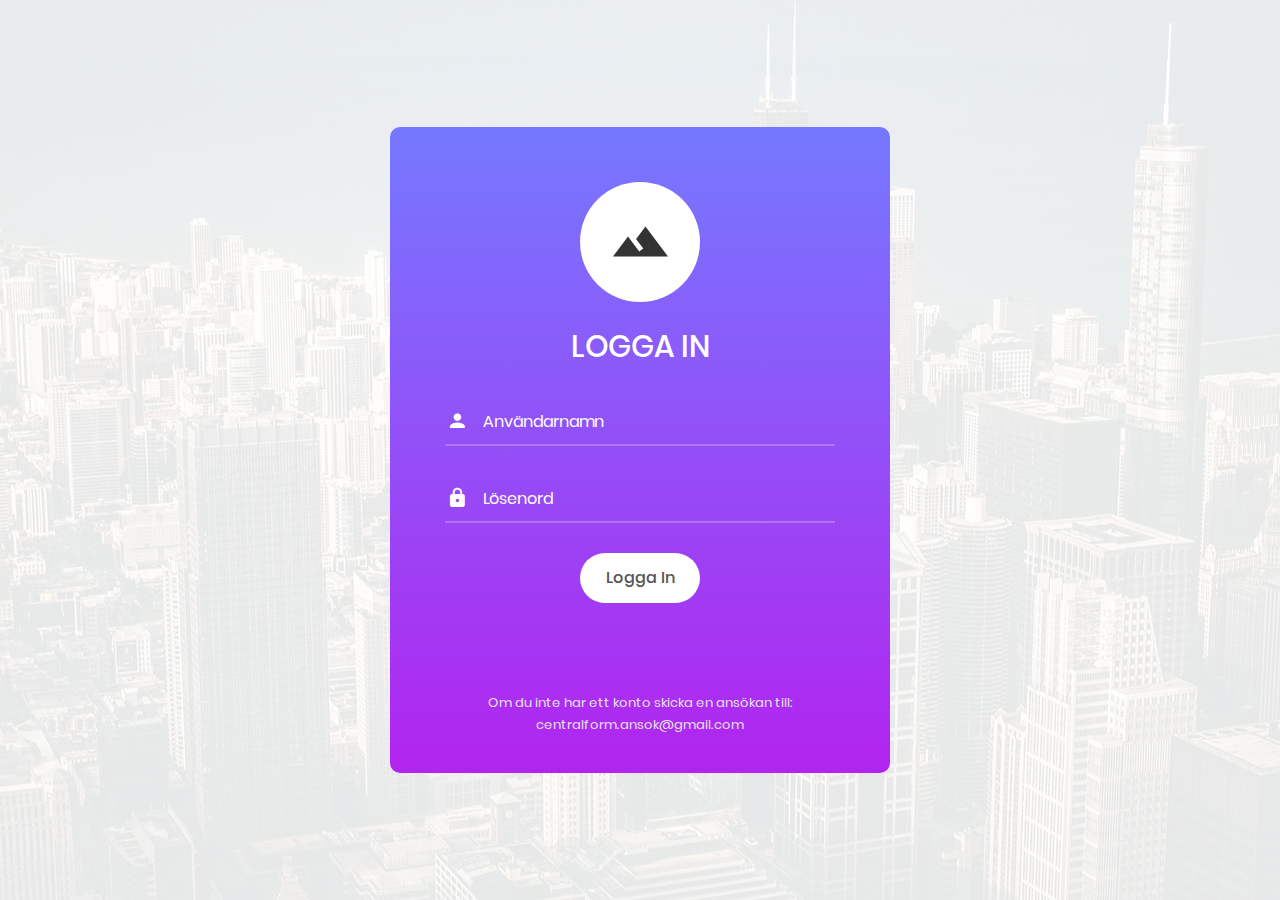
<file: index.html>
<!DOCTYPE html>
<html lang="en">
<head>
	<title>Login V3</title>
	<meta charset="UTF-8">
	<meta name="viewport" content="width=device-width, initial-scale=1">
<!--===============================================================================================-->	
	<link rel="icon" type="image/png" href="images/icons/favicon.ico"/>
<!--===============================================================================================-->
	<link rel="stylesheet" type="text/css" href="vendor/bootstrap/css/bootstrap.min.css">
<!--===============================================================================================-->
	<link rel="stylesheet" type="text/css" href="fonts/font-awesome-4.7.0/css/font-awesome.min.css">
<!--===============================================================================================-->
	<link rel="stylesheet" type="text/css" href="fonts/iconic/css/material-design-iconic-font.min.css">
<!--===============================================================================================-->
	<link rel="stylesheet" type="text/css" href="vendor/animate/animate.css">
<!--===============================================================================================-->	
	<link rel="stylesheet" type="text/css" href="vendor/css-hamburgers/hamburgers.min.css">
<!--===============================================================================================-->
	<link rel="stylesheet" type="text/css" href="vendor/animsition/css/animsition.min.css">
<!--===============================================================================================-->
	<link rel="stylesheet" type="text/css" href="vendor/select2/select2.min.css">
<!--===============================================================================================-->	
	<link rel="stylesheet" type="text/css" href="vendor/daterangepicker/daterangepicker.css">
<!--===============================================================================================-->
	<link rel="stylesheet" type="text/css" href="css/util.css">
	<link rel="stylesheet" type="text/css" href="css/main.css">
<!--===============================================================================================-->
</head>
<body>
	
	<div class="limiter" id="limiter">
		<div class="container-login100" style="background-image: url('images/bg-01.jpg');">
			<div class="wrap-login100">
				<form class="login100-form validate-form">
					<span class="login100-form-logo">
						<i class="zmdi zmdi-landscape"></i>
					</span>

					<span class="login100-form-title p-b-34 p-t-27">
						Logga In
					</span>

					<div class="wrap-input100 validate-input" data-validate="Användarnamn krävs" data-validate-corr="Fel användarnamn">
						<input class="input100" id="username" type="text" name="username" placeholder="Användarnamn">
						<span class="focus-input100" data-placeholder="&#xf207;"></span>
					</div>

					<div class="wrap-input100 validate-input" data-validate="Lösenord krävs" data-validate-corr="Fel lösenord">
						<input class="input100" id="password" type="password" name="pass" placeholder="Lösenord">
						<span class="focus-input100" data-placeholder="&#xf191;"></span>
					</div>

					<div class="container-login100-form-btn">
						<button class="login100-form-btn">
							Logga In
						</button>
					</div>

					<div class="text-center p-t-90">
						<p class="txt1">
							Om du inte har ett konto skicka en ansökan till:
						</p>
						<a class="txt1" href="mailto:centralform.ansok@gmail.com">
									centralform.ansok@gmail.com
						</a>
					</div>
				</form>
			</div>
		</div>
	</div>
	

	<div id="dropDownSelect1"></div>
	
<!--===============================================================================================-->
	<script src="vendor/jquery/jquery-3.2.1.min.js"></script>
<!--===============================================================================================-->
	<script src="vendor/animsition/js/animsition.min.js"></script>
<!--===============================================================================================-->
	<script src="vendor/bootstrap/js/popper.js"></script>
	<script src="vendor/bootstrap/js/bootstrap.min.js"></script>
<!--===============================================================================================-->
	<script src="vendor/select2/select2.min.js"></script>
<!--===============================================================================================-->
	<script src="vendor/daterangepicker/moment.min.js"></script>
	<script src="vendor/daterangepicker/daterangepicker.js"></script>
<!--===============================================================================================-->
	<script src="vendor/countdowntime/countdowntime.js"></script>
<!--===============================================================================================-->
	<script src="js/main.js"></script>
	<script src="js/sha.js"></script>

</body>
</html>
</file>
<file: vendor/daterangepicker/daterangepicker.css>
.daterangepicker {
  position: absolute;
  color: inherit;
  background-color: #fff;
  border-radius: 4px;
  width: 278px;
  padding: 4px;
  margin-top: 1px;
  top: 100px;
  left: 20px;
  /* Calendars */ }
  .daterangepicker:before, .daterangepicker:after {
    position: absolute;
    display: inline-block;
    border-bottom-color: rgba(0, 0, 0, 0.2);
    content: ''; }
  .daterangepicker:before {
    top: -7px;
    border-right: 7px solid transparent;
    border-left: 7px solid transparent;
    border-bottom: 7px solid #ccc; }
  .daterangepicker:after {
    top: -6px;
    border-right: 6px solid transparent;
    border-bottom: 6px solid #fff;
    border-left: 6px solid transparent; }
  .daterangepicker.opensleft:before {
    right: 9px; }
  .daterangepicker.opensleft:after {
    right: 10px; }
  .daterangepicker.openscenter:before {
    left: 0;
    right: 0;
    width: 0;
    margin-left: auto;
    margin-right: auto; }
  .daterangepicker.openscenter:after {
    left: 0;
    right: 0;
    width: 0;
    margin-left: auto;
    margin-right: auto; }
  .daterangepicker.opensright:before {
    left: 9px; }
  .daterangepicker.opensright:after {
    left: 10px; }
  .daterangepicker.dropup {
    margin-top: -5px; }
    .daterangepicker.dropup:before {
      top: initial;
      bottom: -7px;
      border-bottom: initial;
      border-top: 7px solid #ccc; }
    .daterangepicker.dropup:after {
      top: initial;
      bottom: -6px;
      border-bottom: initial;
      border-top: 6px solid #fff; }
  .daterangepicker.dropdown-menu {
    max-width: none;
    z-index: 3001; }
  .daterangepicker.single .ranges, .daterangepicker.single .calendar {
    float: none; }
  .daterangepicker.show-calendar .calendar {
    display: block; }
  .daterangepicker .calendar {
    display: none;
    max-width: 270px;
    margin: 4px; }
    .daterangepicker .calendar.single .calendar-table {
      border: none; }
    .daterangepicker .calendar th, .daterangepicker .calendar td {
      white-space: nowrap;
      text-align: center;
      min-width: 32px; }
  .daterangepicker .calendar-table {
    border: 1px solid #fff;
    padding: 4px;
    border-radius: 4px;
    background-color: #fff; }
  .daterangepicker table {
    width: 100%;
    margin: 0; }
  .daterangepicker td, .daterangepicker th {
    text-align: center;
    width: 20px;
    height: 20px;
    border-radius: 4px;
    border: 1px solid transparent;
    white-space: nowrap;
    cursor: pointer; }
    .daterangepicker td.available:hover, .daterangepicker th.available:hover {
      background-color: #eee;
      border-color: transparent;
      color: inherit; }
    .daterangepicker td.week, .daterangepicker th.week {
      font-size: 80%;
      color: #ccc; }
  .daterangepicker td.off, .daterangepicker td.off.in-range, .daterangepicker td.off.start-date, .daterangepicker td.off.end-date {
    background-color: #fff;
    border-color: transparent;
    color: #999; }
  .daterangepicker td.in-range {
    background-color: #ebf4f8;
    border-color: transparent;
    color: #000;
    border-radius: 0; }
  .daterangepicker td.start-date {
    border-radius: 4px 0 0 4px; }
  .daterangepicker td.end-date {
    border-radius: 0 4px 4px 0; }
  .daterangepicker td.start-date.end-date {
    border-radius: 4px; }
  .daterangepicker td.active, .daterangepicker td.active:hover {
    background-color: #357ebd;
    border-color: transparent;
    color: #fff; }
  .daterangepicker th.month {
    width: auto; }
  .daterangepicker td.disabled, .daterangepicker option.disabled {
    color: #999;
    cursor: not-allowed;
    text-decoration: line-through; }
  .daterangepicker select.monthselect, .daterangepicker select.yearselect {
    font-size: 12px;
    padding: 1px;
    height: auto;
    margin: 0;
    cursor: default; }
  .daterangepicker select.monthselect {
    margin-right: 2%;
    width: 56%; }
  .daterangepicker select.yearselect {
    width: 40%; }
  .daterangepicker select.hourselect, .daterangepicker select.minuteselect, .daterangepicker select.secondselect, .daterangepicker select.ampmselect {
    width: 50px;
    margin-bottom: 0; }
  .daterangepicker .input-mini {
    border: 1px solid #ccc;
    border-radius: 4px;
    color: #555;
    height: 30px;
    line-height: 30px;
    display: block;
    vertical-align: middle;
    margin: 0 0 5px 0;
    padding: 0 6px 0 28px;
    width: 100%; }
    .daterangepicker .input-mini.active {
      border: 1px solid #08c;
      border-radius: 4px; }
  .daterangepicker .daterangepicker_input {
    position: relative; }
    .daterangepicker .daterangepicker_input i {
      position: absolute;
      left: 8px;
      top: 8px; }
  .daterangepicker.rtl .input-mini {
    padding-right: 28px;
    padding-left: 6px; }
  .daterangepicker.rtl .daterangepicker_input i {
    left: auto;
    right: 8px; }
  .daterangepicker .calendar-time {
    text-align: center;
    margin: 5px auto;
    line-height: 30px;
    position: relative;
    padding-left: 28px; }
    .daterangepicker .calendar-time select.disabled {
      color: #ccc;
      cursor: not-allowed; }

.ranges {
  font-size: 11px;
  float: none;
  margin: 4px;
  text-align: left; }
  .ranges ul {
    list-style: none;
    margin: 0 auto;
    padding: 0;
    width: 100%; }
  .ranges li {
    font-size: 13px;
    background-color: #f5f5f5;
    border: 1px solid #f5f5f5;
    border-radius: 4px;
    color: #08c;
    padding: 3px 12px;
    margin-bottom: 8px;
    cursor: pointer; }
    .ranges li:hover {
      background-color: #08c;
      border: 1px solid #08c;
      color: #fff; }
    .ranges li.active {
      background-color: #08c;
      border: 1px solid #08c;
      color: #fff; }

/*  Larger Screen Styling */
@media (min-width: 564px) {
  .daterangepicker {
    width: auto; }
    .daterangepicker .ranges ul {
      width: 160px; }
    .daterangepicker.single .ranges ul {
      width: 100%; }
    .daterangepicker.single .calendar.left {
      clear: none; }
    .daterangepicker.single.ltr .ranges, .daterangepicker.single.ltr .calendar {
      float: left; }
    .daterangepicker.single.rtl .ranges, .daterangepicker.single.rtl .calendar {
      float: right; }
    .daterangepicker.ltr {
      direction: ltr;
      text-align: left; }
      .daterangepicker.ltr .calendar.left {
        clear: left;
        margin-right: 0; }
        .daterangepicker.ltr .calendar.left .calendar-table {
          border-right: none;
          border-top-right-radius: 0;
          border-bottom-right-radius: 0; }
      .daterangepicker.ltr .calendar.right {
        margin-left: 0; }
        .daterangepicker.ltr .calendar.right .calendar-table {
          border-left: none;
          border-top-left-radius: 0;
          border-bottom-left-radius: 0; }
      .daterangepicker.ltr .left .daterangepicker_input {
        padding-right: 12px; }
      .daterangepicker.ltr .calendar.left .calendar-table {
        padding-right: 12px; }
      .daterangepicker.ltr .ranges, .daterangepicker.ltr .calendar {
        float: left; }
    .daterangepicker.rtl {
      direction: rtl;
      text-align: right; }
      .daterangepicker.rtl .calendar.left {
        clear: right;
        margin-left: 0; }
        .daterangepicker.rtl .calendar.left .calendar-table {
          border-left: none;
          border-top-left-radius: 0;
          border-bottom-left-radius: 0; }
      .daterangepicker.rtl .calendar.right {
        margin-right: 0; }
        .daterangepicker.rtl .calendar.right .calendar-table {
          border-right: none;
          border-top-right-radius: 0;
          border-bottom-right-radius: 0; }
      .daterangepicker.rtl .left .daterangepicker_input {
        padding-left: 12px; }
      .daterangepicker.rtl .calendar.left .calendar-table {
        padding-left: 12px; }
      .daterangepicker.rtl .ranges, .daterangepicker.rtl .calendar {
        text-align: right;
        float: right; } }
@media (min-width: 730px) {
  .daterangepicker .ranges {
    width: auto; }
  .daterangepicker.ltr .ranges {
    float: left; }
  .daterangepicker.rtl .ranges {
    float: right; }
  .daterangepicker .calendar.left {
    clear: none !important; } }
</file>
<file: css/util.css>
/*[ FONT SIZE ]
///////////////////////////////////////////////////////////
*/
.fs-1 {font-size: 1px;}
.fs-2 {font-size: 2px;}
.fs-3 {font-size: 3px;}
.fs-4 {font-size: 4px;}
.fs-5 {font-size: 5px;}
.fs-6 {font-size: 6px;}
.fs-7 {font-size: 7px;}
.fs-8 {font-size: 8px;}
.fs-9 {font-size: 9px;}
.fs-10 {font-size: 10px;}
.fs-11 {font-size: 11px;}
.fs-12 {font-size: 12px;}
.fs-13 {font-size: 13px;}
.fs-14 {font-size: 14px;}
.fs-15 {font-size: 15px;}
.fs-16 {font-size: 16px;}
.fs-17 {font-size: 17px;}
.fs-18 {font-size: 18px;}
.fs-19 {font-size: 19px;}
.fs-20 {font-size: 20px;}
.fs-21 {font-size: 21px;}
.fs-22 {font-size: 22px;}
.fs-23 {font-size: 23px;}
.fs-24 {font-size: 24px;}
.fs-25 {font-size: 25px;}
.fs-26 {font-size: 26px;}
.fs-27 {font-size: 27px;}
.fs-28 {font-size: 28px;}
.fs-29 {font-size: 29px;}
.fs-30 {font-size: 30px;}
.fs-31 {font-size: 31px;}
.fs-32 {font-size: 32px;}
.fs-33 {font-size: 33px;}
.fs-34 {font-size: 34px;}
.fs-35 {font-size: 35px;}
.fs-36 {font-size: 36px;}
.fs-37 {font-size: 37px;}
.fs-38 {font-size: 38px;}
.fs-39 {font-size: 39px;}
.fs-40 {font-size: 40px;}
.fs-41 {font-size: 41px;}
.fs-42 {font-size: 42px;}
.fs-43 {font-size: 43px;}
.fs-44 {font-size: 44px;}
.fs-45 {font-size: 45px;}
.fs-46 {font-size: 46px;}
.fs-47 {font-size: 47px;}
.fs-48 {font-size: 48px;}
.fs-49 {font-size: 49px;}
.fs-50 {font-size: 50px;}
.fs-51 {font-size: 51px;}
.fs-52 {font-size: 52px;}
.fs-53 {font-size: 53px;}
.fs-54 {font-size: 54px;}
.fs-55 {font-size: 55px;}
.fs-56 {font-size: 56px;}
.fs-57 {font-size: 57px;}
.fs-58 {font-size: 58px;}
.fs-59 {font-size: 59px;}
.fs-60 {font-size: 60px;}
.fs-61 {font-size: 61px;}
.fs-62 {font-size: 62px;}
.fs-63 {font-size: 63px;}
.fs-64 {font-size: 64px;}
.fs-65 {font-size: 65px;}
.fs-66 {font-size: 66px;}
.fs-67 {font-size: 67px;}
.fs-68 {font-size: 68px;}
.fs-69 {font-size: 69px;}
.fs-70 {font-size: 70px;}
.fs-71 {font-size: 71px;}
.fs-72 {font-size: 72px;}
.fs-73 {font-size: 73px;}
.fs-74 {font-size: 74px;}
.fs-75 {font-size: 75px;}
.fs-76 {font-size: 76px;}
.fs-77 {font-size: 77px;}
.fs-78 {font-size: 78px;}
.fs-79 {font-size: 79px;}
.fs-80 {font-size: 80px;}
.fs-81 {font-size: 81px;}
.fs-82 {font-size: 82px;}
.fs-83 {font-size: 83px;}
.fs-84 {font-size: 84px;}
.fs-85 {font-size: 85px;}
.fs-86 {font-size: 86px;}
.fs-87 {font-size: 87px;}
.fs-88 {font-size: 88px;}
.fs-89 {font-size: 89px;}
.fs-90 {font-size: 90px;}
.fs-91 {font-size: 91px;}
.fs-92 {font-size: 92px;}
.fs-93 {font-size: 93px;}
.fs-94 {font-size: 94px;}
.fs-95 {font-size: 95px;}
.fs-96 {font-size: 96px;}
.fs-97 {font-size: 97px;}
.fs-98 {font-size: 98px;}
.fs-99 {font-size: 99px;}
.fs-100 {font-size: 100px;}
.fs-101 {font-size: 101px;}
.fs-102 {font-size: 102px;}
.fs-103 {font-size: 103px;}
.fs-104 {font-size: 104px;}
.fs-105 {font-size: 105px;}
.fs-106 {font-size: 106px;}
.fs-107 {font-size: 107px;}
.fs-108 {font-size: 108px;}
.fs-109 {font-size: 109px;}
.fs-110 {font-size: 110px;}
.fs-111 {font-size: 111px;}
.fs-112 {font-size: 112px;}
.fs-113 {font-size: 113px;}
.fs-114 {font-size: 114px;}
.fs-115 {font-size: 115px;}
.fs-116 {font-size: 116px;}
.fs-117 {font-size: 117px;}
.fs-118 {font-size: 118px;}
.fs-119 {font-size: 119px;}
.fs-120 {font-size: 120px;}
.fs-121 {font-size: 121px;}
.fs-122 {font-size: 122px;}
.fs-123 {font-size: 123px;}
.fs-124 {font-size: 124px;}
.fs-125 {font-size: 125px;}
.fs-126 {font-size: 126px;}
.fs-127 {font-size: 127px;}
.fs-128 {font-size: 128px;}
.fs-129 {font-size: 129px;}
.fs-130 {font-size: 130px;}
.fs-131 {font-size: 131px;}
.fs-132 {font-size: 132px;}
.fs-133 {font-size: 133px;}
.fs-134 {font-size: 134px;}
.fs-135 {font-size: 135px;}
.fs-136 {font-size: 136px;}
.fs-137 {font-size: 137px;}
.fs-138 {font-size: 138px;}
.fs-139 {font-size: 139px;}
.fs-140 {font-size: 140px;}
.fs-141 {font-size: 141px;}
.fs-142 {font-size: 142px;}
.fs-143 {font-size: 143px;}
.fs-144 {font-size: 144px;}
.fs-145 {font-size: 145px;}
.fs-146 {font-size: 146px;}
.fs-147 {font-size: 147px;}
.fs-148 {font-size: 148px;}
.fs-149 {font-size: 149px;}
.fs-150 {font-size: 150px;}
.fs-151 {font-size: 151px;}
.fs-152 {font-size: 152px;}
.fs-153 {font-size: 153px;}
.fs-154 {font-size: 154px;}
.fs-155 {font-size: 155px;}
.fs-156 {font-size: 156px;}
.fs-157 {font-size: 157px;}
.fs-158 {font-size: 158px;}
.fs-159 {font-size: 159px;}
.fs-160 {font-size: 160px;}
.fs-161 {font-size: 161px;}
.fs-162 {font-size: 162px;}
.fs-163 {font-size: 163px;}
.fs-164 {font-size: 164px;}
.fs-165 {font-size: 165px;}
.fs-166 {font-size: 166px;}
.fs-167 {font-size: 167px;}
.fs-168 {font-size: 168px;}
.fs-169 {font-size: 169px;}
.fs-170 {font-size: 170px;}
.fs-171 {font-size: 171px;}
.fs-172 {font-size: 172px;}
.fs-173 {font-size: 173px;}
.fs-174 {font-size: 174px;}
.fs-175 {font-size: 175px;}
.fs-176 {font-size: 176px;}
.fs-177 {font-size: 177px;}
.fs-178 {font-size: 178px;}
.fs-179 {font-size: 179px;}
.fs-180 {font-size: 180px;}
.fs-181 {font-size: 181px;}
.fs-182 {font-size: 182px;}
.fs-183 {font-size: 183px;}
.fs-184 {font-size: 184px;}
.fs-185 {font-size: 185px;}
.fs-186 {font-size: 186px;}
.fs-187 {font-size: 187px;}
.fs-188 {font-size: 188px;}
.fs-189 {font-size: 189px;}
.fs-190 {font-size: 190px;}
.fs-191 {font-size: 191px;}
.fs-192 {font-size: 192px;}
.fs-193 {font-size: 193px;}
.fs-194 {font-size: 194px;}
.fs-195 {font-size: 195px;}
.fs-196 {font-size: 196px;}
.fs-197 {font-size: 197px;}
.fs-198 {font-size: 198px;}
.fs-199 {font-size: 199px;}
.fs-200 {font-size: 200px;}

/*[ PADDING ]
///////////////////////////////////////////////////////////
*/
.p-t-0 {padding-top: 0px;}
.p-t-1 {padding-top: 1px;}
.p-t-2 {padding-top: 2px;}
.p-t-3 {padding-top: 3px;}
.p-t-4 {padding-top: 4px;}
.p-t-5 {padding-top: 5px;}
.p-t-6 {padding-top: 6px;}
.p-t-7 {padding-top: 7px;}
.p-t-8 {padding-top: 8px;}
.p-t-9 {padding-top: 9px;}
.p-t-10 {padding-top: 10px;}
.p-t-11 {padding-top: 11px;}
.p-t-12 {padding-top: 12px;}
.p-t-13 {padding-top: 13px;}
.p-t-14 {padding-top: 14px;}
.p-t-15 {padding-top: 15px;}
.p-t-16 {padding-top: 16px;}
.p-t-17 {padding-top: 17px;}
.p-t-18 {padding-top: 18px;}
.p-t-19 {padding-top: 19px;}
.p-t-20 {padding-top: 20px;}
.p-t-21 {padding-top: 21px;}
.p-t-22 {padding-top: 22px;}
.p-t-23 {padding-top: 23px;}
.p-t-24 {padding-top: 24px;}
.p-t-25 {padding-top: 25px;}
.p-t-26 {padding-top: 26px;}
.p-t-27 {padding-top: 27px;}
.p-t-28 {padding-top: 28px;}
.p-t-29 {padding-top: 29px;}
.p-t-30 {padding-top: 30px;}
.p-t-31 {padding-top: 31px;}
.p-t-32 {padding-top: 32px;}
.p-t-33 {padding-top: 33px;}
.p-t-34 {padding-top: 34px;}
.p-t-35 {padding-top: 35px;}
.p-t-36 {padding-top: 36px;}
.p-t-37 {padding-top: 37px;}
.p-t-38 {padding-top: 38px;}
.p-t-39 {padding-top: 39px;}
.p-t-40 {padding-top: 40px;}
.p-t-41 {padding-top: 41px;}
.p-t-42 {padding-top: 42px;}
.p-t-43 {padding-top: 43px;}
.p-t-44 {padding-top: 44px;}
.p-t-45 {padding-top: 45px;}
.p-t-46 {padding-top: 46px;}
.p-t-47 {padding-top: 47px;}
.p-t-48 {padding-top: 48px;}
.p-t-49 {padding-top: 49px;}
.p-t-50 {padding-top: 50px;}
.p-t-51 {padding-top: 51px;}
.p-t-52 {padding-top: 52px;}
.p-t-53 {padding-top: 53px;}
.p-t-54 {padding-top: 54px;}
.p-t-55 {padding-top: 55px;}
.p-t-56 {padding-top: 56px;}
.p-t-57 {padding-top: 57px;}
.p-t-58 {padding-top: 58px;}
.p-t-59 {padding-top: 59px;}
.p-t-60 {padding-top: 60px;}
.p-t-61 {padding-top: 61px;}
.p-t-62 {padding-top: 62px;}
.p-t-63 {padding-top: 63px;}
.p-t-64 {padding-top: 64px;}
.p-t-65 {padding-top: 65px;}
.p-t-66 {padding-top: 66px;}
.p-t-67 {padding-top: 67px;}
.p-t-68 {padding-top: 68px;}
.p-t-69 {padding-top: 69px;}
.p-t-70 {padding-top: 70px;}
.p-t-71 {padding-top: 71px;}
.p-t-72 {padding-top: 72px;}
.p-t-73 {padding-top: 73px;}
.p-t-74 {padding-top: 74px;}
.p-t-75 {padding-top: 75px;}
.p-t-76 {padding-top: 76px;}
.p-t-77 {padding-top: 77px;}
.p-t-78 {padding-top: 78px;}
.p-t-79 {padding-top: 79px;}
.p-t-80 {padding-top: 80px;}
.p-t-81 {padding-top: 81px;}
.p-t-82 {padding-top: 82px;}
.p-t-83 {padding-top: 83px;}
.p-t-84 {padding-top: 84px;}
.p-t-85 {padding-top: 85px;}
.p-t-86 {padding-top: 86px;}
.p-t-87 {padding-top: 87px;}
.p-t-88 {padding-top: 88px;}
.p-t-89 {padding-top: 89px;}
.p-t-90 {padding-top: 90px;}
.p-t-91 {padding-top: 91px;}
.p-t-92 {padding-top: 92px;}
.p-t-93 {padding-top: 93px;}
.p-t-94 {padding-top: 94px;}
.p-t-95 {padding-top: 95px;}
.p-t-96 {padding-top: 96px;}
.p-t-97 {padding-top: 97px;}
.p-t-98 {padding-top: 98px;}
.p-t-99 {padding-top: 99px;}
.p-t-100 {padding-top: 100px;}
.p-t-101 {padding-top: 101px;}
.p-t-102 {padding-top: 102px;}
.p-t-103 {padding-top: 103px;}
.p-t-104 {padding-top: 104px;}
.p-t-105 {padding-top: 105px;}
.p-t-106 {padding-top: 106px;}
.p-t-107 {padding-top: 107px;}
.p-t-108 {padding-top: 108px;}
.p-t-109 {padding-top: 109px;}
.p-t-110 {padding-top: 110px;}
.p-t-111 {padding-top: 111px;}
.p-t-112 {padding-top: 112px;}
.p-t-113 {padding-top: 113px;}
.p-t-114 {padding-top: 114px;}
.p-t-115 {padding-top: 115px;}
.p-t-116 {padding-top: 116px;}
.p-t-117 {padding-top: 117px;}
.p-t-118 {padding-top: 118px;}
.p-t-119 {padding-top: 119px;}
.p-t-120 {padding-top: 120px;}
.p-t-121 {padding-top: 121px;}
.p-t-122 {padding-top: 122px;}
.p-t-123 {padding-top: 123px;}
.p-t-124 {padding-top: 124px;}
.p-t-125 {padding-top: 125px;}
.p-t-126 {padding-top: 126px;}
.p-t-127 {padding-top: 127px;}
.p-t-128 {padding-top: 128px;}
.p-t-129 {padding-top: 129px;}
.p-t-130 {padding-top: 130px;}
.p-t-131 {padding-top: 131px;}
.p-t-132 {padding-top: 132px;}
.p-t-133 {padding-top: 133px;}
.p-t-134 {padding-top: 134px;}
.p-t-135 {padding-top: 135px;}
.p-t-136 {padding-top: 136px;}
.p-t-137 {padding-top: 137px;}
.p-t-138 {padding-top: 138px;}
.p-t-139 {padding-top: 139px;}
.p-t-140 {padding-top: 140px;}
.p-t-141 {padding-top: 141px;}
.p-t-142 {padding-top: 142px;}
.p-t-143 {padding-top: 143px;}
.p-t-144 {padding-top: 144px;}
.p-t-145 {padding-top: 145px;}
.p-t-146 {padding-top: 146px;}
.p-t-147 {padding-top: 147px;}
.p-t-148 {padding-top: 148px;}
.p-t-149 {padding-top: 149px;}
.p-t-150 {padding-top: 150px;}
.p-t-151 {padding-top: 151px;}
.p-t-152 {padding-top: 152px;}
.p-t-153 {padding-top: 153px;}
.p-t-154 {padding-top: 154px;}
.p-t-155 {padding-top: 155px;}
.p-t-156 {padding-top: 156px;}
.p-t-157 {padding-top: 157px;}
.p-t-158 {padding-top: 158px;}
.p-t-159 {padding-top: 159px;}
.p-t-160 {padding-top: 160px;}
.p-t-161 {padding-top: 161px;}
.p-t-162 {padding-top: 162px;}
.p-t-163 {padding-top: 163px;}
.p-t-164 {padding-top: 164px;}
.p-t-165 {padding-top: 165px;}
.p-t-166 {padding-top: 166px;}
.p-t-167 {padding-top: 167px;}
.p-t-168 {padding-top: 168px;}
.p-t-169 {padding-top: 169px;}
.p-t-170 {padding-top: 170px;}
.p-t-171 {padding-top: 171px;}
.p-t-172 {padding-top: 172px;}
.p-t-173 {padding-top: 173px;}
.p-t-174 {padding-top: 174px;}
.p-t-175 {padding-top: 175px;}
.p-t-176 {padding-top: 176px;}
.p-t-177 {padding-top: 177px;}
.p-t-178 {padding-top: 178px;}
.p-t-179 {padding-top: 179px;}
.p-t-180 {padding-top: 180px;}
.p-t-181 {padding-top: 181px;}
.p-t-182 {padding-top: 182px;}
.p-t-183 {padding-top: 183px;}
.p-t-184 {padding-top: 184px;}
.p-t-185 {padding-top: 185px;}
.p-t-186 {padding-top: 186px;}
.p-t-187 {padding-top: 187px;}
.p-t-188 {padding-top: 188px;}
.p-t-189 {padding-top: 189px;}
.p-t-190 {padding-top: 190px;}
.p-t-191 {padding-top: 191px;}
.p-t-192 {padding-top: 192px;}
.p-t-193 {padding-top: 193px;}
.p-t-194 {padding-top: 194px;}
.p-t-195 {padding-top: 195px;}
.p-t-196 {padding-top: 196px;}
.p-t-197 {padding-top: 197px;}
.p-t-198 {padding-top: 198px;}
.p-t-199 {padding-top: 199px;}
.p-t-200 {padding-top: 200px;}
.p-t-201 {padding-top: 201px;}
.p-t-202 {padding-top: 202px;}
.p-t-203 {padding-top: 203px;}
.p-t-204 {padding-top: 204px;}
.p-t-205 {padding-top: 205px;}
.p-t-206 {padding-top: 206px;}
.p-t-207 {padding-top: 207px;}
.p-t-208 {padding-top: 208px;}
.p-t-209 {padding-top: 209px;}
.p-t-210 {padding-top: 210px;}
.p-t-211 {padding-top: 211px;}
.p-t-212 {padding-top: 212px;}
.p-t-213 {padding-top: 213px;}
.p-t-214 {padding-top: 214px;}
.p-t-215 {padding-top: 215px;}
.p-t-216 {padding-top: 216px;}
.p-t-217 {padding-top: 217px;}
.p-t-218 {padding-top: 218px;}
.p-t-219 {padding-top: 219px;}
.p-t-220 {padding-top: 220px;}
.p-t-221 {padding-top: 221px;}
.p-t-222 {padding-top: 222px;}
.p-t-223 {padding-top: 223px;}
.p-t-224 {padding-top: 224px;}
.p-t-225 {padding-top: 225px;}
.p-t-226 {padding-top: 226px;}
.p-t-227 {padding-top: 227px;}
.p-t-228 {padding-top: 228px;}
.p-t-229 {padding-top: 229px;}
.p-t-230 {padding-top: 230px;}
.p-t-231 {padding-top: 231px;}
.p-t-232 {padding-top: 232px;}
.p-t-233 {padding-top: 233px;}
.p-t-234 {padding-top: 234px;}
.p-t-235 {padding-top: 235px;}
.p-t-236 {padding-top: 236px;}
.p-t-237 {padding-top: 237px;}
.p-t-238 {padding-top: 238px;}
.p-t-239 {padding-top: 239px;}
.p-t-240 {padding-top: 240px;}
.p-t-241 {padding-top: 241px;}
.p-t-242 {padding-top: 242px;}
.p-t-243 {padding-top: 243px;}
.p-t-244 {padding-top: 244px;}
.p-t-245 {padding-top: 245px;}
.p-t-246 {padding-top: 246px;}
.p-t-247 {padding-top: 247px;}
.p-t-248 {padding-top: 248px;}
.p-t-249 {padding-top: 249px;}
.p-t-250 {padding-top: 250px;}
.p-b-0 {padding-bottom: 0px;}
.p-b-1 {padding-bottom: 1px;}
.p-b-2 {padding-bottom: 2px;}
.p-b-3 {padding-bottom: 3px;}
.p-b-4 {padding-bottom: 4px;}
.p-b-5 {padding-bottom: 5px;}
.p-b-6 {padding-bottom: 6px;}
.p-b-7 {padding-bottom: 7px;}
.p-b-8 {padding-bottom: 8px;}
.p-b-9 {padding-bottom: 9px;}
.p-b-10 {padding-bottom: 10px;}
.p-b-11 {padding-bottom: 11px;}
.p-b-12 {padding-bottom: 12px;}
.p-b-13 {padding-bottom: 13px;}
.p-b-14 {padding-bottom: 14px;}
.p-b-15 {padding-bottom: 15px;}
.p-b-16 {padding-bottom: 16px;}
.p-b-17 {padding-bottom: 17px;}
.p-b-18 {padding-bottom: 18px;}
.p-b-19 {padding-bottom: 19px;}
.p-b-20 {padding-bottom: 20px;}
.p-b-21 {padding-bottom: 21px;}
.p-b-22 {padding-bottom: 22px;}
.p-b-23 {padding-bottom: 23px;}
.p-b-24 {padding-bottom: 24px;}
.p-b-25 {padding-bottom: 25px;}
.p-b-26 {padding-bottom: 26px;}
.p-b-27 {padding-bottom: 27px;}
.p-b-28 {padding-bottom: 28px;}
.p-b-29 {padding-bottom: 29px;}
.p-b-30 {padding-bottom: 30px;}
.p-b-31 {padding-bottom: 31px;}
.p-b-32 {padding-bottom: 32px;}
.p-b-33 {padding-bottom: 33px;}
.p-b-34 {padding-bottom: 34px;}
.p-b-35 {padding-bottom: 35px;}
.p-b-36 {padding-bottom: 36px;}
.p-b-37 {padding-bottom: 37px;}
.p-b-38 {padding-bottom: 38px;}
.p-b-39 {padding-bottom: 39px;}
.p-b-40 {padding-bottom: 40px;}
.p-b-41 {padding-bottom: 41px;}
.p-b-42 {padding-bottom: 42px;}
.p-b-43 {padding-bottom: 43px;}
.p-b-44 {padding-bottom: 44px;}
.p-b-45 {padding-bottom: 45px;}
.p-b-46 {padding-bottom: 46px;}
.p-b-47 {padding-bottom: 47px;}
.p-b-48 {padding-bottom: 48px;}
.p-b-49 {padding-bottom: 49px;}
.p-b-50 {padding-bottom: 50px;}
.p-b-51 {padding-bottom: 51px;}
.p-b-52 {padding-bottom: 52px;}
.p-b-53 {padding-bottom: 53px;}
.p-b-54 {padding-bottom: 54px;}
.p-b-55 {padding-bottom: 55px;}
.p-b-56 {padding-bottom: 56px;}
.p-b-57 {padding-bottom: 57px;}
.p-b-58 {padding-bottom: 58px;}
.p-b-59 {padding-bottom: 59px;}
.p-b-60 {padding-bottom: 60px;}
.p-b-61 {padding-bottom: 61px;}
.p-b-62 {padding-bottom: 62px;}
.p-b-63 {padding-bottom: 63px;}
.p-b-64 {padding-bottom: 64px;}
.p-b-65 {padding-bottom: 65px;}
.p-b-66 {padding-bottom: 66px;}
.p-b-67 {padding-bottom: 67px;}
.p-b-68 {padding-bottom: 68px;}
.p-b-69 {padding-bottom: 69px;}
.p-b-70 {padding-bottom: 70px;}
.p-b-71 {padding-bottom: 71px;}
.p-b-72 {padding-bottom: 72px;}
.p-b-73 {padding-bottom: 73px;}
.p-b-74 {padding-bottom: 74px;}
.p-b-75 {padding-bottom: 75px;}
.p-b-76 {padding-bottom: 76px;}
.p-b-77 {padding-bottom: 77px;}
.p-b-78 {padding-bottom: 78px;}
.p-b-79 {padding-bottom: 79px;}
.p-b-80 {padding-bottom: 80px;}
.p-b-81 {padding-bottom: 81px;}
.p-b-82 {padding-bottom: 82px;}
.p-b-83 {padding-bottom: 83px;}
.p-b-84 {padding-bottom: 84px;}
.p-b-85 {padding-bottom: 85px;}
.p-b-86 {padding-bottom: 86px;}
.p-b-87 {padding-bottom: 87px;}
.p-b-88 {padding-bottom: 88px;}
.p-b-89 {padding-bottom: 89px;}
.p-b-90 {padding-bottom: 90px;}
.p-b-91 {padding-bottom: 91px;}
.p-b-92 {padding-bottom: 92px;}
.p-b-93 {padding-bottom: 93px;}
.p-b-94 {padding-bottom: 94px;}
.p-b-95 {padding-bottom: 95px;}
.p-b-96 {padding-bottom: 96px;}
.p-b-97 {padding-bottom: 97px;}
.p-b-98 {padding-bottom: 98px;}
.p-b-99 {padding-bottom: 99px;}
.p-b-100 {padding-bottom: 100px;}
.p-b-101 {padding-bottom: 101px;}
.p-b-102 {padding-bottom: 102px;}
.p-b-103 {padding-bottom: 103px;}
.p-b-104 {padding-bottom: 104px;}
.p-b-105 {padding-bottom: 105px;}
.p-b-106 {padding-bottom: 106px;}
.p-b-107 {padding-bottom: 107px;}
.p-b-108 {padding-bottom: 108px;}
.p-b-109 {padding-bottom: 109px;}
.p-b-110 {padding-bottom: 110px;}
.p-b-111 {padding-bottom: 111px;}
.p-b-112 {padding-bottom: 112px;}
.p-b-113 {padding-bottom: 113px;}
.p-b-114 {padding-bottom: 114px;}
.p-b-115 {padding-bottom: 115px;}
.p-b-116 {padding-bottom: 116px;}
.p-b-117 {padding-bottom: 117px;}
.p-b-118 {padding-bottom: 118px;}
.p-b-119 {padding-bottom: 119px;}
.p-b-120 {padding-bottom: 120px;}
.p-b-121 {padding-bottom: 121px;}
.p-b-122 {padding-bottom: 122px;}
.p-b-123 {padding-bottom: 123px;}
.p-b-124 {padding-bottom: 124px;}
.p-b-125 {padding-bottom: 125px;}
.p-b-126 {padding-bottom: 126px;}
.p-b-127 {padding-bottom: 127px;}
.p-b-128 {padding-bottom: 128px;}
.p-b-129 {padding-bottom: 129px;}
.p-b-130 {padding-bottom: 130px;}
.p-b-131 {padding-bottom: 131px;}
.p-b-132 {padding-bottom: 132px;}
.p-b-133 {padding-bottom: 133px;}
.p-b-134 {padding-bottom: 134px;}
.p-b-135 {padding-bottom: 135px;}
.p-b-136 {padding-bottom: 136px;}
.p-b-137 {padding-bottom: 137px;}
.p-b-138 {padding-bottom: 138px;}
.p-b-139 {padding-bottom: 139px;}
.p-b-140 {padding-bottom: 140px;}
.p-b-141 {padding-bottom: 141px;}
.p-b-142 {padding-bottom: 142px;}
.p-b-143 {padding-bottom: 143px;}
.p-b-144 {padding-bottom: 144px;}
.p-b-145 {padding-bottom: 145px;}
.p-b-146 {padding-bottom: 146px;}
.p-b-147 {padding-bottom: 147px;}
.p-b-148 {padding-bottom: 148px;}
.p-b-149 {padding-bottom: 149px;}
.p-b-150 {padding-bottom: 150px;}
.p-b-151 {padding-bottom: 151px;}
.p-b-152 {padding-bottom: 152px;}
.p-b-153 {padding-bottom: 153px;}
.p-b-154 {padding-bottom: 154px;}
.p-b-155 {padding-bottom: 155px;}
.p-b-156 {padding-bottom: 156px;}
.p-b-157 {padding-bottom: 157px;}
.p-b-158 {padding-bottom: 158px;}
.p-b-159 {padding-bottom: 159px;}
.p-b-160 {padding-bottom: 160px;}
.p-b-161 {padding-bottom: 161px;}
.p-b-162 {padding-bottom: 162px;}
.p-b-163 {padding-bottom: 163px;}
.p-b-164 {padding-bottom: 164px;}
.p-b-165 {padding-bottom: 165px;}
.p-b-166 {padding-bottom: 166px;}
.p-b-167 {padding-bottom: 167px;}
.p-b-168 {padding-bottom: 168px;}
.p-b-169 {padding-bottom: 169px;}
.p-b-170 {padding-bottom: 170px;}
.p-b-171 {padding-bottom: 171px;}
.p-b-172 {padding-bottom: 172px;}
.p-b-173 {padding-bottom: 173px;}
.p-b-174 {padding-bottom: 174px;}
.p-b-175 {padding-bottom: 175px;}
.p-b-176 {padding-bottom: 176px;}
.p-b-177 {padding-bottom: 177px;}
.p-b-178 {padding-bottom: 178px;}
.p-b-179 {padding-bottom: 179px;}
.p-b-180 {padding-bottom: 180px;}
.p-b-181 {padding-bottom: 181px;}
.p-b-182 {padding-bottom: 182px;}
.p-b-183 {padding-bottom: 183px;}
.p-b-184 {padding-bottom: 184px;}
.p-b-185 {padding-bottom: 185px;}
.p-b-186 {padding-bottom: 186px;}
.p-b-187 {padding-bottom: 187px;}
.p-b-188 {padding-bottom: 188px;}
.p-b-189 {padding-bottom: 189px;}
.p-b-190 {padding-bottom: 190px;}
.p-b-191 {padding-bottom: 191px;}
.p-b-192 {padding-bottom: 192px;}
.p-b-193 {padding-bottom: 193px;}
.p-b-194 {padding-bottom: 194px;}
.p-b-195 {padding-bottom: 195px;}
.p-b-196 {padding-bottom: 196px;}
.p-b-197 {padding-bottom: 197px;}
.p-b-198 {padding-bottom: 198px;}
.p-b-199 {padding-bottom: 199px;}
.p-b-200 {padding-bottom: 200px;}
.p-b-201 {padding-bottom: 201px;}
.p-b-202 {padding-bottom: 202px;}
.p-b-203 {padding-bottom: 203px;}
.p-b-204 {padding-bottom: 204px;}
.p-b-205 {padding-bottom: 205px;}
.p-b-206 {padding-bottom: 206px;}
.p-b-207 {padding-bottom: 207px;}
.p-b-208 {padding-bottom: 208px;}
.p-b-209 {padding-bottom: 209px;}
.p-b-210 {padding-bottom: 210px;}
.p-b-211 {padding-bottom: 211px;}
.p-b-212 {padding-bottom: 212px;}
.p-b-213 {padding-bottom: 213px;}
.p-b-214 {padding-bottom: 214px;}
.p-b-215 {padding-bottom: 215px;}
.p-b-216 {padding-bottom: 216px;}
.p-b-217 {padding-bottom: 217px;}
.p-b-218 {padding-bottom: 218px;}
.p-b-219 {padding-bottom: 219px;}
.p-b-220 {padding-bottom: 220px;}
.p-b-221 {padding-bottom: 221px;}
.p-b-222 {padding-bottom: 222px;}
.p-b-223 {padding-bottom: 223px;}
.p-b-224 {padding-bottom: 224px;}
.p-b-225 {padding-bottom: 225px;}
.p-b-226 {padding-bottom: 226px;}
.p-b-227 {padding-bottom: 227px;}
.p-b-228 {padding-bottom: 228px;}
.p-b-229 {padding-bottom: 229px;}
.p-b-230 {padding-bottom: 230px;}
.p-b-231 {padding-bottom: 231px;}
.p-b-232 {padding-bottom: 232px;}
.p-b-233 {padding-bottom: 233px;}
.p-b-234 {padding-bottom: 234px;}
.p-b-235 {padding-bottom: 235px;}
.p-b-236 {padding-bottom: 236px;}
.p-b-237 {padding-bottom: 237px;}
.p-b-238 {padding-bottom: 238px;}
.p-b-239 {padding-bottom: 239px;}
.p-b-240 {padding-bottom: 240px;}
.p-b-241 {padding-bottom: 241px;}
.p-b-242 {padding-bottom: 242px;}
.p-b-243 {padding-bottom: 243px;}
.p-b-244 {padding-bottom: 244px;}
.p-b-245 {padding-bottom: 245px;}
.p-b-246 {padding-bottom: 246px;}
.p-b-247 {padding-bottom: 247px;}
.p-b-248 {padding-bottom: 248px;}
.p-b-249 {padding-bottom: 249px;}
.p-b-250 {padding-bottom: 250px;}
.p-l-0 {padding-left: 0px;}
.p-l-1 {padding-left: 1px;}
.p-l-2 {padding-left: 2px;}
.p-l-3 {padding-left: 3px;}
.p-l-4 {padding-left: 4px;}
.p-l-5 {padding-left: 5px;}
.p-l-6 {padding-left: 6px;}
.p-l-7 {padding-left: 7px;}
.p-l-8 {padding-left: 8px;}
.p-l-9 {padding-left: 9px;}
.p-l-10 {padding-left: 10px;}
.p-l-11 {padding-left: 11px;}
.p-l-12 {padding-left: 12px;}
.p-l-13 {padding-left: 13px;}
.p-l-14 {padding-left: 14px;}
.p-l-15 {padding-left: 15px;}
.p-l-16 {padding-left: 16px;}
.p-l-17 {padding-left: 17px;}
.p-l-18 {padding-left: 18px;}
.p-l-19 {padding-left: 19px;}
.p-l-20 {padding-left: 20px;}
.p-l-21 {padding-left: 21px;}
.p-l-22 {padding-left: 22px;}
.p-l-23 {padding-left: 23px;}
.p-l-24 {padding-left: 24px;}
.p-l-25 {padding-left: 25px;}
.p-l-26 {padding-left: 26px;}
.p-l-27 {padding-left: 27px;}
.p-l-28 {padding-left: 28px;}
.p-l-29 {padding-left: 29px;}
.p-l-30 {padding-left: 30px;}
.p-l-31 {padding-left: 31px;}
.p-l-32 {padding-left: 32px;}
.p-l-33 {padding-left: 33px;}
.p-l-34 {padding-left: 34px;}
.p-l-35 {padding-left: 35px;}
.p-l-36 {padding-left: 36px;}
.p-l-37 {padding-left: 37px;}
.p-l-38 {padding-left: 38px;}
.p-l-39 {padding-left: 39px;}
.p-l-40 {padding-left: 40px;}
.p-l-41 {padding-left: 41px;}
.p-l-42 {padding-left: 42px;}
.p-l-43 {padding-left: 43px;}
.p-l-44 {padding-left: 44px;}
.p-l-45 {padding-left: 45px;}
.p-l-46 {padding-left: 46px;}
.p-l-47 {padding-left: 47px;}
.p-l-48 {padding-left: 48px;}
.p-l-49 {padding-left: 49px;}
.p-l-50 {padding-left: 50px;}
.p-l-51 {padding-left: 51px;}
.p-l-52 {padding-left: 52px;}
.p-l-53 {padding-left: 53px;}
.p-l-54 {padding-left: 54px;}
.p-l-55 {padding-left: 55px;}
.p-l-56 {padding-left: 56px;}
.p-l-57 {padding-left: 57px;}
.p-l-58 {padding-left: 58px;}
.p-l-59 {padding-left: 59px;}
.p-l-60 {padding-left: 60px;}
.p-l-61 {padding-left: 61px;}
.p-l-62 {padding-left: 62px;}
.p-l-63 {padding-left: 63px;}
.p-l-64 {padding-left: 64px;}
.p-l-65 {padding-left: 65px;}
.p-l-66 {padding-left: 66px;}
.p-l-67 {padding-left: 67px;}
.p-l-68 {padding-left: 68px;}
.p-l-69 {padding-left: 69px;}
.p-l-70 {padding-left: 70px;}
.p-l-71 {padding-left: 71px;}
.p-l-72 {padding-left: 72px;}
.p-l-73 {padding-left: 73px;}
.p-l-74 {padding-left: 74px;}
.p-l-75 {padding-left: 75px;}
.p-l-76 {padding-left: 76px;}
.p-l-77 {padding-left: 77px;}
.p-l-78 {padding-left: 78px;}
.p-l-79 {padding-left: 79px;}
.p-l-80 {padding-left: 80px;}
.p-l-81 {padding-left: 81px;}
.p-l-82 {padding-left: 82px;}
.p-l-83 {padding-left: 83px;}
.p-l-84 {padding-left: 84px;}
.p-l-85 {padding-left: 85px;}
.p-l-86 {padding-left: 86px;}
.p-l-87 {padding-left: 87px;}
.p-l-88 {padding-left: 88px;}
.p-l-89 {padding-left: 89px;}
.p-l-90 {padding-left: 90px;}
.p-l-91 {padding-left: 91px;}
.p-l-92 {padding-left: 92px;}
.p-l-93 {padding-left: 93px;}
.p-l-94 {padding-left: 94px;}
.p-l-95 {padding-left: 95px;}
.p-l-96 {padding-left: 96px;}
.p-l-97 {padding-left: 97px;}
.p-l-98 {padding-left: 98px;}
.p-l-99 {padding-left: 99px;}
.p-l-100 {padding-left: 100px;}
.p-l-101 {padding-left: 101px;}
.p-l-102 {padding-left: 102px;}
.p-l-103 {padding-left: 103px;}
.p-l-104 {padding-left: 104px;}
.p-l-105 {padding-left: 105px;}
.p-l-106 {padding-left: 106px;}
.p-l-107 {padding-left: 107px;}
.p-l-108 {padding-left: 108px;}
.p-l-109 {padding-left: 109px;}
.p-l-110 {padding-left: 110px;}
.p-l-111 {padding-left: 111px;}
.p-l-112 {padding-left: 112px;}
.p-l-113 {padding-left: 113px;}
.p-l-114 {padding-left: 114px;}
.p-l-115 {padding-left: 115px;}
.p-l-116 {padding-left: 116px;}
.p-l-117 {padding-left: 117px;}
.p-l-118 {padding-left: 118px;}
.p-l-119 {padding-left: 119px;}
.p-l-120 {padding-left: 120px;}
.p-l-121 {padding-left: 121px;}
.p-l-122 {padding-left: 122px;}
.p-l-123 {padding-left: 123px;}
.p-l-124 {padding-left: 124px;}
.p-l-125 {padding-left: 125px;}
.p-l-126 {padding-left: 126px;}
.p-l-127 {padding-left: 127px;}
.p-l-128 {padding-left: 128px;}
.p-l-129 {padding-left: 129px;}
.p-l-130 {padding-left: 130px;}
.p-l-131 {padding-left: 131px;}
.p-l-132 {padding-left: 132px;}
.p-l-133 {padding-left: 133px;}
.p-l-134 {padding-left: 134px;}
.p-l-135 {padding-left: 135px;}
.p-l-136 {padding-left: 136px;}
.p-l-137 {padding-left: 137px;}
.p-l-138 {padding-left: 138px;}
.p-l-139 {padding-left: 139px;}
.p-l-140 {padding-left: 140px;}
.p-l-141 {padding-left: 141px;}
.p-l-142 {padding-left: 142px;}
.p-l-143 {padding-left: 143px;}
.p-l-144 {padding-left: 144px;}
.p-l-145 {padding-left: 145px;}
.p-l-146 {padding-left: 146px;}
.p-l-147 {padding-left: 147px;}
.p-l-148 {padding-left: 148px;}
.p-l-149 {padding-left: 149px;}
.p-l-150 {padding-left: 150px;}
.p-l-151 {padding-left: 151px;}
.p-l-152 {padding-left: 152px;}
.p-l-153 {padding-left: 153px;}
.p-l-154 {padding-left: 154px;}
.p-l-155 {padding-left: 155px;}
.p-l-156 {padding-left: 156px;}
.p-l-157 {padding-left: 157px;}
.p-l-158 {padding-left: 158px;}
.p-l-159 {padding-left: 159px;}
.p-l-160 {padding-left: 160px;}
.p-l-161 {padding-left: 161px;}
.p-l-162 {padding-left: 162px;}
.p-l-163 {padding-left: 163px;}
.p-l-164 {padding-left: 164px;}
.p-l-165 {padding-left: 165px;}
.p-l-166 {padding-left: 166px;}
.p-l-167 {padding-left: 167px;}
.p-l-168 {padding-left: 168px;}
.p-l-169 {padding-left: 169px;}
.p-l-170 {padding-left: 170px;}
.p-l-171 {padding-left: 171px;}
.p-l-172 {padding-left: 172px;}
.p-l-173 {padding-left: 173px;}
.p-l-174 {padding-left: 174px;}
.p-l-175 {padding-left: 175px;}
.p-l-176 {padding-left: 176px;}
.p-l-177 {padding-left: 177px;}
.p-l-178 {padding-left: 178px;}
.p-l-179 {padding-left: 179px;}
.p-l-180 {padding-left: 180px;}
.p-l-181 {padding-left: 181px;}
.p-l-182 {padding-left: 182px;}
.p-l-183 {padding-left: 183px;}
.p-l-184 {padding-left: 184px;}
.p-l-185 {padding-left: 185px;}
.p-l-186 {padding-left: 186px;}
.p-l-187 {padding-left: 187px;}
.p-l-188 {padding-left: 188px;}
.p-l-189 {padding-left: 189px;}
.p-l-190 {padding-left: 190px;}
.p-l-191 {padding-left: 191px;}
.p-l-192 {padding-left: 192px;}
.p-l-193 {padding-left: 193px;}
.p-l-194 {padding-left: 194px;}
.p-l-195 {padding-left: 195px;}
.p-l-196 {padding-left: 196px;}
.p-l-197 {padding-left: 197px;}
.p-l-198 {padding-left: 198px;}
.p-l-199 {padding-left: 199px;}
.p-l-200 {padding-left: 200px;}
.p-l-201 {padding-left: 201px;}
.p-l-202 {padding-left: 202px;}
.p-l-203 {padding-left: 203px;}
.p-l-204 {padding-left: 204px;}
.p-l-205 {padding-left: 205px;}
.p-l-206 {padding-left: 206px;}
.p-l-207 {padding-left: 207px;}
.p-l-208 {padding-left: 208px;}
.p-l-209 {padding-left: 209px;}
.p-l-210 {padding-left: 210px;}
.p-l-211 {padding-left: 211px;}
.p-l-212 {padding-left: 212px;}
.p-l-213 {padding-left: 213px;}
.p-l-214 {padding-left: 214px;}
.p-l-215 {padding-left: 215px;}
.p-l-216 {padding-left: 216px;}
.p-l-217 {padding-left: 217px;}
.p-l-218 {padding-left: 218px;}
.p-l-219 {padding-left: 219px;}
.p-l-220 {padding-left: 220px;}
.p-l-221 {padding-left: 221px;}
.p-l-222 {padding-left: 222px;}
.p-l-223 {padding-left: 223px;}
.p-l-224 {padding-left: 224px;}
.p-l-225 {padding-left: 225px;}
.p-l-226 {padding-left: 226px;}
.p-l-227 {padding-left: 227px;}
.p-l-228 {padding-left: 228px;}
.p-l-229 {padding-left: 229px;}
.p-l-230 {padding-left: 230px;}
.p-l-231 {padding-left: 231px;}
.p-l-232 {padding-left: 232px;}
.p-l-233 {padding-left: 233px;}
.p-l-234 {padding-left: 234px;}
.p-l-235 {padding-left: 235px;}
.p-l-236 {padding-left: 236px;}
.p-l-237 {padding-left: 237px;}
.p-l-238 {padding-left: 238px;}
.p-l-239 {padding-left: 239px;}
.p-l-240 {padding-left: 240px;}
.p-l-241 {padding-left: 241px;}
.p-l-242 {padding-left: 242px;}
.p-l-243 {padding-left: 243px;}
.p-l-244 {padding-left: 244px;}
.p-l-245 {padding-left: 245px;}
.p-l-246 {padding-left: 246px;}
.p-l-247 {padding-left: 247px;}
.p-l-248 {padding-left: 248px;}
.p-l-249 {padding-left: 249px;}
.p-l-250 {padding-left: 250px;}
.p-r-0 {padding-right: 0px;}
.p-r-1 {padding-right: 1px;}
.p-r-2 {padding-right: 2px;}
.p-r-3 {padding-right: 3px;}
.p-r-4 {padding-right: 4px;}
.p-r-5 {padding-right: 5px;}
.p-r-6 {padding-right: 6px;}
.p-r-7 {padding-right: 7px;}
.p-r-8 {padding-right: 8px;}
.p-r-9 {padding-right: 9px;}
.p-r-10 {padding-right: 10px;}
.p-r-11 {padding-right: 11px;}
.p-r-12 {padding-right: 12px;}
.p-r-13 {padding-right: 13px;}
.p-r-14 {padding-right: 14px;}
.p-r-15 {padding-right: 15px;}
.p-r-16 {padding-right: 16px;}
.p-r-17 {padding-right: 17px;}
.p-r-18 {padding-right: 18px;}
.p-r-19 {padding-right: 19px;}
.p-r-20 {padding-right: 20px;}
.p-r-21 {padding-right: 21px;}
.p-r-22 {padding-right: 22px;}
.p-r-23 {padding-right: 23px;}
.p-r-24 {padding-right: 24px;}
.p-r-25 {padding-right: 25px;}
.p-r-26 {padding-right: 26px;}
.p-r-27 {padding-right: 27px;}
.p-r-28 {padding-right: 28px;}
.p-r-29 {padding-right: 29px;}
.p-r-30 {padding-right: 30px;}
.p-r-31 {padding-right: 31px;}
.p-r-32 {padding-right: 32px;}
.p-r-33 {padding-right: 33px;}
.p-r-34 {padding-right: 34px;}
.p-r-35 {padding-right: 35px;}
.p-r-36 {padding-right: 36px;}
.p-r-37 {padding-right: 37px;}
.p-r-38 {padding-right: 38px;}
.p-r-39 {padding-right: 39px;}
.p-r-40 {padding-right: 40px;}
.p-r-41 {padding-right: 41px;}
.p-r-42 {padding-right: 42px;}
.p-r-43 {padding-right: 43px;}
.p-r-44 {padding-right: 44px;}
.p-r-45 {padding-right: 45px;}
.p-r-46 {padding-right: 46px;}
.p-r-47 {padding-right: 47px;}
.p-r-48 {padding-right: 48px;}
.p-r-49 {padding-right: 49px;}
.p-r-50 {padding-right: 50px;}
.p-r-51 {padding-right: 51px;}
.p-r-52 {padding-right: 52px;}
.p-r-53 {padding-right: 53px;}
.p-r-54 {padding-right: 54px;}
.p-r-55 {padding-right: 55px;}
.p-r-56 {padding-right: 56px;}
.p-r-57 {padding-right: 57px;}
.p-r-58 {padding-right: 58px;}
.p-r-59 {padding-right: 59px;}
.p-r-60 {padding-right: 60px;}
.p-r-61 {padding-right: 61px;}
.p-r-62 {padding-right: 62px;}
.p-r-63 {padding-right: 63px;}
.p-r-64 {padding-right: 64px;}
.p-r-65 {padding-right: 65px;}
.p-r-66 {padding-right: 66px;}
.p-r-67 {padding-right: 67px;}
.p-r-68 {padding-right: 68px;}
.p-r-69 {padding-right: 69px;}
.p-r-70 {padding-right: 70px;}
.p-r-71 {padding-right: 71px;}
.p-r-72 {padding-right: 72px;}
.p-r-73 {padding-right: 73px;}
.p-r-74 {padding-right: 74px;}
.p-r-75 {padding-right: 75px;}
.p-r-76 {padding-right: 76px;}
.p-r-77 {padding-right: 77px;}
.p-r-78 {padding-right: 78px;}
.p-r-79 {padding-right: 79px;}
.p-r-80 {padding-right: 80px;}
.p-r-81 {padding-right: 81px;}
.p-r-82 {padding-right: 82px;}
.p-r-83 {padding-right: 83px;}
.p-r-84 {padding-right: 84px;}
.p-r-85 {padding-right: 85px;}
.p-r-86 {padding-right: 86px;}
.p-r-87 {padding-right: 87px;}
.p-r-88 {padding-right: 88px;}
.p-r-89 {padding-right: 89px;}
.p-r-90 {padding-right: 90px;}
.p-r-91 {padding-right: 91px;}
.p-r-92 {padding-right: 92px;}
.p-r-93 {padding-right: 93px;}
.p-r-94 {padding-right: 94px;}
.p-r-95 {padding-right: 95px;}
.p-r-96 {padding-right: 96px;}
.p-r-97 {padding-right: 97px;}
.p-r-98 {padding-right: 98px;}
.p-r-99 {padding-right: 99px;}
.p-r-100 {padding-right: 100px;}
.p-r-101 {padding-right: 101px;}
.p-r-102 {padding-right: 102px;}
.p-r-103 {padding-right: 103px;}
.p-r-104 {padding-right: 104px;}
.p-r-105 {padding-right: 105px;}
.p-r-106 {padding-right: 106px;}
.p-r-107 {padding-right: 107px;}
.p-r-108 {padding-right: 108px;}
.p-r-109 {padding-right: 109px;}
.p-r-110 {padding-right: 110px;}
.p-r-111 {padding-right: 111px;}
.p-r-112 {padding-right: 112px;}
.p-r-113 {padding-right: 113px;}
.p-r-114 {padding-right: 114px;}
.p-r-115 {padding-right: 115px;}
.p-r-116 {padding-right: 116px;}
.p-r-117 {padding-right: 117px;}
.p-r-118 {padding-right: 118px;}
.p-r-119 {padding-right: 119px;}
.p-r-120 {padding-right: 120px;}
.p-r-121 {padding-right: 121px;}
.p-r-122 {padding-right: 122px;}
.p-r-123 {padding-right: 123px;}
.p-r-124 {padding-right: 124px;}
.p-r-125 {padding-right: 125px;}
.p-r-126 {padding-right: 126px;}
.p-r-127 {padding-right: 127px;}
.p-r-128 {padding-right: 128px;}
.p-r-129 {padding-right: 129px;}
.p-r-130 {padding-right: 130px;}
.p-r-131 {padding-right: 131px;}
.p-r-132 {padding-right: 132px;}
.p-r-133 {padding-right: 133px;}
.p-r-134 {padding-right: 134px;}
.p-r-135 {padding-right: 135px;}
.p-r-136 {padding-right: 136px;}
.p-r-137 {padding-right: 137px;}
.p-r-138 {padding-right: 138px;}
.p-r-139 {padding-right: 139px;}
.p-r-140 {padding-right: 140px;}
.p-r-141 {padding-right: 141px;}
.p-r-142 {padding-right: 142px;}
.p-r-143 {padding-right: 143px;}
.p-r-144 {padding-right: 144px;}
.p-r-145 {padding-right: 145px;}
.p-r-146 {padding-right: 146px;}
.p-r-147 {padding-right: 147px;}
.p-r-148 {padding-right: 148px;}
.p-r-149 {padding-right: 149px;}
.p-r-150 {padding-right: 150px;}
.p-r-151 {padding-right: 151px;}
.p-r-152 {padding-right: 152px;}
.p-r-153 {padding-right: 153px;}
.p-r-154 {padding-right: 154px;}
.p-r-155 {padding-right: 155px;}
.p-r-156 {padding-right: 156px;}
.p-r-157 {padding-right: 157px;}
.p-r-158 {padding-right: 158px;}
.p-r-159 {padding-right: 159px;}
.p-r-160 {padding-right: 160px;}
.p-r-161 {padding-right: 161px;}
.p-r-162 {padding-right: 162px;}
.p-r-163 {padding-right: 163px;}
.p-r-164 {padding-right: 164px;}
.p-r-165 {padding-right: 165px;}
.p-r-166 {padding-right: 166px;}
.p-r-167 {padding-right: 167px;}
.p-r-168 {padding-right: 168px;}
.p-r-169 {padding-right: 169px;}
.p-r-170 {padding-right: 170px;}
.p-r-171 {padding-right: 171px;}
.p-r-172 {padding-right: 172px;}
.p-r-173 {padding-right: 173px;}
.p-r-174 {padding-right: 174px;}
.p-r-175 {padding-right: 175px;}
.p-r-176 {padding-right: 176px;}
.p-r-177 {padding-right: 177px;}
.p-r-178 {padding-right: 178px;}
.p-r-179 {padding-right: 179px;}
.p-r-180 {padding-right: 180px;}
.p-r-181 {padding-right: 181px;}
.p-r-182 {padding-right: 182px;}
.p-r-183 {padding-right: 183px;}
.p-r-184 {padding-right: 184px;}
.p-r-185 {padding-right: 185px;}
.p-r-186 {padding-right: 186px;}
.p-r-187 {padding-right: 187px;}
.p-r-188 {padding-right: 188px;}
.p-r-189 {padding-right: 189px;}
.p-r-190 {padding-right: 190px;}
.p-r-191 {padding-right: 191px;}
.p-r-192 {padding-right: 192px;}
.p-r-193 {padding-right: 193px;}
.p-r-194 {padding-right: 194px;}
.p-r-195 {padding-right: 195px;}
.p-r-196 {padding-right: 196px;}
.p-r-197 {padding-right: 197px;}
.p-r-198 {padding-right: 198px;}
.p-r-199 {padding-right: 199px;}
.p-r-200 {padding-right: 200px;}
.p-r-201 {padding-right: 201px;}
.p-r-202 {padding-right: 202px;}
.p-r-203 {padding-right: 203px;}
.p-r-204 {padding-right: 204px;}
.p-r-205 {padding-right: 205px;}
.p-r-206 {padding-right: 206px;}
.p-r-207 {padding-right: 207px;}
.p-r-208 {padding-right: 208px;}
.p-r-209 {padding-right: 209px;}
.p-r-210 {padding-right: 210px;}
.p-r-211 {padding-right: 211px;}
.p-r-212 {padding-right: 212px;}
.p-r-213 {padding-right: 213px;}
.p-r-214 {padding-right: 214px;}
.p-r-215 {padding-right: 215px;}
.p-r-216 {padding-right: 216px;}
.p-r-217 {padding-right: 217px;}
.p-r-218 {padding-right: 218px;}
.p-r-219 {padding-right: 219px;}
.p-r-220 {padding-right: 220px;}
.p-r-221 {padding-right: 221px;}
.p-r-222 {padding-right: 222px;}
.p-r-223 {padding-right: 223px;}
.p-r-224 {padding-right: 224px;}
.p-r-225 {padding-right: 225px;}
.p-r-226 {padding-right: 226px;}
.p-r-227 {padding-right: 227px;}
.p-r-228 {padding-right: 228px;}
.p-r-229 {padding-right: 229px;}
.p-r-230 {padding-right: 230px;}
.p-r-231 {padding-right: 231px;}
.p-r-232 {padding-right: 232px;}
.p-r-233 {padding-right: 233px;}
.p-r-234 {padding-right: 234px;}
.p-r-235 {padding-right: 235px;}
.p-r-236 {padding-right: 236px;}
.p-r-237 {padding-right: 237px;}
.p-r-238 {padding-right: 238px;}
.p-r-239 {padding-right: 239px;}
.p-r-240 {padding-right: 240px;}
.p-r-241 {padding-right: 241px;}
.p-r-242 {padding-right: 242px;}
.p-r-243 {padding-right: 243px;}
.p-r-244 {padding-right: 244px;}
.p-r-245 {padding-right: 245px;}
.p-r-246 {padding-right: 246px;}
.p-r-247 {padding-right: 247px;}
.p-r-248 {padding-right: 248px;}
.p-r-249 {padding-right: 249px;}
.p-r-250 {padding-right: 250px;}

/*[ MARGIN ]
///////////////////////////////////////////////////////////
*/
.m-t-0 {margin-top: 0px;}
.m-t-1 {margin-top: 1px;}
.m-t-2 {margin-top: 2px;}
.m-t-3 {margin-top: 3px;}
.m-t-4 {margin-top: 4px;}
.m-t-5 {margin-top: 5px;}
.m-t-6 {margin-top: 6px;}
.m-t-7 {margin-top: 7px;}
.m-t-8 {margin-top: 8px;}
.m-t-9 {margin-top: 9px;}
.m-t-10 {margin-top: 10px;}
.m-t-11 {margin-top: 11px;}
.m-t-12 {margin-top: 12px;}
.m-t-13 {margin-top: 13px;}
.m-t-14 {margin-top: 14px;}
.m-t-15 {margin-top: 15px;}
.m-t-16 {margin-top: 16px;}
.m-t-17 {margin-top: 17px;}
.m-t-18 {margin-top: 18px;}
.m-t-19 {margin-top: 19px;}
.m-t-20 {margin-top: 20px;}
.m-t-21 {margin-top: 21px;}
.m-t-22 {margin-top: 22px;}
.m-t-23 {margin-top: 23px;}
.m-t-24 {margin-top: 24px;}
.m-t-25 {margin-top: 25px;}
.m-t-26 {margin-top: 26px;}
.m-t-27 {margin-top: 27px;}
.m-t-28 {margin-top: 28px;}
.m-t-29 {margin-top: 29px;}
.m-t-30 {margin-top: 30px;}
.m-t-31 {margin-top: 31px;}
.m-t-32 {margin-top: 32px;}
.m-t-33 {margin-top: 33px;}
.m-t-34 {margin-top: 34px;}
.m-t-35 {margin-top: 35px;}
.m-t-36 {margin-top: 36px;}
.m-t-37 {margin-top: 37px;}
.m-t-38 {margin-top: 38px;}
.m-t-39 {margin-top: 39px;}
.m-t-40 {margin-top: 40px;}
.m-t-41 {margin-top: 41px;}
.m-t-42 {margin-top: 42px;}
.m-t-43 {margin-top: 43px;}
.m-t-44 {margin-top: 44px;}
.m-t-45 {margin-top: 45px;}
.m-t-46 {margin-top: 46px;}
.m-t-47 {margin-top: 47px;}
.m-t-48 {margin-top: 48px;}
.m-t-49 {margin-top: 49px;}
.m-t-50 {margin-top: 50px;}
.m-t-51 {margin-top: 51px;}
.m-t-52 {margin-top: 52px;}
.m-t-53 {margin-top: 53px;}
.m-t-54 {margin-top: 54px;}
.m-t-55 {margin-top: 55px;}
.m-t-56 {margin-top: 56px;}
.m-t-57 {margin-top: 57px;}
.m-t-58 {margin-top: 58px;}
.m-t-59 {margin-top: 59px;}
.m-t-60 {margin-top: 60px;}
.m-t-61 {margin-top: 61px;}
.m-t-62 {margin-top: 62px;}
.m-t-63 {margin-top: 63px;}
.m-t-64 {margin-top: 64px;}
.m-t-65 {margin-top: 65px;}
.m-t-66 {margin-top: 66px;}
.m-t-67 {margin-top: 67px;}
.m-t-68 {margin-top: 68px;}
.m-t-69 {margin-top: 69px;}
.m-t-70 {margin-top: 70px;}
.m-t-71 {margin-top: 71px;}
.m-t-72 {margin-top: 72px;}
.m-t-73 {margin-top: 73px;}
.m-t-74 {margin-top: 74px;}
.m-t-75 {margin-top: 75px;}
.m-t-76 {margin-top: 76px;}
.m-t-77 {margin-top: 77px;}
.m-t-78 {margin-top: 78px;}
.m-t-79 {margin-top: 79px;}
.m-t-80 {margin-top: 80px;}
.m-t-81 {margin-top: 81px;}
.m-t-82 {margin-top: 82px;}
.m-t-83 {margin-top: 83px;}
.m-t-84 {margin-top: 84px;}
.m-t-85 {margin-top: 85px;}
.m-t-86 {margin-top: 86px;}
.m-t-87 {margin-top: 87px;}
.m-t-88 {margin-top: 88px;}
.m-t-89 {margin-top: 89px;}
.m-t-90 {margin-top: 90px;}
.m-t-91 {margin-top: 91px;}
.m-t-92 {margin-top: 92px;}
.m-t-93 {margin-top: 93px;}
.m-t-94 {margin-top: 94px;}
.m-t-95 {margin-top: 95px;}
.m-t-96 {margin-top: 96px;}
.m-t-97 {margin-top: 97px;}
.m-t-98 {margin-top: 98px;}
.m-t-99 {margin-top: 99px;}
.m-t-100 {margin-top: 100px;}
.m-t-101 {margin-top: 101px;}
.m-t-102 {margin-top: 102px;}
.m-t-103 {margin-top: 103px;}
.m-t-104 {margin-top: 104px;}
.m-t-105 {margin-top: 105px;}
.m-t-106 {margin-top: 106px;}
.m-t-107 {margin-top: 107px;}
.m-t-108 {margin-top: 108px;}
.m-t-109 {margin-top: 109px;}
.m-t-110 {margin-top: 110px;}
.m-t-111 {margin-top: 111px;}
.m-t-112 {margin-top: 112px;}
.m-t-113 {margin-top: 113px;}
.m-t-114 {margin-top: 114px;}
.m-t-115 {margin-top: 115px;}
.m-t-116 {margin-top: 116px;}
.m-t-117 {margin-top: 117px;}
.m-t-118 {margin-top: 118px;}
.m-t-119 {margin-top: 119px;}
.m-t-120 {margin-top: 120px;}
.m-t-121 {margin-top: 121px;}
.m-t-122 {margin-top: 122px;}
.m-t-123 {margin-top: 123px;}
.m-t-124 {margin-top: 124px;}
.m-t-125 {margin-top: 125px;}
.m-t-126 {margin-top: 126px;}
.m-t-127 {margin-top: 127px;}
.m-t-128 {margin-top: 128px;}
.m-t-129 {margin-top: 129px;}
.m-t-130 {margin-top: 130px;}
.m-t-131 {margin-top: 131px;}
.m-t-132 {margin-top: 132px;}
.m-t-133 {margin-top: 133px;}
.m-t-134 {margin-top: 134px;}
.m-t-135 {margin-top: 135px;}
.m-t-136 {margin-top: 136px;}
.m-t-137 {margin-top: 137px;}
.m-t-138 {margin-top: 138px;}
.m-t-139 {margin-top: 139px;}
.m-t-140 {margin-top: 140px;}
.m-t-141 {margin-top: 141px;}
.m-t-142 {margin-top: 142px;}
.m-t-143 {margin-top: 143px;}
.m-t-144 {margin-top: 144px;}
.m-t-145 {margin-top: 145px;}
.m-t-146 {margin-top: 146px;}
.m-t-147 {margin-top: 147px;}
.m-t-148 {margin-top: 148px;}
.m-t-149 {margin-top: 149px;}
.m-t-150 {margin-top: 150px;}
.m-t-151 {margin-top: 151px;}
.m-t-152 {margin-top: 152px;}
.m-t-153 {margin-top: 153px;}
.m-t-154 {margin-top: 154px;}
.m-t-155 {margin-top: 155px;}
.m-t-156 {margin-top: 156px;}
.m-t-157 {margin-top: 157px;}
.m-t-158 {margin-top: 158px;}
.m-t-159 {margin-top: 159px;}
.m-t-160 {margin-top: 160px;}
.m-t-161 {margin-top: 161px;}
.m-t-162 {margin-top: 162px;}
.m-t-163 {margin-top: 163px;}
.m-t-164 {margin-top: 164px;}
.m-t-165 {margin-top: 165px;}
.m-t-166 {margin-top: 166px;}
.m-t-167 {margin-top: 167px;}
.m-t-168 {margin-top: 168px;}
.m-t-169 {margin-top: 169px;}
.m-t-170 {margin-top: 170px;}
.m-t-171 {margin-top: 171px;}
.m-t-172 {margin-top: 172px;}
.m-t-173 {margin-top: 173px;}
.m-t-174 {margin-top: 174px;}
.m-t-175 {margin-top: 175px;}
.m-t-176 {margin-top: 176px;}
.m-t-177 {margin-top: 177px;}
.m-t-178 {margin-top: 178px;}
.m-t-179 {margin-top: 179px;}
.m-t-180 {margin-top: 180px;}
.m-t-181 {margin-top: 181px;}
.m-t-182 {margin-top: 182px;}
.m-t-183 {margin-top: 183px;}
.m-t-184 {margin-top: 184px;}
.m-t-185 {margin-top: 185px;}
.m-t-186 {margin-top: 186px;}
.m-t-187 {margin-top: 187px;}
.m-t-188 {margin-top: 188px;}
.m-t-189 {margin-top: 189px;}
.m-t-190 {margin-top: 190px;}
.m-t-191 {margin-top: 191px;}
.m-t-192 {margin-top: 192px;}
.m-t-193 {margin-top: 193px;}
.m-t-194 {margin-top: 194px;}
.m-t-195 {margin-top: 195px;}
.m-t-196 {margin-top: 196px;}
.m-t-197 {margin-top: 197px;}
.m-t-198 {margin-top: 198px;}
.m-t-199 {margin-top: 199px;}
.m-t-200 {margin-top: 200px;}
.m-t-201 {margin-top: 201px;}
.m-t-202 {margin-top: 202px;}
.m-t-203 {margin-top: 203px;}
.m-t-204 {margin-top: 204px;}
.m-t-205 {margin-top: 205px;}
.m-t-206 {margin-top: 206px;}
.m-t-207 {margin-top: 207px;}
.m-t-208 {margin-top: 208px;}
.m-t-209 {margin-top: 209px;}
.m-t-210 {margin-top: 210px;}
.m-t-211 {margin-top: 211px;}
.m-t-212 {margin-top: 212px;}
.m-t-213 {margin-top: 213px;}
.m-t-214 {margin-top: 214px;}
.m-t-215 {margin-top: 215px;}
.m-t-216 {margin-top: 216px;}
.m-t-217 {margin-top: 217px;}
.m-t-218 {margin-top: 218px;}
.m-t-219 {margin-top: 219px;}
.m-t-220 {margin-top: 220px;}
.m-t-221 {margin-top: 221px;}
.m-t-222 {margin-top: 222px;}
.m-t-223 {margin-top: 223px;}
.m-t-224 {margin-top: 224px;}
.m-t-225 {margin-top: 225px;}
.m-t-226 {margin-top: 226px;}
.m-t-227 {margin-top: 227px;}
.m-t-228 {margin-top: 228px;}
.m-t-229 {margin-top: 229px;}
.m-t-230 {margin-top: 230px;}
.m-t-231 {margin-top: 231px;}
.m-t-232 {margin-top: 232px;}
.m-t-233 {margin-top: 233px;}
.m-t-234 {margin-top: 234px;}
.m-t-235 {margin-top: 235px;}
.m-t-236 {margin-top: 236px;}
.m-t-237 {margin-top: 237px;}
.m-t-238 {margin-top: 238px;}
.m-t-239 {margin-top: 239px;}
.m-t-240 {margin-top: 240px;}
.m-t-241 {margin-top: 241px;}
.m-t-242 {margin-top: 242px;}
.m-t-243 {margin-top: 243px;}
.m-t-244 {margin-top: 244px;}
.m-t-245 {margin-top: 245px;}
.m-t-246 {margin-top: 246px;}
.m-t-247 {margin-top: 247px;}
.m-t-248 {margin-top: 248px;}
.m-t-249 {margin-top: 249px;}
.m-t-250 {margin-top: 250px;}
.m-b-0 {margin-bottom: 0px;}
.m-b-1 {margin-bottom: 1px;}
.m-b-2 {margin-bottom: 2px;}
.m-b-3 {margin-bottom: 3px;}
.m-b-4 {margin-bottom: 4px;}
.m-b-5 {margin-bottom: 5px;}
.m-b-6 {margin-bottom: 6px;}
.m-b-7 {margin-bottom: 7px;}
.m-b-8 {margin-bottom: 8px;}
.m-b-9 {margin-bottom: 9px;}
.m-b-10 {margin-bottom: 10px;}
.m-b-11 {margin-bottom: 11px;}
.m-b-12 {margin-bottom: 12px;}
.m-b-13 {margin-bottom: 13px;}
.m-b-14 {margin-bottom: 14px;}
.m-b-15 {margin-bottom: 15px;}
.m-b-16 {margin-bottom: 16px;}
.m-b-17 {margin-bottom: 17px;}
.m-b-18 {margin-bottom: 18px;}
.m-b-19 {margin-bottom: 19px;}
.m-b-20 {margin-bottom: 20px;}
.m-b-21 {margin-bottom: 21px;}
.m-b-22 {margin-bottom: 22px;}
.m-b-23 {margin-bottom: 23px;}
.m-b-24 {margin-bottom: 24px;}
.m-b-25 {margin-bottom: 25px;}
.m-b-26 {margin-bottom: 26px;}
.m-b-27 {margin-bottom: 27px;}
.m-b-28 {margin-bottom: 28px;}
.m-b-29 {margin-bottom: 29px;}
.m-b-30 {margin-bottom: 30px;}
.m-b-31 {margin-bottom: 31px;}
.m-b-32 {margin-bottom: 32px;}
.m-b-33 {margin-bottom: 33px;}
.m-b-34 {margin-bottom: 34px;}
.m-b-35 {margin-bottom: 35px;}
.m-b-36 {margin-bottom: 36px;}
.m-b-37 {margin-bottom: 37px;}
.m-b-38 {margin-bottom: 38px;}
.m-b-39 {margin-bottom: 39px;}
.m-b-40 {margin-bottom: 40px;}
.m-b-41 {margin-bottom: 41px;}
.m-b-42 {margin-bottom: 42px;}
.m-b-43 {margin-bottom: 43px;}
.m-b-44 {margin-bottom: 44px;}
.m-b-45 {margin-bottom: 45px;}
.m-b-46 {margin-bottom: 46px;}
.m-b-47 {margin-bottom: 47px;}
.m-b-48 {margin-bottom: 48px;}
.m-b-49 {margin-bottom: 49px;}
.m-b-50 {margin-bottom: 50px;}
.m-b-51 {margin-bottom: 51px;}
.m-b-52 {margin-bottom: 52px;}
.m-b-53 {margin-bottom: 53px;}
.m-b-54 {margin-bottom: 54px;}
.m-b-55 {margin-bottom: 55px;}
.m-b-56 {margin-bottom: 56px;}
.m-b-57 {margin-bottom: 57px;}
.m-b-58 {margin-bottom: 58px;}
.m-b-59 {margin-bottom: 59px;}
.m-b-60 {margin-bottom: 60px;}
.m-b-61 {margin-bottom: 61px;}
.m-b-62 {margin-bottom: 62px;}
.m-b-63 {margin-bottom: 63px;}
.m-b-64 {margin-bottom: 64px;}
.m-b-65 {margin-bottom: 65px;}
.m-b-66 {margin-bottom: 66px;}
.m-b-67 {margin-bottom: 67px;}
.m-b-68 {margin-bottom: 68px;}
.m-b-69 {margin-bottom: 69px;}
.m-b-70 {margin-bottom: 70px;}
.m-b-71 {margin-bottom: 71px;}
.m-b-72 {margin-bottom: 72px;}
.m-b-73 {margin-bottom: 73px;}
.m-b-74 {margin-bottom: 74px;}
.m-b-75 {margin-bottom: 75px;}
.m-b-76 {margin-bottom: 76px;}
.m-b-77 {margin-bottom: 77px;}
.m-b-78 {margin-bottom: 78px;}
.m-b-79 {margin-bottom: 79px;}
.m-b-80 {margin-bottom: 80px;}
.m-b-81 {margin-bottom: 81px;}
.m-b-82 {margin-bottom: 82px;}
.m-b-83 {margin-bottom: 83px;}
.m-b-84 {margin-bottom: 84px;}
.m-b-85 {margin-bottom: 85px;}
.m-b-86 {margin-bottom: 86px;}
.m-b-87 {margin-bottom: 87px;}
.m-b-88 {margin-bottom: 88px;}
.m-b-89 {margin-bottom: 89px;}
.m-b-90 {margin-bottom: 90px;}
.m-b-91 {margin-bottom: 91px;}
.m-b-92 {margin-bottom: 92px;}
.m-b-93 {margin-bottom: 93px;}
.m-b-94 {margin-bottom: 94px;}
.m-b-95 {margin-bottom: 95px;}
.m-b-96 {margin-bottom: 96px;}
.m-b-97 {margin-bottom: 97px;}
.m-b-98 {margin-bottom: 98px;}
.m-b-99 {margin-bottom: 99px;}
.m-b-100 {margin-bottom: 100px;}
.m-b-101 {margin-bottom: 101px;}
.m-b-102 {margin-bottom: 102px;}
.m-b-103 {margin-bottom: 103px;}
.m-b-104 {margin-bottom: 104px;}
.m-b-105 {margin-bottom: 105px;}
.m-b-106 {margin-bottom: 106px;}
.m-b-107 {margin-bottom: 107px;}
.m-b-108 {margin-bottom: 108px;}
.m-b-109 {margin-bottom: 109px;}
.m-b-110 {margin-bottom: 110px;}
.m-b-111 {margin-bottom: 111px;}
.m-b-112 {margin-bottom: 112px;}
.m-b-113 {margin-bottom: 113px;}
.m-b-114 {margin-bottom: 114px;}
.m-b-115 {margin-bottom: 115px;}
.m-b-116 {margin-bottom: 116px;}
.m-b-117 {margin-bottom: 117px;}
.m-b-118 {margin-bottom: 118px;}
.m-b-119 {margin-bottom: 119px;}
.m-b-120 {margin-bottom: 120px;}
.m-b-121 {margin-bottom: 121px;}
.m-b-122 {margin-bottom: 122px;}
.m-b-123 {margin-bottom: 123px;}
.m-b-124 {margin-bottom: 124px;}
.m-b-125 {margin-bottom: 125px;}
.m-b-126 {margin-bottom: 126px;}
.m-b-127 {margin-bottom: 127px;}
.m-b-128 {margin-bottom: 128px;}
.m-b-129 {margin-bottom: 129px;}
.m-b-130 {margin-bottom: 130px;}
.m-b-131 {margin-bottom: 131px;}
.m-b-132 {margin-bottom: 132px;}
.m-b-133 {margin-bottom: 133px;}
.m-b-134 {margin-bottom: 134px;}
.m-b-135 {margin-bottom: 135px;}
.m-b-136 {margin-bottom: 136px;}
.m-b-137 {margin-bottom: 137px;}
.m-b-138 {margin-bottom: 138px;}
.m-b-139 {margin-bottom: 139px;}
.m-b-140 {margin-bottom: 140px;}
.m-b-141 {margin-bottom: 141px;}
.m-b-142 {margin-bottom: 142px;}
.m-b-143 {margin-bottom: 143px;}
.m-b-144 {margin-bottom: 144px;}
.m-b-145 {margin-bottom: 145px;}
.m-b-146 {margin-bottom: 146px;}
.m-b-147 {margin-bottom: 147px;}
.m-b-148 {margin-bottom: 148px;}
.m-b-149 {margin-bottom: 149px;}
.m-b-150 {margin-bottom: 150px;}
.m-b-151 {margin-bottom: 151px;}
.m-b-152 {margin-bottom: 152px;}
.m-b-153 {margin-bottom: 153px;}
.m-b-154 {margin-bottom: 154px;}
.m-b-155 {margin-bottom: 155px;}
.m-b-156 {margin-bottom: 156px;}
.m-b-157 {margin-bottom: 157px;}
.m-b-158 {margin-bottom: 158px;}
.m-b-159 {margin-bottom: 159px;}
.m-b-160 {margin-bottom: 160px;}
.m-b-161 {margin-bottom: 161px;}
.m-b-162 {margin-bottom: 162px;}
.m-b-163 {margin-bottom: 163px;}
.m-b-164 {margin-bottom: 164px;}
.m-b-165 {margin-bottom: 165px;}
.m-b-166 {margin-bottom: 166px;}
.m-b-167 {margin-bottom: 167px;}
.m-b-168 {margin-bottom: 168px;}
.m-b-169 {margin-bottom: 169px;}
.m-b-170 {margin-bottom: 170px;}
.m-b-171 {margin-bottom: 171px;}
.m-b-172 {margin-bottom: 172px;}
.m-b-173 {margin-bottom: 173px;}
.m-b-174 {margin-bottom: 174px;}
.m-b-175 {margin-bottom: 175px;}
.m-b-176 {margin-bottom: 176px;}
.m-b-177 {margin-bottom: 177px;}
.m-b-178 {margin-bottom: 178px;}
.m-b-179 {margin-bottom: 179px;}
.m-b-180 {margin-bottom: 180px;}
.m-b-181 {margin-bottom: 181px;}
.m-b-182 {margin-bottom: 182px;}
.m-b-183 {margin-bottom: 183px;}
.m-b-184 {margin-bottom: 184px;}
.m-b-185 {margin-bottom: 185px;}
.m-b-186 {margin-bottom: 186px;}
.m-b-187 {margin-bottom: 187px;}
.m-b-188 {margin-bottom: 188px;}
.m-b-189 {margin-bottom: 189px;}
.m-b-190 {margin-bottom: 190px;}
.m-b-191 {margin-bottom: 191px;}
.m-b-192 {margin-bottom: 192px;}
.m-b-193 {margin-bottom: 193px;}
.m-b-194 {margin-bottom: 194px;}
.m-b-195 {margin-bottom: 195px;}
.m-b-196 {margin-bottom: 196px;}
.m-b-197 {margin-bottom: 197px;}
.m-b-198 {margin-bottom: 198px;}
.m-b-199 {margin-bottom: 199px;}
.m-b-200 {margin-bottom: 200px;}
.m-b-201 {margin-bottom: 201px;}
.m-b-202 {margin-bottom: 202px;}
.m-b-203 {margin-bottom: 203px;}
.m-b-204 {margin-bottom: 204px;}
.m-b-205 {margin-bottom: 205px;}
.m-b-206 {margin-bottom: 206px;}
.m-b-207 {margin-bottom: 207px;}
.m-b-208 {margin-bottom: 208px;}
.m-b-209 {margin-bottom: 209px;}
.m-b-210 {margin-bottom: 210px;}
.m-b-211 {margin-bottom: 211px;}
.m-b-212 {margin-bottom: 212px;}
.m-b-213 {margin-bottom: 213px;}
.m-b-214 {margin-bottom: 214px;}
.m-b-215 {margin-bottom: 215px;}
.m-b-216 {margin-bottom: 216px;}
.m-b-217 {margin-bottom: 217px;}
.m-b-218 {margin-bottom: 218px;}
.m-b-219 {margin-bottom: 219px;}
.m-b-220 {margin-bottom: 220px;}
.m-b-221 {margin-bottom: 221px;}
.m-b-222 {margin-bottom: 222px;}
.m-b-223 {margin-bottom: 223px;}
.m-b-224 {margin-bottom: 224px;}
.m-b-225 {margin-bottom: 225px;}
.m-b-226 {margin-bottom: 226px;}
.m-b-227 {margin-bottom: 227px;}
.m-b-228 {margin-bottom: 228px;}
.m-b-229 {margin-bottom: 229px;}
.m-b-230 {margin-bottom: 230px;}
.m-b-231 {margin-bottom: 231px;}
.m-b-232 {margin-bottom: 232px;}
.m-b-233 {margin-bottom: 233px;}
.m-b-234 {margin-bottom: 234px;}
.m-b-235 {margin-bottom: 235px;}
.m-b-236 {margin-bottom: 236px;}
.m-b-237 {margin-bottom: 237px;}
.m-b-238 {margin-bottom: 238px;}
.m-b-239 {margin-bottom: 239px;}
.m-b-240 {margin-bottom: 240px;}
.m-b-241 {margin-bottom: 241px;}
.m-b-242 {margin-bottom: 242px;}
.m-b-243 {margin-bottom: 243px;}
.m-b-244 {margin-bottom: 244px;}
.m-b-245 {margin-bottom: 245px;}
.m-b-246 {margin-bottom: 246px;}
.m-b-247 {margin-bottom: 247px;}
.m-b-248 {margin-bottom: 248px;}
.m-b-249 {margin-bottom: 249px;}
.m-b-250 {margin-bottom: 250px;}
.m-l-0 {margin-left: 0px;}
.m-l-1 {margin-left: 1px;}
.m-l-2 {margin-left: 2px;}
.m-l-3 {margin-left: 3px;}
.m-l-4 {margin-left: 4px;}
.m-l-5 {margin-left: 5px;}
.m-l-6 {margin-left: 6px;}
.m-l-7 {margin-left: 7px;}
.m-l-8 {margin-left: 8px;}
.m-l-9 {margin-left: 9px;}
.m-l-10 {margin-left: 10px;}
.m-l-11 {margin-left: 11px;}
.m-l-12 {margin-left: 12px;}
.m-l-13 {margin-left: 13px;}
.m-l-14 {margin-left: 14px;}
.m-l-15 {margin-left: 15px;}
.m-l-16 {margin-left: 16px;}
.m-l-17 {margin-left: 17px;}
.m-l-18 {margin-left: 18px;}
.m-l-19 {margin-left: 19px;}
.m-l-20 {margin-left: 20px;}
.m-l-21 {margin-left: 21px;}
.m-l-22 {margin-left: 22px;}
.m-l-23 {margin-left: 23px;}
.m-l-24 {margin-left: 24px;}
.m-l-25 {margin-left: 25px;}
.m-l-26 {margin-left: 26px;}
.m-l-27 {margin-left: 27px;}
.m-l-28 {margin-left: 28px;}
.m-l-29 {margin-left: 29px;}
.m-l-30 {margin-left: 30px;}
.m-l-31 {margin-left: 31px;}
.m-l-32 {margin-left: 32px;}
.m-l-33 {margin-left: 33px;}
.m-l-34 {margin-left: 34px;}
.m-l-35 {margin-left: 35px;}
.m-l-36 {margin-left: 36px;}
.m-l-37 {margin-left: 37px;}
.m-l-38 {margin-left: 38px;}
.m-l-39 {margin-left: 39px;}
.m-l-40 {margin-left: 40px;}
.m-l-41 {margin-left: 41px;}
.m-l-42 {margin-left: 42px;}
.m-l-43 {margin-left: 43px;}
.m-l-44 {margin-left: 44px;}
.m-l-45 {margin-left: 45px;}
.m-l-46 {margin-left: 46px;}
.m-l-47 {margin-left: 47px;}
.m-l-48 {margin-left: 48px;}
.m-l-49 {margin-left: 49px;}
.m-l-50 {margin-left: 50px;}
.m-l-51 {margin-left: 51px;}
.m-l-52 {margin-left: 52px;}
.m-l-53 {margin-left: 53px;}
.m-l-54 {margin-left: 54px;}
.m-l-55 {margin-left: 55px;}
.m-l-56 {margin-left: 56px;}
.m-l-57 {margin-left: 57px;}
.m-l-58 {margin-left: 58px;}
.m-l-59 {margin-left: 59px;}
.m-l-60 {margin-left: 60px;}
.m-l-61 {margin-left: 61px;}
.m-l-62 {margin-left: 62px;}
.m-l-63 {margin-left: 63px;}
.m-l-64 {margin-left: 64px;}
.m-l-65 {margin-left: 65px;}
.m-l-66 {margin-left: 66px;}
.m-l-67 {margin-left: 67px;}
.m-l-68 {margin-left: 68px;}
.m-l-69 {margin-left: 69px;}
.m-l-70 {margin-left: 70px;}
.m-l-71 {margin-left: 71px;}
.m-l-72 {margin-left: 72px;}
.m-l-73 {margin-left: 73px;}
.m-l-74 {margin-left: 74px;}
.m-l-75 {margin-left: 75px;}
.m-l-76 {margin-left: 76px;}
.m-l-77 {margin-left: 77px;}
.m-l-78 {margin-left: 78px;}
.m-l-79 {margin-left: 79px;}
.m-l-80 {margin-left: 80px;}
.m-l-81 {margin-left: 81px;}
.m-l-82 {margin-left: 82px;}
.m-l-83 {margin-left: 83px;}
.m-l-84 {margin-left: 84px;}
.m-l-85 {margin-left: 85px;}
.m-l-86 {margin-left: 86px;}
.m-l-87 {margin-left: 87px;}
.m-l-88 {margin-left: 88px;}
.m-l-89 {margin-left: 89px;}
.m-l-90 {margin-left: 90px;}
.m-l-91 {margin-left: 91px;}
.m-l-92 {margin-left: 92px;}
.m-l-93 {margin-left: 93px;}
.m-l-94 {margin-left: 94px;}
.m-l-95 {margin-left: 95px;}
.m-l-96 {margin-left: 96px;}
.m-l-97 {margin-left: 97px;}
.m-l-98 {margin-left: 98px;}
.m-l-99 {margin-left: 99px;}
.m-l-100 {margin-left: 100px;}
.m-l-101 {margin-left: 101px;}
.m-l-102 {margin-left: 102px;}
.m-l-103 {margin-left: 103px;}
.m-l-104 {margin-left: 104px;}
.m-l-105 {margin-left: 105px;}
.m-l-106 {margin-left: 106px;}
.m-l-107 {margin-left: 107px;}
.m-l-108 {margin-left: 108px;}
.m-l-109 {margin-left: 109px;}
.m-l-110 {margin-left: 110px;}
.m-l-111 {margin-left: 111px;}
.m-l-112 {margin-left: 112px;}
.m-l-113 {margin-left: 113px;}
.m-l-114 {margin-left: 114px;}
.m-l-115 {margin-left: 115px;}
.m-l-116 {margin-left: 116px;}
.m-l-117 {margin-left: 117px;}
.m-l-118 {margin-left: 118px;}
.m-l-119 {margin-left: 119px;}
.m-l-120 {margin-left: 120px;}
.m-l-121 {margin-left: 121px;}
.m-l-122 {margin-left: 122px;}
.m-l-123 {margin-left: 123px;}
.m-l-124 {margin-left: 124px;}
.m-l-125 {margin-left: 125px;}
.m-l-126 {margin-left: 126px;}
.m-l-127 {margin-left: 127px;}
.m-l-128 {margin-left: 128px;}
.m-l-129 {margin-left: 129px;}
.m-l-130 {margin-left: 130px;}
.m-l-131 {margin-left: 131px;}
.m-l-132 {margin-left: 132px;}
.m-l-133 {margin-left: 133px;}
.m-l-134 {margin-left: 134px;}
.m-l-135 {margin-left: 135px;}
.m-l-136 {margin-left: 136px;}
.m-l-137 {margin-left: 137px;}
.m-l-138 {margin-left: 138px;}
.m-l-139 {margin-left: 139px;}
.m-l-140 {margin-left: 140px;}
.m-l-141 {margin-left: 141px;}
.m-l-142 {margin-left: 142px;}
.m-l-143 {margin-left: 143px;}
.m-l-144 {margin-left: 144px;}
.m-l-145 {margin-left: 145px;}
.m-l-146 {margin-left: 146px;}
.m-l-147 {margin-left: 147px;}
.m-l-148 {margin-left: 148px;}
.m-l-149 {margin-left: 149px;}
.m-l-150 {margin-left: 150px;}
.m-l-151 {margin-left: 151px;}
.m-l-152 {margin-left: 152px;}
.m-l-153 {margin-left: 153px;}
.m-l-154 {margin-left: 154px;}
.m-l-155 {margin-left: 155px;}
.m-l-156 {margin-left: 156px;}
.m-l-157 {margin-left: 157px;}
.m-l-158 {margin-left: 158px;}
.m-l-159 {margin-left: 159px;}
.m-l-160 {margin-left: 160px;}
.m-l-161 {margin-left: 161px;}
.m-l-162 {margin-left: 162px;}
.m-l-163 {margin-left: 163px;}
.m-l-164 {margin-left: 164px;}
.m-l-165 {margin-left: 165px;}
.m-l-166 {margin-left: 166px;}
.m-l-167 {margin-left: 167px;}
.m-l-168 {margin-left: 168px;}
.m-l-169 {margin-left: 169px;}
.m-l-170 {margin-left: 170px;}
.m-l-171 {margin-left: 171px;}
.m-l-172 {margin-left: 172px;}
.m-l-173 {margin-left: 173px;}
.m-l-174 {margin-left: 174px;}
.m-l-175 {margin-left: 175px;}
.m-l-176 {margin-left: 176px;}
.m-l-177 {margin-left: 177px;}
.m-l-178 {margin-left: 178px;}
.m-l-179 {margin-left: 179px;}
.m-l-180 {margin-left: 180px;}
.m-l-181 {margin-left: 181px;}
.m-l-182 {margin-left: 182px;}
.m-l-183 {margin-left: 183px;}
.m-l-184 {margin-left: 184px;}
.m-l-185 {margin-left: 185px;}
.m-l-186 {margin-left: 186px;}
.m-l-187 {margin-left: 187px;}
.m-l-188 {margin-left: 188px;}
.m-l-189 {margin-left: 189px;}
.m-l-190 {margin-left: 190px;}
.m-l-191 {margin-left: 191px;}
.m-l-192 {margin-left: 192px;}
.m-l-193 {margin-left: 193px;}
.m-l-194 {margin-left: 194px;}
.m-l-195 {margin-left: 195px;}
.m-l-196 {margin-left: 196px;}
.m-l-197 {margin-left: 197px;}
.m-l-198 {margin-left: 198px;}
.m-l-199 {margin-left: 199px;}
.m-l-200 {margin-left: 200px;}
.m-l-201 {margin-left: 201px;}
.m-l-202 {margin-left: 202px;}
.m-l-203 {margin-left: 203px;}
.m-l-204 {margin-left: 204px;}
.m-l-205 {margin-left: 205px;}
.m-l-206 {margin-left: 206px;}
.m-l-207 {margin-left: 207px;}
.m-l-208 {margin-left: 208px;}
.m-l-209 {margin-left: 209px;}
.m-l-210 {margin-left: 210px;}
.m-l-211 {margin-left: 211px;}
.m-l-212 {margin-left: 212px;}
.m-l-213 {margin-left: 213px;}
.m-l-214 {margin-left: 214px;}
.m-l-215 {margin-left: 215px;}
.m-l-216 {margin-left: 216px;}
.m-l-217 {margin-left: 217px;}
.m-l-218 {margin-left: 218px;}
.m-l-219 {margin-left: 219px;}
.m-l-220 {margin-left: 220px;}
.m-l-221 {margin-left: 221px;}
.m-l-222 {margin-left: 222px;}
.m-l-223 {margin-left: 223px;}
.m-l-224 {margin-left: 224px;}
.m-l-225 {margin-left: 225px;}
.m-l-226 {margin-left: 226px;}
.m-l-227 {margin-left: 227px;}
.m-l-228 {margin-left: 228px;}
.m-l-229 {margin-left: 229px;}
.m-l-230 {margin-left: 230px;}
.m-l-231 {margin-left: 231px;}
.m-l-232 {margin-left: 232px;}
.m-l-233 {margin-left: 233px;}
.m-l-234 {margin-left: 234px;}
.m-l-235 {margin-left: 235px;}
.m-l-236 {margin-left: 236px;}
.m-l-237 {margin-left: 237px;}
.m-l-238 {margin-left: 238px;}
.m-l-239 {margin-left: 239px;}
.m-l-240 {margin-left: 240px;}
.m-l-241 {margin-left: 241px;}
.m-l-242 {margin-left: 242px;}
.m-l-243 {margin-left: 243px;}
.m-l-244 {margin-left: 244px;}
.m-l-245 {margin-left: 245px;}
.m-l-246 {margin-left: 246px;}
.m-l-247 {margin-left: 247px;}
.m-l-248 {margin-left: 248px;}
.m-l-249 {margin-left: 249px;}
.m-l-250 {margin-left: 250px;}
.m-r-0 {margin-right: 0px;}
.m-r-1 {margin-right: 1px;}
.m-r-2 {margin-right: 2px;}
.m-r-3 {margin-right: 3px;}
.m-r-4 {margin-right: 4px;}
.m-r-5 {margin-right: 5px;}
.m-r-6 {margin-right: 6px;}
.m-r-7 {margin-right: 7px;}
.m-r-8 {margin-right: 8px;}
.m-r-9 {margin-right: 9px;}
.m-r-10 {margin-right: 10px;}
.m-r-11 {margin-right: 11px;}
.m-r-12 {margin-right: 12px;}
.m-r-13 {margin-right: 13px;}
.m-r-14 {margin-right: 14px;}
.m-r-15 {margin-right: 15px;}
.m-r-16 {margin-right: 16px;}
.m-r-17 {margin-right: 17px;}
.m-r-18 {margin-right: 18px;}
.m-r-19 {margin-right: 19px;}
.m-r-20 {margin-right: 20px;}
.m-r-21 {margin-right: 21px;}
.m-r-22 {margin-right: 22px;}
.m-r-23 {margin-right: 23px;}
.m-r-24 {margin-right: 24px;}
.m-r-25 {margin-right: 25px;}
.m-r-26 {margin-right: 26px;}
.m-r-27 {margin-right: 27px;}
.m-r-28 {margin-right: 28px;}
.m-r-29 {margin-right: 29px;}
.m-r-30 {margin-right: 30px;}
.m-r-31 {margin-right: 31px;}
.m-r-32 {margin-right: 32px;}
.m-r-33 {margin-right: 33px;}
.m-r-34 {margin-right: 34px;}
.m-r-35 {margin-right: 35px;}
.m-r-36 {margin-right: 36px;}
.m-r-37 {margin-right: 37px;}
.m-r-38 {margin-right: 38px;}
.m-r-39 {margin-right: 39px;}
.m-r-40 {margin-right: 40px;}
.m-r-41 {margin-right: 41px;}
.m-r-42 {margin-right: 42px;}
.m-r-43 {margin-right: 43px;}
.m-r-44 {margin-right: 44px;}
.m-r-45 {margin-right: 45px;}
.m-r-46 {margin-right: 46px;}
.m-r-47 {margin-right: 47px;}
.m-r-48 {margin-right: 48px;}
.m-r-49 {margin-right: 49px;}
.m-r-50 {margin-right: 50px;}
.m-r-51 {margin-right: 51px;}
.m-r-52 {margin-right: 52px;}
.m-r-53 {margin-right: 53px;}
.m-r-54 {margin-right: 54px;}
.m-r-55 {margin-right: 55px;}
.m-r-56 {margin-right: 56px;}
.m-r-57 {margin-right: 57px;}
.m-r-58 {margin-right: 58px;}
.m-r-59 {margin-right: 59px;}
.m-r-60 {margin-right: 60px;}
.m-r-61 {margin-right: 61px;}
.m-r-62 {margin-right: 62px;}
.m-r-63 {margin-right: 63px;}
.m-r-64 {margin-right: 64px;}
.m-r-65 {margin-right: 65px;}
.m-r-66 {margin-right: 66px;}
.m-r-67 {margin-right: 67px;}
.m-r-68 {margin-right: 68px;}
.m-r-69 {margin-right: 69px;}
.m-r-70 {margin-right: 70px;}
.m-r-71 {margin-right: 71px;}
.m-r-72 {margin-right: 72px;}
.m-r-73 {margin-right: 73px;}
.m-r-74 {margin-right: 74px;}
.m-r-75 {margin-right: 75px;}
.m-r-76 {margin-right: 76px;}
.m-r-77 {margin-right: 77px;}
.m-r-78 {margin-right: 78px;}
.m-r-79 {margin-right: 79px;}
.m-r-80 {margin-right: 80px;}
.m-r-81 {margin-right: 81px;}
.m-r-82 {margin-right: 82px;}
.m-r-83 {margin-right: 83px;}
.m-r-84 {margin-right: 84px;}
.m-r-85 {margin-right: 85px;}
.m-r-86 {margin-right: 86px;}
.m-r-87 {margin-right: 87px;}
.m-r-88 {margin-right: 88px;}
.m-r-89 {margin-right: 89px;}
.m-r-90 {margin-right: 90px;}
.m-r-91 {margin-right: 91px;}
.m-r-92 {margin-right: 92px;}
.m-r-93 {margin-right: 93px;}
.m-r-94 {margin-right: 94px;}
.m-r-95 {margin-right: 95px;}
.m-r-96 {margin-right: 96px;}
.m-r-97 {margin-right: 97px;}
.m-r-98 {margin-right: 98px;}
.m-r-99 {margin-right: 99px;}
.m-r-100 {margin-right: 100px;}
.m-r-101 {margin-right: 101px;}
.m-r-102 {margin-right: 102px;}
.m-r-103 {margin-right: 103px;}
.m-r-104 {margin-right: 104px;}
.m-r-105 {margin-right: 105px;}
.m-r-106 {margin-right: 106px;}
.m-r-107 {margin-right: 107px;}
.m-r-108 {margin-right: 108px;}
.m-r-109 {margin-right: 109px;}
.m-r-110 {margin-right: 110px;}
.m-r-111 {margin-right: 111px;}
.m-r-112 {margin-right: 112px;}
.m-r-113 {margin-right: 113px;}
.m-r-114 {margin-right: 114px;}
.m-r-115 {margin-right: 115px;}
.m-r-116 {margin-right: 116px;}
.m-r-117 {margin-right: 117px;}
.m-r-118 {margin-right: 118px;}
.m-r-119 {margin-right: 119px;}
.m-r-120 {margin-right: 120px;}
.m-r-121 {margin-right: 121px;}
.m-r-122 {margin-right: 122px;}
.m-r-123 {margin-right: 123px;}
.m-r-124 {margin-right: 124px;}
.m-r-125 {margin-right: 125px;}
.m-r-126 {margin-right: 126px;}
.m-r-127 {margin-right: 127px;}
.m-r-128 {margin-right: 128px;}
.m-r-129 {margin-right: 129px;}
.m-r-130 {margin-right: 130px;}
.m-r-131 {margin-right: 131px;}
.m-r-132 {margin-right: 132px;}
.m-r-133 {margin-right: 133px;}
.m-r-134 {margin-right: 134px;}
.m-r-135 {margin-right: 135px;}
.m-r-136 {margin-right: 136px;}
.m-r-137 {margin-right: 137px;}
.m-r-138 {margin-right: 138px;}
.m-r-139 {margin-right: 139px;}
.m-r-140 {margin-right: 140px;}
.m-r-141 {margin-right: 141px;}
.m-r-142 {margin-right: 142px;}
.m-r-143 {margin-right: 143px;}
.m-r-144 {margin-right: 144px;}
.m-r-145 {margin-right: 145px;}
.m-r-146 {margin-right: 146px;}
.m-r-147 {margin-right: 147px;}
.m-r-148 {margin-right: 148px;}
.m-r-149 {margin-right: 149px;}
.m-r-150 {margin-right: 150px;}
.m-r-151 {margin-right: 151px;}
.m-r-152 {margin-right: 152px;}
.m-r-153 {margin-right: 153px;}
.m-r-154 {margin-right: 154px;}
.m-r-155 {margin-right: 155px;}
.m-r-156 {margin-right: 156px;}
.m-r-157 {margin-right: 157px;}
.m-r-158 {margin-right: 158px;}
.m-r-159 {margin-right: 159px;}
.m-r-160 {margin-right: 160px;}
.m-r-161 {margin-right: 161px;}
.m-r-162 {margin-right: 162px;}
.m-r-163 {margin-right: 163px;}
.m-r-164 {margin-right: 164px;}
.m-r-165 {margin-right: 165px;}
.m-r-166 {margin-right: 166px;}
.m-r-167 {margin-right: 167px;}
.m-r-168 {margin-right: 168px;}
.m-r-169 {margin-right: 169px;}
.m-r-170 {margin-right: 170px;}
.m-r-171 {margin-right: 171px;}
.m-r-172 {margin-right: 172px;}
.m-r-173 {margin-right: 173px;}
.m-r-174 {margin-right: 174px;}
.m-r-175 {margin-right: 175px;}
.m-r-176 {margin-right: 176px;}
.m-r-177 {margin-right: 177px;}
.m-r-178 {margin-right: 178px;}
.m-r-179 {margin-right: 179px;}
.m-r-180 {margin-right: 180px;}
.m-r-181 {margin-right: 181px;}
.m-r-182 {margin-right: 182px;}
.m-r-183 {margin-right: 183px;}
.m-r-184 {margin-right: 184px;}
.m-r-185 {margin-right: 185px;}
.m-r-186 {margin-right: 186px;}
.m-r-187 {margin-right: 187px;}
.m-r-188 {margin-right: 188px;}
.m-r-189 {margin-right: 189px;}
.m-r-190 {margin-right: 190px;}
.m-r-191 {margin-right: 191px;}
.m-r-192 {margin-right: 192px;}
.m-r-193 {margin-right: 193px;}
.m-r-194 {margin-right: 194px;}
.m-r-195 {margin-right: 195px;}
.m-r-196 {margin-right: 196px;}
.m-r-197 {margin-right: 197px;}
.m-r-198 {margin-right: 198px;}
.m-r-199 {margin-right: 199px;}
.m-r-200 {margin-right: 200px;}
.m-r-201 {margin-right: 201px;}
.m-r-202 {margin-right: 202px;}
.m-r-203 {margin-right: 203px;}
.m-r-204 {margin-right: 204px;}
.m-r-205 {margin-right: 205px;}
.m-r-206 {margin-right: 206px;}
.m-r-207 {margin-right: 207px;}
.m-r-208 {margin-right: 208px;}
.m-r-209 {margin-right: 209px;}
.m-r-210 {margin-right: 210px;}
.m-r-211 {margin-right: 211px;}
.m-r-212 {margin-right: 212px;}
.m-r-213 {margin-right: 213px;}
.m-r-214 {margin-right: 214px;}
.m-r-215 {margin-right: 215px;}
.m-r-216 {margin-right: 216px;}
.m-r-217 {margin-right: 217px;}
.m-r-218 {margin-right: 218px;}
.m-r-219 {margin-right: 219px;}
.m-r-220 {margin-right: 220px;}
.m-r-221 {margin-right: 221px;}
.m-r-222 {margin-right: 222px;}
.m-r-223 {margin-right: 223px;}
.m-r-224 {margin-right: 224px;}
.m-r-225 {margin-right: 225px;}
.m-r-226 {margin-right: 226px;}
.m-r-227 {margin-right: 227px;}
.m-r-228 {margin-right: 228px;}
.m-r-229 {margin-right: 229px;}
.m-r-230 {margin-right: 230px;}
.m-r-231 {margin-right: 231px;}
.m-r-232 {margin-right: 232px;}
.m-r-233 {margin-right: 233px;}
.m-r-234 {margin-right: 234px;}
.m-r-235 {margin-right: 235px;}
.m-r-236 {margin-right: 236px;}
.m-r-237 {margin-right: 237px;}
.m-r-238 {margin-right: 238px;}
.m-r-239 {margin-right: 239px;}
.m-r-240 {margin-right: 240px;}
.m-r-241 {margin-right: 241px;}
.m-r-242 {margin-right: 242px;}
.m-r-243 {margin-right: 243px;}
.m-r-244 {margin-right: 244px;}
.m-r-245 {margin-right: 245px;}
.m-r-246 {margin-right: 246px;}
.m-r-247 {margin-right: 247px;}
.m-r-248 {margin-right: 248px;}
.m-r-249 {margin-right: 249px;}
.m-r-250 {margin-right: 250px;}
.m-l-r-auto {margin-left: auto;	margin-right: auto;}
.m-l-auto {margin-left: auto;}
.m-r-auto {margin-right: auto;}



/*[ TEXT ]
///////////////////////////////////////////////////////////
*/
/* ------------------------------------ */
.text-white {color: white;}
.text-black {color: black;}

.text-hov-white:hover {color: white;}

/* ------------------------------------ */
.text-up {text-transform: uppercase;}

/* ------------------------------------ */
.text-center {text-align: center;}
.text-left {text-align: left;}
.text-right {text-align: right;}
.text-middle {vertical-align: middle;}

/* ------------------------------------ */
.lh-1-0 {line-height: 1.0;}
.lh-1-1 {line-height: 1.1;}
.lh-1-2 {line-height: 1.2;}
.lh-1-3 {line-height: 1.3;}
.lh-1-4 {line-height: 1.4;}
.lh-1-5 {line-height: 1.5;}
.lh-1-6 {line-height: 1.6;}
.lh-1-7 {line-height: 1.7;}
.lh-1-8 {line-height: 1.8;}
.lh-1-9 {line-height: 1.9;}
.lh-2-0 {line-height: 2.0;}
.lh-2-1 {line-height: 2.1;}
.lh-2-2 {line-height: 2.2;}
.lh-2-3 {line-height: 2.3;}
.lh-2-4 {line-height: 2.4;}
.lh-2-5 {line-height: 2.5;}
.lh-2-6 {line-height: 2.6;}
.lh-2-7 {line-height: 2.7;}
.lh-2-8 {line-height: 2.8;}
.lh-2-9 {line-height: 2.9;}





/*[ SHAPE ]
///////////////////////////////////////////////////////////
*/

/*[ Display ]
-----------------------------------------------------------
*/
.dis-none {display: none;}
.dis-block {display: block;}
.dis-inline {display: inline;}
.dis-inline-block {display: inline-block;}
.dis-flex {
	display: -webkit-box;
	display: -webkit-flex;
	display: -moz-box;
	display: -ms-flexbox;
	display: flex;
}

/*[ Position ]
-----------------------------------------------------------
*/
.pos-relative {position: relative;}
.pos-absolute {position: absolute;}
.pos-fixed {position: fixed;}

/*[ float ]
-----------------------------------------------------------
*/
.float-l {float: left;}
.float-r {float: right;}


/*[ Width & Height ]
-----------------------------------------------------------
*/
.sizefull {
	width: 100%;
	height: 100%;
}
.w-full {width: 100%;}
.h-full {height: 100%;}
.max-w-full {max-width: 100%;}
.max-h-full {max-height: 100%;}
.min-w-full {min-width: 100%;}
.min-h-full {min-height: 100%;}

/*[ Top Bottom Left Right ]
-----------------------------------------------------------
*/
.top-0 {top: 0;}
.bottom-0 {bottom: 0;}
.left-0 {left: 0;}
.right-0 {right: 0;}

.top-auto {top: auto;}
.bottom-auto {bottom: auto;}
.left-auto {left: auto;}
.right-auto {right: auto;}


/*[ Opacity ]
-----------------------------------------------------------
*/
.op-0-0 {opacity: 0;}
.op-0-1 {opacity: 0.1;}
.op-0-2 {opacity: 0.2;}
.op-0-3 {opacity: 0.3;}
.op-0-4 {opacity: 0.4;}
.op-0-5 {opacity: 0.5;}
.op-0-6 {opacity: 0.6;}
.op-0-7 {opacity: 0.7;}
.op-0-8 {opacity: 0.8;}
.op-0-9 {opacity: 0.9;}
.op-1-0 {opacity: 1;}

/*[ Background ]
-----------------------------------------------------------
*/
.bgwhite {background-color: white;}
.bgblack {background-color: black;}



/*[ Wrap Picture ]
-----------------------------------------------------------
*/
.wrap-pic-w img {width: 100%;}
.wrap-pic-max-w img {max-width: 100%;}

/* ------------------------------------ */
.wrap-pic-h img {height: 100%;}
.wrap-pic-max-h img {max-height: 100%;}

/* ------------------------------------ */
.wrap-pic-cir {
	border-radius: 50%;
	overflow: hidden;
}
.wrap-pic-cir img {
	width: 100%;
}



/*[ Hover ]
-----------------------------------------------------------
*/
.hov-pointer:hover {cursor: pointer;}

/* ------------------------------------ */
.hov-img-zoom {
	display: block;
	overflow: hidden;
}
.hov-img-zoom img{
	width: 100%;
	-webkit-transition: all 0.6s;
    -o-transition: all 0.6s;
    -moz-transition: all 0.6s;
    transition: all 0.6s;
}
.hov-img-zoom:hover img {
	-webkit-transform: scale(1.1);
  	-moz-transform: scale(1.1);
  	-ms-transform: scale(1.1);
  	-o-transform: scale(1.1);
	transform: scale(1.1);
}



/*[  ]
-----------------------------------------------------------
*/
.bo-cir {border-radius: 50%;}

.of-hidden {overflow: hidden;}

.visible-false {visibility: hidden;}
.visible-true {visibility: visible;}




/*[ Transition ]
-----------------------------------------------------------
*/
.trans-0-1 {
	-webkit-transition: all 0.1s;
    -o-transition: all 0.1s;
    -moz-transition: all 0.1s;
    transition: all 0.1s;
}
.trans-0-2 {
	-webkit-transition: all 0.2s;
    -o-transition: all 0.2s;
    -moz-transition: all 0.2s;
    transition: all 0.2s;
}
.trans-0-3 {
	-webkit-transition: all 0.3s;
    -o-transition: all 0.3s;
    -moz-transition: all 0.3s;
    transition: all 0.3s;
}
.trans-0-4 {
	-webkit-transition: all 0.4s;
    -o-transition: all 0.4s;
    -moz-transition: all 0.4s;
    transition: all 0.4s;
}
.trans-0-5 {
	-webkit-transition: all 0.5s;
    -o-transition: all 0.5s;
    -moz-transition: all 0.5s;
    transition: all 0.5s;
}
.trans-0-6 {
	-webkit-transition: all 0.6s;
    -o-transition: all 0.6s;
    -moz-transition: all 0.6s;
    transition: all 0.6s;
}
.trans-0-9 {
	-webkit-transition: all 0.9s;
    -o-transition: all 0.9s;
    -moz-transition: all 0.9s;
    transition: all 0.9s;
}
.trans-1-0 {
	-webkit-transition: all 1s;
    -o-transition: all 1s;
    -moz-transition: all 1s;
    transition: all 1s;
}



/*[ Layout ]
///////////////////////////////////////////////////////////
*/

/*[ Flex ]
-----------------------------------------------------------
*/
/* ------------------------------------ */
.flex-w {
	display: -webkit-box;
	display: -webkit-flex;
	display: -moz-box;
	display: -ms-flexbox;
	display: flex;
	-webkit-flex-wrap: wrap;
	-moz-flex-wrap: wrap;
	-ms-flex-wrap: wrap;
	-o-flex-wrap: wrap;
	flex-wrap: wrap;
}

/* ------------------------------------ */
.flex-l {
	display: -webkit-box;
	display: -webkit-flex;
	display: -moz-box;
	display: -ms-flexbox;
	display: flex;
	justify-content: flex-start;
}

.flex-r {
	display: -webkit-box;
	display: -webkit-flex;
	display: -moz-box;
	display: -ms-flexbox;
	display: flex;
	justify-content: flex-end;
}

.flex-c {
	display: -webkit-box;
	display: -webkit-flex;
	display: -moz-box;
	display: -ms-flexbox;
	display: flex;
	justify-content: center;
}

.flex-sa {
	display: -webkit-box;
	display: -webkit-flex;
	display: -moz-box;
	display: -ms-flexbox;
	display: flex;
	justify-content: space-around;
}

.flex-sb {
	display: -webkit-box;
	display: -webkit-flex;
	display: -moz-box;
	display: -ms-flexbox;
	display: flex;
	justify-content: space-between;
}

/* ------------------------------------ */
.flex-t {
	display: -webkit-box;
	display: -webkit-flex;
	display: -moz-box;
	display: -ms-flexbox;
	display: flex;
	-ms-align-items: flex-start;
	align-items: flex-start;
}

.flex-b {
	display: -webkit-box;
	display: -webkit-flex;
	display: -moz-box;
	display: -ms-flexbox;
	display: flex;
	-ms-align-items: flex-end;
	align-items: flex-end;
}

.flex-m {
	display: -webkit-box;
	display: -webkit-flex;
	display: -moz-box;
	display: -ms-flexbox;
	display: flex;
	-ms-align-items: center;
	align-items: center;
}

.flex-str {
	display: -webkit-box;
	display: -webkit-flex;
	display: -moz-box;
	display: -ms-flexbox;
	display: flex;
	-ms-align-items: stretch;
	align-items: stretch;
}

/* ------------------------------------ */
.flex-row {
	display: -webkit-box;
	display: -webkit-flex;
	display: -moz-box;
	display: -ms-flexbox;
	display: flex;
	-webkit-flex-direction: row;
	-moz-flex-direction: row;
	-ms-flex-direction: row;
	-o-flex-direction: row;
	flex-direction: row;
}

.flex-row-rev {
	display: -webkit-box;
	display: -webkit-flex;
	display: -moz-box;
	display: -ms-flexbox;
	display: flex;
	-webkit-flex-direction: row-reverse;
	-moz-flex-direction: row-reverse;
	-ms-flex-direction: row-reverse;
	-o-flex-direction: row-reverse;
	flex-direction: row-reverse;
}

.flex-col {
	display: -webkit-box;
	display: -webkit-flex;
	display: -moz-box;
	display: -ms-flexbox;
	display: flex;
	-webkit-flex-direction: column;
	-moz-flex-direction: column;
	-ms-flex-direction: column;
	-o-flex-direction: column;
	flex-direction: column;
}

.flex-col-rev {
	display: -webkit-box;
	display: -webkit-flex;
	display: -moz-box;
	display: -ms-flexbox;
	display: flex;
	-webkit-flex-direction: column-reverse;
	-moz-flex-direction: column-reverse;
	-ms-flex-direction: column-reverse;
	-o-flex-direction: column-reverse;
	flex-direction: column-reverse;
}

/* ------------------------------------ */
.flex-c-m {
	display: -webkit-box;
	display: -webkit-flex;
	display: -moz-box;
	display: -ms-flexbox;
	display: flex;
	justify-content: center;
	-ms-align-items: center;
	align-items: center;
}

.flex-c-t {
	display: -webkit-box;
	display: -webkit-flex;
	display: -moz-box;
	display: -ms-flexbox;
	display: flex;
	justify-content: center;
	-ms-align-items: flex-start;
	align-items: flex-start;
}

.flex-c-b {
	display: -webkit-box;
	display: -webkit-flex;
	display: -moz-box;
	display: -ms-flexbox;
	display: flex;
	justify-content: center;
	-ms-align-items: flex-end;
	align-items: flex-end;
}

.flex-c-str {
	display: -webkit-box;
	display: -webkit-flex;
	display: -moz-box;
	display: -ms-flexbox;
	display: flex;
	justify-content: center;
	-ms-align-items: stretch;
	align-items: stretch;
}

.flex-l-m {
	display: -webkit-box;
	display: -webkit-flex;
	display: -moz-box;
	display: -ms-flexbox;
	display: flex;
	justify-content: flex-start;
	-ms-align-items: center;
	align-items: center;
}

.flex-r-m {
	display: -webkit-box;
	display: -webkit-flex;
	display: -moz-box;
	display: -ms-flexbox;
	display: flex;
	justify-content: flex-end;
	-ms-align-items: center;
	align-items: center;
}

.flex-sa-m {
	display: -webkit-box;
	display: -webkit-flex;
	display: -moz-box;
	display: -ms-flexbox;
	display: flex;
	justify-content: space-around;
	-ms-align-items: center;
	align-items: center;
}

.flex-sb-m {
	display: -webkit-box;
	display: -webkit-flex;
	display: -moz-box;
	display: -ms-flexbox;
	display: flex;
	justify-content: space-between;
	-ms-align-items: center;
	align-items: center;
}

/* ------------------------------------ */
.flex-col-l {
	display: -webkit-box;
	display: -webkit-flex;
	display: -moz-box;
	display: -ms-flexbox;
	display: flex;
	-webkit-flex-direction: column;
	-moz-flex-direction: column;
	-ms-flex-direction: column;
	-o-flex-direction: column;
	flex-direction: column;
	-ms-align-items: flex-start;
	align-items: flex-start;
}

.flex-col-r {
	display: -webkit-box;
	display: -webkit-flex;
	display: -moz-box;
	display: -ms-flexbox;
	display: flex;
	-webkit-flex-direction: column;
	-moz-flex-direction: column;
	-ms-flex-direction: column;
	-o-flex-direction: column;
	flex-direction: column;
	-ms-align-items: flex-end;
	align-items: flex-end;
}

.flex-col-c {
	display: -webkit-box;
	display: -webkit-flex;
	display: -moz-box;
	display: -ms-flexbox;
	display: flex;
	-webkit-flex-direction: column;
	-moz-flex-direction: column;
	-ms-flex-direction: column;
	-o-flex-direction: column;
	flex-direction: column;
	-ms-align-items: center;
	align-items: center;
}

.flex-col-l-m {
	display: -webkit-box;
	display: -webkit-flex;
	display: -moz-box;
	display: -ms-flexbox;
	display: flex;
	-webkit-flex-direction: column;
	-moz-flex-direction: column;
	-ms-flex-direction: column;
	-o-flex-direction: column;
	flex-direction: column;
	-ms-align-items: flex-start;
	align-items: flex-start;
	justify-content: center;
}

.flex-col-r-m {
	display: -webkit-box;
	display: -webkit-flex;
	display: -moz-box;
	display: -ms-flexbox;
	display: flex;
	-webkit-flex-direction: column;
	-moz-flex-direction: column;
	-ms-flex-direction: column;
	-o-flex-direction: column;
	flex-direction: column;
	-ms-align-items: flex-end;
	align-items: flex-end;
	justify-content: center;
}

.flex-col-c-m {
	display: -webkit-box;
	display: -webkit-flex;
	display: -moz-box;
	display: -ms-flexbox;
	display: flex;
	-webkit-flex-direction: column;
	-moz-flex-direction: column;
	-ms-flex-direction: column;
	-o-flex-direction: column;
	flex-direction: column;
	-ms-align-items: center;
	align-items: center;
	justify-content: center;
}

.flex-col-str {
	display: -webkit-box;
	display: -webkit-flex;
	display: -moz-box;
	display: -ms-flexbox;
	display: flex;
	-webkit-flex-direction: column;
	-moz-flex-direction: column;
	-ms-flex-direction: column;
	-o-flex-direction: column;
	flex-direction: column;
	-ms-align-items: stretch;
	align-items: stretch;
}

.flex-col-sb {
	display: -webkit-box;
	display: -webkit-flex;
	display: -moz-box;
	display: -ms-flexbox;
	display: flex;
	-webkit-flex-direction: column;
	-moz-flex-direction: column;
	-ms-flex-direction: column;
	-o-flex-direction: column;
	flex-direction: column;
	justify-content: space-between;
}

/* ------------------------------------ */
.flex-col-rev-l {
	display: -webkit-box;
	display: -webkit-flex;
	display: -moz-box;
	display: -ms-flexbox;
	display: flex;
	-webkit-flex-direction: column-reverse;
	-moz-flex-direction: column-reverse;
	-ms-flex-direction: column-reverse;
	-o-flex-direction: column-reverse;
	flex-direction: column-reverse;
	-ms-align-items: flex-start;
	align-items: flex-start;
}

.flex-col-rev-r {
	display: -webkit-box;
	display: -webkit-flex;
	display: -moz-box;
	display: -ms-flexbox;
	display: flex;
	-webkit-flex-direction: column-reverse;
	-moz-flex-direction: column-reverse;
	-ms-flex-direction: column-reverse;
	-o-flex-direction: column-reverse;
	flex-direction: column-reverse;
	-ms-align-items: flex-end;
	align-items: flex-end;
}

.flex-col-rev-c {
	display: -webkit-box;
	display: -webkit-flex;
	display: -moz-box;
	display: -ms-flexbox;
	display: flex;
	-webkit-flex-direction: column-reverse;
	-moz-flex-direction: column-reverse;
	-ms-flex-direction: column-reverse;
	-o-flex-direction: column-reverse;
	flex-direction: column-reverse;
	-ms-align-items: center;
	align-items: center;
}

.flex-col-rev-str {
	display: -webkit-box;
	display: -webkit-flex;
	display: -moz-box;
	display: -ms-flexbox;
	display: flex;
	-webkit-flex-direction: column-reverse;
	-moz-flex-direction: column-reverse;
	-ms-flex-direction: column-reverse;
	-o-flex-direction: column-reverse;
	flex-direction: column-reverse;
	-ms-align-items: stretch;
	align-items: stretch;
}


/*[ Absolute ]
-----------------------------------------------------------
*/
.ab-c-m {
	position: absolute;
	top: 50%;
	left: 50%;
	-webkit-transform: translate(-50%, -50%);
  	-moz-transform: translate(-50%, -50%);
  	-ms-transform: translate(-50%, -50%);
  	-o-transform: translate(-50%, -50%);
	transform: translate(-50%, -50%);
}

.ab-c-t {
	position: absolute;
	top: 0px;
	left: 50%;
	-webkit-transform: translateX(-50%);
  	-moz-transform: translateX(-50%);
  	-ms-transform: translateX(-50%);
  	-o-transform: translateX(-50%);
	transform: translateX(-50%);
}

.ab-c-b {
	position: absolute;
	bottom: 0px;
	left: 50%;
	-webkit-transform: translateX(-50%);
  	-moz-transform: translateX(-50%);
  	-ms-transform: translateX(-50%);
  	-o-transform: translateX(-50%);
	transform: translateX(-50%);
}

.ab-l-m {
	position: absolute;
	left: 0px;
	top: 50%;
	-webkit-transform: translateY(-50%);
  	-moz-transform: translateY(-50%);
  	-ms-transform: translateY(-50%);
  	-o-transform: translateY(-50%);
	transform: translateY(-50%);
}

.ab-r-m {
	position: absolute;
	right: 0px;
	top: 50%;
	-webkit-transform: translateY(-50%);
  	-moz-transform: translateY(-50%);
  	-ms-transform: translateY(-50%);
  	-o-transform: translateY(-50%);
	transform: translateY(-50%);
}

.ab-t-l {
	position: absolute;
	left: 0px;
	top: 0px;
}

.ab-t-r {
	position: absolute;
	right: 0px;
	top: 0px;
}

.ab-b-l {
	position: absolute;
	left: 0px;
	bottom: 0px;
}

.ab-b-r {
	position: absolute;
	right: 0px;
	bottom: 0px;
}
</file>
<file: css/main.css>
/*//////////////////////////////////////////////////////////////////
[ FONT ]*/

@font-face {
  font-family: Poppins-Regular;
  src: url('../fonts/poppins/Poppins-Regular.ttf'); 
}

@font-face {
  font-family: Poppins-Medium;
  src: url('../fonts/poppins/Poppins-Medium.ttf'); 
}

@font-face {
  font-family: Poppins-Bold;
  src: url('../fonts/poppins/Poppins-Bold.ttf'); 
}

@font-face {
  font-family: Poppins-SemiBold;
  src: url('../fonts/poppins/Poppins-SemiBold.ttf'); 
}




/*//////////////////////////////////////////////////////////////////
[ RESTYLE TAG ]*/

* {
	margin: 0px; 
	padding: 0px; 
	box-sizing: border-box;
}

body, html {
	height: 100%;
	font-family: Poppins-Regular, sans-serif;
}

/*---------------------------------------------*/
a {
	font-family: Poppins-Regular;
	font-size: 14px;
	line-height: 1.7;
	color: #666666;
	margin: 0px;
	transition: all 0.4s;
	-webkit-transition: all 0.4s;
  -o-transition: all 0.4s;
  -moz-transition: all 0.4s;
}

a:focus {
	outline: none !important;
}

a:hover {
	text-decoration: none;
  color: #fff;
}

/*---------------------------------------------*/
h1,h2,h3,h4,h5,h6 {
	margin: 0px;
}

p {
	font-family: Poppins-Regular;
	font-size: 14px;
	line-height: 1.7;
	color: #666666;
	margin: 0px;
}

ul, li {
	margin: 0px;
	list-style-type: none;
}


/*---------------------------------------------*/
input {
	outline: none;
	border: none;
}

textarea {
  outline: none;
  border: none;
}

textarea:focus, input:focus {
  border-color: transparent !important;
}

input:focus::-webkit-input-placeholder { color:transparent; }
input:focus:-moz-placeholder { color:transparent; }
input:focus::-moz-placeholder { color:transparent; }
input:focus:-ms-input-placeholder { color:transparent; }

textarea:focus::-webkit-input-placeholder { color:transparent; }
textarea:focus:-moz-placeholder { color:transparent; }
textarea:focus::-moz-placeholder { color:transparent; }
textarea:focus:-ms-input-placeholder { color:transparent; }

input::-webkit-input-placeholder { color: #fff;}
input:-moz-placeholder { color: #fff;}
input::-moz-placeholder { color: #fff;}
input:-ms-input-placeholder { color: #fff;}

textarea::-webkit-input-placeholder { color: #fff;}
textarea:-moz-placeholder { color: #fff;}
textarea::-moz-placeholder { color: #fff;}
textarea:-ms-input-placeholder { color: #fff;}

label {
  margin: 0;
  display: block;
}

/*---------------------------------------------*/
button {
	outline: none !important;
	border: none;
	background: transparent;
}

button:hover {
	cursor: pointer;
}

iframe {
	border: none !important;
}


/*//////////////////////////////////////////////////////////////////
[ Utility ]*/
.txt1 {
  font-family: Poppins-Regular;
  font-size: 13px;
  color: #e5e5e5;
  line-height: 1.5;
}


/*//////////////////////////////////////////////////////////////////
[ login ]*/

.limiter {
  width: 100%;
  margin: 0 auto;
}

.container-login100 {
  width: 100%;  
  min-height: 100vh;
  display: -webkit-box;
  display: -webkit-flex;
  display: -moz-box;
  display: -ms-flexbox;
  display: flex;
  flex-wrap: wrap;
  justify-content: center;
  align-items: center;
  padding: 15px;

  background-repeat: no-repeat;
  background-position: center;
  background-size: cover;
  position: relative;
  z-index: 1;  
}

.container-login100::before {
  content: "";
  display: block;
  position: absolute;
  z-index: -1;
  width: 100%;
  height: 100%;
  top: 0;
  left: 0;
  background-color: rgba(255,255,255,0.9);
}

.wrap-login100 {
  width: 500px;
  border-radius: 10px;
  overflow: hidden;
  padding: 55px 55px 37px 55px;

  background: #9152f8;
  background: -webkit-linear-gradient(top, #7579ff, #b224ef);
  background: -o-linear-gradient(top, #7579ff, #b224ef);
  background: -moz-linear-gradient(top, #7579ff, #b224ef);
  background: linear-gradient(top, #7579ff, #b224ef);
}


/*------------------------------------------------------------------
[ Form ]*/

.login100-form {
  width: 100%;
}

.login100-form-logo {
  font-size: 60px; 
  color: #333333;

  display: -webkit-box;
  display: -webkit-flex;
  display: -moz-box;
  display: -ms-flexbox;
  display: flex;
  justify-content: center;
  align-items: center;
  width: 120px;
  height: 120px;
  border-radius: 50%;
  background-color: #fff;
  margin: 0 auto;
}

.login100-form-title {
  font-family: Poppins-Medium;
  font-size: 30px;
  color: #fff;
  line-height: 1.2;
  text-align: center;
  text-transform: uppercase;

  display: block;
}


/*------------------------------------------------------------------
[ Input ]*/

.wrap-input100 {
  width: 100%;
  position: relative;
  border-bottom: 2px solid rgba(255,255,255,0.24);
  margin-bottom: 30px;
}

.input100 {
  font-family: Poppins-Regular;
  font-size: 16px;
  color: #fff;
  line-height: 1.2;

  display: block;
  width: 100%;
  height: 45px;
  background: transparent;
  padding: 0 5px 0 38px;
}

/*---------------------------------------------*/ 
.focus-input100 {
  position: absolute;
  display: block;
  width: 100%;
  height: 100%;
  top: 0;
  left: 0;
  pointer-events: none;
}

.focus-input100::before {
  content: "";
  display: block;
  position: absolute;
  bottom: -2px;
  left: 0;
  width: 0;
  height: 2px;

  -webkit-transition: all 0.4s;
  -o-transition: all 0.4s;
  -moz-transition: all 0.4s;
  transition: all 0.4s;

  background: #fff;
}

.focus-input100::after {
  font-family: Material-Design-Iconic-Font;
  font-size: 22px;
  color: #fff;

  content: attr(data-placeholder);
  display: block;
  width: 100%;
  position: absolute;
  top: 6px;
  left: 0px;
  padding-left: 5px;

  -webkit-transition: all 0.4s;
  -o-transition: all 0.4s;
  -moz-transition: all 0.4s;
  transition: all 0.4s;
}

.input100:focus {
  padding-left: 5px;
}

.input100:focus + .focus-input100::after {
  top: -22px;
  font-size: 18px;
}

.input100:focus + .focus-input100::before {
  width: 100%;
}

.has-val.input100 + .focus-input100::after {
  top: -22px;
  font-size: 18px;
}

.has-val.input100 + .focus-input100::before {
  width: 100%;
}

.has-val.input100 {
  padding-left: 5px;
}


/*==================================================================
[ Restyle Checkbox ]*/

.contact100-form-checkbox {
  padding-left: 5px;
  padding-top: 5px;
  padding-bottom: 35px;
}

.input-checkbox100 {
  display: none;
}

.label-checkbox100 {
  font-family: Poppins-Regular;
  font-size: 13px;
  color: #fff;
  line-height: 1.2;

  display: block;
  position: relative;
  padding-left: 26px;
  cursor: pointer;
}

.label-checkbox100::before {
  content: "\f26b";
  font-family: Material-Design-Iconic-Font;
  font-size: 13px;
  color: transparent;

  display: -webkit-box;
  display: -webkit-flex;
  display: -moz-box;
  display: -ms-flexbox;
  display: flex;
  justify-content: center;
  align-items: center;
  position: absolute;
  width: 16px;
  height: 16px;
  border-radius: 2px;
  background: #fff;
  left: 0;
  top: 50%;
  -webkit-transform: translateY(-50%);
  -moz-transform: translateY(-50%);
  -ms-transform: translateY(-50%);
  -o-transform: translateY(-50%);
  transform: translateY(-50%);
}

.input-checkbox100:checked + .label-checkbox100::before {
  color: #555555;
}


/*------------------------------------------------------------------
[ Button ]*/
.container-login100-form-btn {
  width: 100%;
  display: -webkit-box;
  display: -webkit-flex;
  display: -moz-box;
  display: -ms-flexbox;
  display: flex;
  flex-wrap: wrap;
  justify-content: center;
}

.login100-form-btn {
  font-family: Poppins-Medium;
  font-size: 16px;
  color: #555555;
  line-height: 1.2;

  display: -webkit-box;
  display: -webkit-flex;
  display: -moz-box;
  display: -ms-flexbox;
  display: flex;
  justify-content: center;
  align-items: center;
  padding: 0 20px;
  min-width: 120px;
  height: 50px;
  border-radius: 25px;

  background: #9152f8;
  background: -webkit-linear-gradient(bottom, #7579ff, #b224ef);
  background: -o-linear-gradient(bottom, #7579ff, #b224ef);
  background: -moz-linear-gradient(bottom, #7579ff, #b224ef);
  background: linear-gradient(bottom, #7579ff, #b224ef);
  position: relative;
  z-index: 1;

  -webkit-transition: all 0.4s;
  -o-transition: all 0.4s;
  -moz-transition: all 0.4s;
  transition: all 0.4s;
}

.login100-form-btn::before {
  content: "";
  display: block;
  position: absolute;
  z-index: -1;
  width: 100%;
  height: 100%;
  border-radius: 25px;
  background-color: #fff;
  top: 0;
  left: 0;
  opacity: 1;

  -webkit-transition: all 0.4s;
  -o-transition: all 0.4s;
  -moz-transition: all 0.4s;
  transition: all 0.4s;
}

.login100-form-btn:hover {
  color: #fff;
}

.login100-form-btn:hover:before {
  opacity: 0;
}


/*------------------------------------------------------------------
[ Responsive ]*/

@media (max-width: 576px) {
  .wrap-login100 {
    padding: 55px 15px 37px 15px;
  }
}



/*------------------------------------------------------------------
[ Alert validate ]*/

.alert-validate {
  position: relative;
}

.alert-validate::before {
  content: attr(data-validate);
  position: absolute;
  max-width: 70%;
  background-color: #fff;
  border: 1px solid #c80000;
  border-radius: 2px;
  padding: 4px 25px 4px 10px;
  top: 50%;
  -webkit-transform: translateY(-50%);
  -moz-transform: translateY(-50%);
  -ms-transform: translateY(-50%);
  -o-transform: translateY(-50%);
  transform: translateY(-50%);
  right: 0px;
  pointer-events: none;

  font-family: Poppins-Regular;
  color: #c80000;
  font-size: 13px;
  line-height: 1.4;
  text-align: left;

  visibility: hidden;
  opacity: 0;

  -webkit-transition: opacity 0.4s;
  -o-transition: opacity 0.4s;
  -moz-transition: opacity 0.4s;
  transition: opacity 0.4s;
}

.alert-validate::after {
  content: "\f12a";
  font-family: FontAwesome;
  font-size: 16px;
  color: #c80000;

  display: block;
  position: absolute;
  top: 50%;
  -webkit-transform: translateY(-50%);
  -moz-transform: translateY(-50%);
  -ms-transform: translateY(-50%);
  -o-transform: translateY(-50%);
  transform: translateY(-50%);
  right: 5px;
}

.alert-validate:hover:before {
  visibility: visible;
  opacity: 1;
}

@media (max-width: 992px) {
  .alert-validate::before {
    visibility: visible;
    opacity: 1;
  }
}


.alert-validate-1 {
  position: relative;
}

.alert-validate-1::before {
  content: attr(data-validate-corr);
  position: absolute;
  max-width: 70%;
  background-color: #fff;
  border: 1px solid #c80000;
  border-radius: 2px;
  padding: 4px 25px 4px 10px;
  top: 50%;
  -webkit-transform: translateY(-50%);
  -moz-transform: translateY(-50%);
  -ms-transform: translateY(-50%);
  -o-transform: translateY(-50%);
  transform: translateY(-50%);
  right: 0px;
  pointer-events: none;

  font-family: Poppins-Regular;
  color: #c80000;
  font-size: 13px;
  line-height: 1.4;
  text-align: left;

  visibility: hidden;
  opacity: 0;

  -webkit-transition: opacity 0.4s;
  -o-transition: opacity 0.4s;
  -moz-transition: opacity 0.4s;
  transition: opacity 0.4s;
}

.alert-validate-1::after {
  content: "\f12a";
  font-family: FontAwesome;
  font-size: 16px;
  color: #c80000;

  display: block;
  position: absolute;
  top: 50%;
  -webkit-transform: translateY(-50%);
  -moz-transform: translateY(-50%);
  -ms-transform: translateY(-50%);
  -o-transform: translateY(-50%);
  transform: translateY(-50%);
  right: 5px;
}

.alert-validate-1:hover:before {
  visibility: visible;
  opacity: 1;
}

@media (max-width: 992px) {
  .alert-validate-1::before {
    visibility: visible;
    opacity: 1;
  }
}
</file>
<file: fonts/iconic/css/material-design-iconic-font.min.css>
@font-face{font-family:Material-Design-Iconic-Font;src:url(../fonts/Material-Design-Iconic-Font.woff2?v=2.2.0) format('woff2'),url(../fonts/Material-Design-Iconic-Font.woff?v=2.2.0) format('woff'),url(../fonts/Material-Design-Iconic-Font.ttf?v=2.2.0) format('truetype')}.zmdi{display:inline-block;font:normal normal normal 14px/1 'Material-Design-Iconic-Font';font-size:inherit;text-rendering:auto;-webkit-font-smoothing:antialiased;-moz-osx-font-smoothing:grayscale}.zmdi-hc-lg{font-size:1.33333333em;line-height:.75em;vertical-align:-15%}.zmdi-hc-2x{font-size:2em}.zmdi-hc-3x{font-size:3em}.zmdi-hc-4x{font-size:4em}.zmdi-hc-5x{font-size:5em}.zmdi-hc-fw{width:1.28571429em;text-align:center}.zmdi-hc-ul{padding-left:0;margin-left:2.14285714em;list-style-type:none}.zmdi-hc-ul>li{position:relative}.zmdi-hc-li{position:absolute;left:-2.14285714em;width:2.14285714em;top:.14285714em;text-align:center}.zmdi-hc-li.zmdi-hc-lg{left:-1.85714286em}.zmdi-hc-border{padding:.1em .25em;border:solid .1em #9e9e9e;border-radius:2px}.zmdi-hc-border-circle{padding:.1em .25em;border:solid .1em #9e9e9e;border-radius:50%}.zmdi.pull-left{float:left;margin-right:.15em}.zmdi.pull-right{float:right;margin-left:.15em}.zmdi-hc-spin{-webkit-animation:zmdi-spin 1.5s infinite linear;animation:zmdi-spin 1.5s infinite linear}.zmdi-hc-spin-reverse{-webkit-animation:zmdi-spin-reverse 1.5s infinite linear;animation:zmdi-spin-reverse 1.5s infinite linear}@-webkit-keyframes zmdi-spin{0%{-webkit-transform:rotate(0deg);transform:rotate(0deg)}100%{-webkit-transform:rotate(359deg);transform:rotate(359deg)}}@keyframes zmdi-spin{0%{-webkit-transform:rotate(0deg);transform:rotate(0deg)}100%{-webkit-transform:rotate(359deg);transform:rotate(359deg)}}@-webkit-keyframes zmdi-spin-reverse{0%{-webkit-transform:rotate(0deg);transform:rotate(0deg)}100%{-webkit-transform:rotate(-359deg);transform:rotate(-359deg)}}@keyframes zmdi-spin-reverse{0%{-webkit-transform:rotate(0deg);transform:rotate(0deg)}100%{-webkit-transform:rotate(-359deg);transform:rotate(-359deg)}}.zmdi-hc-rotate-90{-webkit-transform:rotate(90deg);-ms-transform:rotate(90deg);transform:rotate(90deg)}.zmdi-hc-rotate-180{-webkit-transform:rotate(180deg);-ms-transform:rotate(180deg);transform:rotate(180deg)}.zmdi-hc-rotate-270{-webkit-transform:rotate(270deg);-ms-transform:rotate(270deg);transform:rotate(270deg)}.zmdi-hc-flip-horizontal{-webkit-transform:scale(-1,1);-ms-transform:scale(-1,1);transform:scale(-1,1)}.zmdi-hc-flip-vertical{-webkit-transform:scale(1,-1);-ms-transform:scale(1,-1);transform:scale(1,-1)}.zmdi-hc-stack{position:relative;display:inline-block;width:2em;height:2em;line-height:2em;vertical-align:middle}.zmdi-hc-stack-1x,.zmdi-hc-stack-2x{position:absolute;left:0;width:100%;text-align:center}.zmdi-hc-stack-1x{line-height:inherit}.zmdi-hc-stack-2x{font-size:2em}.zmdi-hc-inverse{color:#fff}.zmdi-3d-rotation:before{content:'\f101'}.zmdi-airplane-off:before{content:'\f102'}.zmdi-airplane:before{content:'\f103'}.zmdi-album:before{content:'\f104'}.zmdi-archive:before{content:'\f105'}.zmdi-assignment-account:before{content:'\f106'}.zmdi-assignment-alert:before{content:'\f107'}.zmdi-assignment-check:before{content:'\f108'}.zmdi-assignment-o:before{content:'\f109'}.zmdi-assignment-return:before{content:'\f10a'}.zmdi-assignment-returned:before{content:'\f10b'}.zmdi-assignment:before{content:'\f10c'}.zmdi-attachment-alt:before{content:'\f10d'}.zmdi-attachment:before{content:'\f10e'}.zmdi-audio:before{content:'\f10f'}.zmdi-badge-check:before{content:'\f110'}.zmdi-balance-wallet:before{content:'\f111'}.zmdi-balance:before{content:'\f112'}.zmdi-battery-alert:before{content:'\f113'}.zmdi-battery-flash:before{content:'\f114'}.zmdi-battery-unknown:before{content:'\f115'}.zmdi-battery:before{content:'\f116'}.zmdi-bike:before{content:'\f117'}.zmdi-block-alt:before{content:'\f118'}.zmdi-block:before{content:'\f119'}.zmdi-boat:before{content:'\f11a'}.zmdi-book-image:before{content:'\f11b'}.zmdi-book:before{content:'\f11c'}.zmdi-bookmark-outline:before{content:'\f11d'}.zmdi-bookmark:before{content:'\f11e'}.zmdi-brush:before{content:'\f11f'}.zmdi-bug:before{content:'\f120'}.zmdi-bus:before{content:'\f121'}.zmdi-cake:before{content:'\f122'}.zmdi-car-taxi:before{content:'\f123'}.zmdi-car-wash:before{content:'\f124'}.zmdi-car:before{content:'\f125'}.zmdi-card-giftcard:before{content:'\f126'}.zmdi-card-membership:before{content:'\f127'}.zmdi-card-travel:before{content:'\f128'}.zmdi-card:before{content:'\f129'}.zmdi-case-check:before{content:'\f12a'}.zmdi-case-download:before{content:'\f12b'}.zmdi-case-play:before{content:'\f12c'}.zmdi-case:before{content:'\f12d'}.zmdi-cast-connected:before{content:'\f12e'}.zmdi-cast:before{content:'\f12f'}.zmdi-chart-donut:before{content:'\f130'}.zmdi-chart:before{content:'\f131'}.zmdi-city-alt:before{content:'\f132'}.zmdi-city:before{content:'\f133'}.zmdi-close-circle-o:before{content:'\f134'}.zmdi-close-circle:before{content:'\f135'}.zmdi-close:before{content:'\f136'}.zmdi-cocktail:before{content:'\f137'}.zmdi-code-setting:before{content:'\f138'}.zmdi-code-smartphone:before{content:'\f139'}.zmdi-code:before{content:'\f13a'}.zmdi-coffee:before{content:'\f13b'}.zmdi-collection-bookmark:before{content:'\f13c'}.zmdi-collection-case-play:before{content:'\f13d'}.zmdi-collection-folder-image:before{content:'\f13e'}.zmdi-collection-image-o:before{content:'\f13f'}.zmdi-collection-image:before{content:'\f140'}.zmdi-collection-item-1:before{content:'\f141'}.zmdi-collection-item-2:before{content:'\f142'}.zmdi-collection-item-3:before{content:'\f143'}.zmdi-collection-item-4:before{content:'\f144'}.zmdi-collection-item-5:before{content:'\f145'}.zmdi-collection-item-6:before{content:'\f146'}.zmdi-collection-item-7:before{content:'\f147'}.zmdi-collection-item-8:before{content:'\f148'}.zmdi-collection-item-9-plus:before{content:'\f149'}.zmdi-collection-item-9:before{content:'\f14a'}.zmdi-collection-item:before{content:'\f14b'}.zmdi-collection-music:before{content:'\f14c'}.zmdi-collection-pdf:before{content:'\f14d'}.zmdi-collection-plus:before{content:'\f14e'}.zmdi-collection-speaker:before{content:'\f14f'}.zmdi-collection-text:before{content:'\f150'}.zmdi-collection-video:before{content:'\f151'}.zmdi-compass:before{content:'\f152'}.zmdi-cutlery:before{content:'\f153'}.zmdi-delete:before{content:'\f154'}.zmdi-dialpad:before{content:'\f155'}.zmdi-dns:before{content:'\f156'}.zmdi-drink:before{content:'\f157'}.zmdi-edit:before{content:'\f158'}.zmdi-email-open:before{content:'\f159'}.zmdi-email:before{content:'\f15a'}.zmdi-eye-off:before{content:'\f15b'}.zmdi-eye:before{content:'\f15c'}.zmdi-eyedropper:before{content:'\f15d'}.zmdi-favorite-outline:before{content:'\f15e'}.zmdi-favorite:before{content:'\f15f'}.zmdi-filter-list:before{content:'\f160'}.zmdi-fire:before{content:'\f161'}.zmdi-flag:before{content:'\f162'}.zmdi-flare:before{content:'\f163'}.zmdi-flash-auto:before{content:'\f164'}.zmdi-flash-off:before{content:'\f165'}.zmdi-flash:before{content:'\f166'}.zmdi-flip:before{content:'\f167'}.zmdi-flower-alt:before{content:'\f168'}.zmdi-flower:before{content:'\f169'}.zmdi-font:before{content:'\f16a'}.zmdi-fullscreen-alt:before{content:'\f16b'}.zmdi-fullscreen-exit:before{content:'\f16c'}.zmdi-fullscreen:before{content:'\f16d'}.zmdi-functions:before{content:'\f16e'}.zmdi-gas-station:before{content:'\f16f'}.zmdi-gesture:before{content:'\f170'}.zmdi-globe-alt:before{content:'\f171'}.zmdi-globe-lock:before{content:'\f172'}.zmdi-globe:before{content:'\f173'}.zmdi-graduation-cap:before{content:'\f174'}.zmdi-home:before{content:'\f175'}.zmdi-hospital-alt:before{content:'\f176'}.zmdi-hospital:before{content:'\f177'}.zmdi-hotel:before{content:'\f178'}.zmdi-hourglass-alt:before{content:'\f179'}.zmdi-hourglass-outline:before{content:'\f17a'}.zmdi-hourglass:before{content:'\f17b'}.zmdi-http:before{content:'\f17c'}.zmdi-image-alt:before{content:'\f17d'}.zmdi-image-o:before{content:'\f17e'}.zmdi-image:before{content:'\f17f'}.zmdi-inbox:before{content:'\f180'}.zmdi-invert-colors-off:before{content:'\f181'}.zmdi-invert-colors:before{content:'\f182'}.zmdi-key:before{content:'\f183'}.zmdi-label-alt-outline:before{content:'\f184'}.zmdi-label-alt:before{content:'\f185'}.zmdi-label-heart:before{content:'\f186'}.zmdi-label:before{content:'\f187'}.zmdi-labels:before{content:'\f188'}.zmdi-lamp:before{content:'\f189'}.zmdi-landscape:before{content:'\f18a'}.zmdi-layers-off:before{content:'\f18b'}.zmdi-layers:before{content:'\f18c'}.zmdi-library:before{content:'\f18d'}.zmdi-link:before{content:'\f18e'}.zmdi-lock-open:before{content:'\f18f'}.zmdi-lock-outline:before{content:'\f190'}.zmdi-lock:before{content:'\f191'}.zmdi-mail-reply-all:before{content:'\f192'}.zmdi-mail-reply:before{content:'\f193'}.zmdi-mail-send:before{content:'\f194'}.zmdi-mall:before{content:'\f195'}.zmdi-map:before{content:'\f196'}.zmdi-menu:before{content:'\f197'}.zmdi-money-box:before{content:'\f198'}.zmdi-money-off:before{content:'\f199'}.zmdi-money:before{content:'\f19a'}.zmdi-more-vert:before{content:'\f19b'}.zmdi-more:before{content:'\f19c'}.zmdi-movie-alt:before{content:'\f19d'}.zmdi-movie:before{content:'\f19e'}.zmdi-nature-people:before{content:'\f19f'}.zmdi-nature:before{content:'\f1a0'}.zmdi-navigation:before{content:'\f1a1'}.zmdi-open-in-browser:before{content:'\f1a2'}.zmdi-open-in-new:before{content:'\f1a3'}.zmdi-palette:before{content:'\f1a4'}.zmdi-parking:before{content:'\f1a5'}.zmdi-pin-account:before{content:'\f1a6'}.zmdi-pin-assistant:before{content:'\f1a7'}.zmdi-pin-drop:before{content:'\f1a8'}.zmdi-pin-help:before{content:'\f1a9'}.zmdi-pin-off:before{content:'\f1aa'}.zmdi-pin:before{content:'\f1ab'}.zmdi-pizza:before{content:'\f1ac'}.zmdi-plaster:before{content:'\f1ad'}.zmdi-power-setting:before{content:'\f1ae'}.zmdi-power:before{content:'\f1af'}.zmdi-print:before{content:'\f1b0'}.zmdi-puzzle-piece:before{content:'\f1b1'}.zmdi-quote:before{content:'\f1b2'}.zmdi-railway:before{content:'\f1b3'}.zmdi-receipt:before{content:'\f1b4'}.zmdi-refresh-alt:before{content:'\f1b5'}.zmdi-refresh-sync-alert:before{content:'\f1b6'}.zmdi-refresh-sync-off:before{content:'\f1b7'}.zmdi-refresh-sync:before{content:'\f1b8'}.zmdi-refresh:before{content:'\f1b9'}.zmdi-roller:before{content:'\f1ba'}.zmdi-ruler:before{content:'\f1bb'}.zmdi-scissors:before{content:'\f1bc'}.zmdi-screen-rotation-lock:before{content:'\f1bd'}.zmdi-screen-rotation:before{content:'\f1be'}.zmdi-search-for:before{content:'\f1bf'}.zmdi-search-in-file:before{content:'\f1c0'}.zmdi-search-in-page:before{content:'\f1c1'}.zmdi-search-replace:before{content:'\f1c2'}.zmdi-search:before{content:'\f1c3'}.zmdi-seat:before{content:'\f1c4'}.zmdi-settings-square:before{content:'\f1c5'}.zmdi-settings:before{content:'\f1c6'}.zmdi-shield-check:before{content:'\f1c7'}.zmdi-shield-security:before{content:'\f1c8'}.zmdi-shopping-basket:before{content:'\f1c9'}.zmdi-shopping-cart-plus:before{content:'\f1ca'}.zmdi-shopping-cart:before{content:'\f1cb'}.zmdi-sign-in:before{content:'\f1cc'}.zmdi-sort-amount-asc:before{content:'\f1cd'}.zmdi-sort-amount-desc:before{content:'\f1ce'}.zmdi-sort-asc:before{content:'\f1cf'}.zmdi-sort-desc:before{content:'\f1d0'}.zmdi-spellcheck:before{content:'\f1d1'}.zmdi-storage:before{content:'\f1d2'}.zmdi-store-24:before{content:'\f1d3'}.zmdi-store:before{content:'\f1d4'}.zmdi-subway:before{content:'\f1d5'}.zmdi-sun:before{content:'\f1d6'}.zmdi-tab-unselected:before{content:'\f1d7'}.zmdi-tab:before{content:'\f1d8'}.zmdi-tag-close:before{content:'\f1d9'}.zmdi-tag-more:before{content:'\f1da'}.zmdi-tag:before{content:'\f1db'}.zmdi-thumb-down:before{content:'\f1dc'}.zmdi-thumb-up-down:before{content:'\f1dd'}.zmdi-thumb-up:before{content:'\f1de'}.zmdi-ticket-star:before{content:'\f1df'}.zmdi-toll:before{content:'\f1e0'}.zmdi-toys:before{content:'\f1e1'}.zmdi-traffic:before{content:'\f1e2'}.zmdi-translate:before{content:'\f1e3'}.zmdi-triangle-down:before{content:'\f1e4'}.zmdi-triangle-up:before{content:'\f1e5'}.zmdi-truck:before{content:'\f1e6'}.zmdi-turning-sign:before{content:'\f1e7'}.zmdi-wallpaper:before{content:'\f1e8'}.zmdi-washing-machine:before{content:'\f1e9'}.zmdi-window-maximize:before{content:'\f1ea'}.zmdi-window-minimize:before{content:'\f1eb'}.zmdi-window-restore:before{content:'\f1ec'}.zmdi-wrench:before{content:'\f1ed'}.zmdi-zoom-in:before{content:'\f1ee'}.zmdi-zoom-out:before{content:'\f1ef'}.zmdi-alert-circle-o:before{content:'\f1f0'}.zmdi-alert-circle:before{content:'\f1f1'}.zmdi-alert-octagon:before{content:'\f1f2'}.zmdi-alert-polygon:before{content:'\f1f3'}.zmdi-alert-triangle:before{content:'\f1f4'}.zmdi-help-outline:before{content:'\f1f5'}.zmdi-help:before{content:'\f1f6'}.zmdi-info-outline:before{content:'\f1f7'}.zmdi-info:before{content:'\f1f8'}.zmdi-notifications-active:before{content:'\f1f9'}.zmdi-notifications-add:before{content:'\f1fa'}.zmdi-notifications-none:before{content:'\f1fb'}.zmdi-notifications-off:before{content:'\f1fc'}.zmdi-notifications-paused:before{content:'\f1fd'}.zmdi-notifications:before{content:'\f1fe'}.zmdi-account-add:before{content:'\f1ff'}.zmdi-account-box-mail:before{content:'\f200'}.zmdi-account-box-o:before{content:'\f201'}.zmdi-account-box-phone:before{content:'\f202'}.zmdi-account-box:before{content:'\f203'}.zmdi-account-calendar:before{content:'\f204'}.zmdi-account-circle:before{content:'\f205'}.zmdi-account-o:before{content:'\f206'}.zmdi-account:before{content:'\f207'}.zmdi-accounts-add:before{content:'\f208'}.zmdi-accounts-alt:before{content:'\f209'}.zmdi-accounts-list-alt:before{content:'\f20a'}.zmdi-accounts-list:before{content:'\f20b'}.zmdi-accounts-outline:before{content:'\f20c'}.zmdi-accounts:before{content:'\f20d'}.zmdi-face:before{content:'\f20e'}.zmdi-female:before{content:'\f20f'}.zmdi-male-alt:before{content:'\f210'}.zmdi-male-female:before{content:'\f211'}.zmdi-male:before{content:'\f212'}.zmdi-mood-bad:before{content:'\f213'}.zmdi-mood:before{content:'\f214'}.zmdi-run:before{content:'\f215'}.zmdi-walk:before{content:'\f216'}.zmdi-cloud-box:before{content:'\f217'}.zmdi-cloud-circle:before{content:'\f218'}.zmdi-cloud-done:before{content:'\f219'}.zmdi-cloud-download:before{content:'\f21a'}.zmdi-cloud-off:before{content:'\f21b'}.zmdi-cloud-outline-alt:before{content:'\f21c'}.zmdi-cloud-outline:before{content:'\f21d'}.zmdi-cloud-upload:before{content:'\f21e'}.zmdi-cloud:before{content:'\f21f'}.zmdi-download:before{content:'\f220'}.zmdi-file-plus:before{content:'\f221'}.zmdi-file-text:before{content:'\f222'}.zmdi-file:before{content:'\f223'}.zmdi-folder-outline:before{content:'\f224'}.zmdi-folder-person:before{content:'\f225'}.zmdi-folder-star-alt:before{content:'\f226'}.zmdi-folder-star:before{content:'\f227'}.zmdi-folder:before{content:'\f228'}.zmdi-gif:before{content:'\f229'}.zmdi-upload:before{content:'\f22a'}.zmdi-border-all:before{content:'\f22b'}.zmdi-border-bottom:before{content:'\f22c'}.zmdi-border-clear:before{content:'\f22d'}.zmdi-border-color:before{content:'\f22e'}.zmdi-border-horizontal:before{content:'\f22f'}.zmdi-border-inner:before{content:'\f230'}.zmdi-border-left:before{content:'\f231'}.zmdi-border-outer:before{content:'\f232'}.zmdi-border-right:before{content:'\f233'}.zmdi-border-style:before{content:'\f234'}.zmdi-border-top:before{content:'\f235'}.zmdi-border-vertical:before{content:'\f236'}.zmdi-copy:before{content:'\f237'}.zmdi-crop:before{content:'\f238'}.zmdi-format-align-center:before{content:'\f239'}.zmdi-format-align-justify:before{content:'\f23a'}.zmdi-format-align-left:before{content:'\f23b'}.zmdi-format-align-right:before{content:'\f23c'}.zmdi-format-bold:before{content:'\f23d'}.zmdi-format-clear-all:before{content:'\f23e'}.zmdi-format-clear:before{content:'\f23f'}.zmdi-format-color-fill:before{content:'\f240'}.zmdi-format-color-reset:before{content:'\f241'}.zmdi-format-color-text:before{content:'\f242'}.zmdi-format-indent-decrease:before{content:'\f243'}.zmdi-format-indent-increase:before{content:'\f244'}.zmdi-format-italic:before{content:'\f245'}.zmdi-format-line-spacing:before{content:'\f246'}.zmdi-format-list-bulleted:before{content:'\f247'}.zmdi-format-list-numbered:before{content:'\f248'}.zmdi-format-ltr:before{content:'\f249'}.zmdi-format-rtl:before{content:'\f24a'}.zmdi-format-size:before{content:'\f24b'}.zmdi-format-strikethrough-s:before{content:'\f24c'}.zmdi-format-strikethrough:before{content:'\f24d'}.zmdi-format-subject:before{content:'\f24e'}.zmdi-format-underlined:before{content:'\f24f'}.zmdi-format-valign-bottom:before{content:'\f250'}.zmdi-format-valign-center:before{content:'\f251'}.zmdi-format-valign-top:before{content:'\f252'}.zmdi-redo:before{content:'\f253'}.zmdi-select-all:before{content:'\f254'}.zmdi-space-bar:before{content:'\f255'}.zmdi-text-format:before{content:'\f256'}.zmdi-transform:before{content:'\f257'}.zmdi-undo:before{content:'\f258'}.zmdi-wrap-text:before{content:'\f259'}.zmdi-comment-alert:before{content:'\f25a'}.zmdi-comment-alt-text:before{content:'\f25b'}.zmdi-comment-alt:before{content:'\f25c'}.zmdi-comment-edit:before{content:'\f25d'}.zmdi-comment-image:before{content:'\f25e'}.zmdi-comment-list:before{content:'\f25f'}.zmdi-comment-more:before{content:'\f260'}.zmdi-comment-outline:before{content:'\f261'}.zmdi-comment-text-alt:before{content:'\f262'}.zmdi-comment-text:before{content:'\f263'}.zmdi-comment-video:before{content:'\f264'}.zmdi-comment:before{content:'\f265'}.zmdi-comments:before{content:'\f266'}.zmdi-check-all:before{content:'\f267'}.zmdi-check-circle-u:before{content:'\f268'}.zmdi-check-circle:before{content:'\f269'}.zmdi-check-square:before{content:'\f26a'}.zmdi-check:before{content:'\f26b'}.zmdi-circle-o:before{content:'\f26c'}.zmdi-circle:before{content:'\f26d'}.zmdi-dot-circle-alt:before{content:'\f26e'}.zmdi-dot-circle:before{content:'\f26f'}.zmdi-minus-circle-outline:before{content:'\f270'}.zmdi-minus-circle:before{content:'\f271'}.zmdi-minus-square:before{content:'\f272'}.zmdi-minus:before{content:'\f273'}.zmdi-plus-circle-o-duplicate:before{content:'\f274'}.zmdi-plus-circle-o:before{content:'\f275'}.zmdi-plus-circle:before{content:'\f276'}.zmdi-plus-square:before{content:'\f277'}.zmdi-plus:before{content:'\f278'}.zmdi-square-o:before{content:'\f279'}.zmdi-star-circle:before{content:'\f27a'}.zmdi-star-half:before{content:'\f27b'}.zmdi-star-outline:before{content:'\f27c'}.zmdi-star:before{content:'\f27d'}.zmdi-bluetooth-connected:before{content:'\f27e'}.zmdi-bluetooth-off:before{content:'\f27f'}.zmdi-bluetooth-search:before{content:'\f280'}.zmdi-bluetooth-setting:before{content:'\f281'}.zmdi-bluetooth:before{content:'\f282'}.zmdi-camera-add:before{content:'\f283'}.zmdi-camera-alt:before{content:'\f284'}.zmdi-camera-bw:before{content:'\f285'}.zmdi-camera-front:before{content:'\f286'}.zmdi-camera-mic:before{content:'\f287'}.zmdi-camera-party-mode:before{content:'\f288'}.zmdi-camera-rear:before{content:'\f289'}.zmdi-camera-roll:before{content:'\f28a'}.zmdi-camera-switch:before{content:'\f28b'}.zmdi-camera:before{content:'\f28c'}.zmdi-card-alert:before{content:'\f28d'}.zmdi-card-off:before{content:'\f28e'}.zmdi-card-sd:before{content:'\f28f'}.zmdi-card-sim:before{content:'\f290'}.zmdi-desktop-mac:before{content:'\f291'}.zmdi-desktop-windows:before{content:'\f292'}.zmdi-device-hub:before{content:'\f293'}.zmdi-devices-off:before{content:'\f294'}.zmdi-devices:before{content:'\f295'}.zmdi-dock:before{content:'\f296'}.zmdi-floppy:before{content:'\f297'}.zmdi-gamepad:before{content:'\f298'}.zmdi-gps-dot:before{content:'\f299'}.zmdi-gps-off:before{content:'\f29a'}.zmdi-gps:before{content:'\f29b'}.zmdi-headset-mic:before{content:'\f29c'}.zmdi-headset:before{content:'\f29d'}.zmdi-input-antenna:before{content:'\f29e'}.zmdi-input-composite:before{content:'\f29f'}.zmdi-input-hdmi:before{content:'\f2a0'}.zmdi-input-power:before{content:'\f2a1'}.zmdi-input-svideo:before{content:'\f2a2'}.zmdi-keyboard-hide:before{content:'\f2a3'}.zmdi-keyboard:before{content:'\f2a4'}.zmdi-laptop-chromebook:before{content:'\f2a5'}.zmdi-laptop-mac:before{content:'\f2a6'}.zmdi-laptop:before{content:'\f2a7'}.zmdi-mic-off:before{content:'\f2a8'}.zmdi-mic-outline:before{content:'\f2a9'}.zmdi-mic-setting:before{content:'\f2aa'}.zmdi-mic:before{content:'\f2ab'}.zmdi-mouse:before{content:'\f2ac'}.zmdi-network-alert:before{content:'\f2ad'}.zmdi-network-locked:before{content:'\f2ae'}.zmdi-network-off:before{content:'\f2af'}.zmdi-network-outline:before{content:'\f2b0'}.zmdi-network-setting:before{content:'\f2b1'}.zmdi-network:before{content:'\f2b2'}.zmdi-phone-bluetooth:before{content:'\f2b3'}.zmdi-phone-end:before{content:'\f2b4'}.zmdi-phone-forwarded:before{content:'\f2b5'}.zmdi-phone-in-talk:before{content:'\f2b6'}.zmdi-phone-locked:before{content:'\f2b7'}.zmdi-phone-missed:before{content:'\f2b8'}.zmdi-phone-msg:before{content:'\f2b9'}.zmdi-phone-paused:before{content:'\f2ba'}.zmdi-phone-ring:before{content:'\f2bb'}.zmdi-phone-setting:before{content:'\f2bc'}.zmdi-phone-sip:before{content:'\f2bd'}.zmdi-phone:before{content:'\f2be'}.zmdi-portable-wifi-changes:before{content:'\f2bf'}.zmdi-portable-wifi-off:before{content:'\f2c0'}.zmdi-portable-wifi:before{content:'\f2c1'}.zmdi-radio:before{content:'\f2c2'}.zmdi-reader:before{content:'\f2c3'}.zmdi-remote-control-alt:before{content:'\f2c4'}.zmdi-remote-control:before{content:'\f2c5'}.zmdi-router:before{content:'\f2c6'}.zmdi-scanner:before{content:'\f2c7'}.zmdi-smartphone-android:before{content:'\f2c8'}.zmdi-smartphone-download:before{content:'\f2c9'}.zmdi-smartphone-erase:before{content:'\f2ca'}.zmdi-smartphone-info:before{content:'\f2cb'}.zmdi-smartphone-iphone:before{content:'\f2cc'}.zmdi-smartphone-landscape-lock:before{content:'\f2cd'}.zmdi-smartphone-landscape:before{content:'\f2ce'}.zmdi-smartphone-lock:before{content:'\f2cf'}.zmdi-smartphone-portrait-lock:before{content:'\f2d0'}.zmdi-smartphone-ring:before{content:'\f2d1'}.zmdi-smartphone-setting:before{content:'\f2d2'}.zmdi-smartphone-setup:before{content:'\f2d3'}.zmdi-smartphone:before{content:'\f2d4'}.zmdi-speaker:before{content:'\f2d5'}.zmdi-tablet-android:before{content:'\f2d6'}.zmdi-tablet-mac:before{content:'\f2d7'}.zmdi-tablet:before{content:'\f2d8'}.zmdi-tv-alt-play:before{content:'\f2d9'}.zmdi-tv-list:before{content:'\f2da'}.zmdi-tv-play:before{content:'\f2db'}.zmdi-tv:before{content:'\f2dc'}.zmdi-usb:before{content:'\f2dd'}.zmdi-videocam-off:before{content:'\f2de'}.zmdi-videocam-switch:before{content:'\f2df'}.zmdi-videocam:before{content:'\f2e0'}.zmdi-watch:before{content:'\f2e1'}.zmdi-wifi-alt-2:before{content:'\f2e2'}.zmdi-wifi-alt:before{content:'\f2e3'}.zmdi-wifi-info:before{content:'\f2e4'}.zmdi-wifi-lock:before{content:'\f2e5'}.zmdi-wifi-off:before{content:'\f2e6'}.zmdi-wifi-outline:before{content:'\f2e7'}.zmdi-wifi:before{content:'\f2e8'}.zmdi-arrow-left-bottom:before{content:'\f2e9'}.zmdi-arrow-left:before{content:'\f2ea'}.zmdi-arrow-merge:before{content:'\f2eb'}.zmdi-arrow-missed:before{content:'\f2ec'}.zmdi-arrow-right-top:before{content:'\f2ed'}.zmdi-arrow-right:before{content:'\f2ee'}.zmdi-arrow-split:before{content:'\f2ef'}.zmdi-arrows:before{content:'\f2f0'}.zmdi-caret-down-circle:before{content:'\f2f1'}.zmdi-caret-down:before{content:'\f2f2'}.zmdi-caret-left-circle:before{content:'\f2f3'}.zmdi-caret-left:before{content:'\f2f4'}.zmdi-caret-right-circle:before{content:'\f2f5'}.zmdi-caret-right:before{content:'\f2f6'}.zmdi-caret-up-circle:before{content:'\f2f7'}.zmdi-caret-up:before{content:'\f2f8'}.zmdi-chevron-down:before{content:'\f2f9'}.zmdi-chevron-left:before{content:'\f2fa'}.zmdi-chevron-right:before{content:'\f2fb'}.zmdi-chevron-up:before{content:'\f2fc'}.zmdi-forward:before{content:'\f2fd'}.zmdi-long-arrow-down:before{content:'\f2fe'}.zmdi-long-arrow-left:before{content:'\f2ff'}.zmdi-long-arrow-return:before{content:'\f300'}.zmdi-long-arrow-right:before{content:'\f301'}.zmdi-long-arrow-tab:before{content:'\f302'}.zmdi-long-arrow-up:before{content:'\f303'}.zmdi-rotate-ccw:before{content:'\f304'}.zmdi-rotate-cw:before{content:'\f305'}.zmdi-rotate-left:before{content:'\f306'}.zmdi-rotate-right:before{content:'\f307'}.zmdi-square-down:before{content:'\f308'}.zmdi-square-right:before{content:'\f309'}.zmdi-swap-alt:before{content:'\f30a'}.zmdi-swap-vertical-circle:before{content:'\f30b'}.zmdi-swap-vertical:before{content:'\f30c'}.zmdi-swap:before{content:'\f30d'}.zmdi-trending-down:before{content:'\f30e'}.zmdi-trending-flat:before{content:'\f30f'}.zmdi-trending-up:before{content:'\f310'}.zmdi-unfold-less:before{content:'\f311'}.zmdi-unfold-more:before{content:'\f312'}.zmdi-apps:before{content:'\f313'}.zmdi-grid-off:before{content:'\f314'}.zmdi-grid:before{content:'\f315'}.zmdi-view-agenda:before{content:'\f316'}.zmdi-view-array:before{content:'\f317'}.zmdi-view-carousel:before{content:'\f318'}.zmdi-view-column:before{content:'\f319'}.zmdi-view-comfy:before{content:'\f31a'}.zmdi-view-compact:before{content:'\f31b'}.zmdi-view-dashboard:before{content:'\f31c'}.zmdi-view-day:before{content:'\f31d'}.zmdi-view-headline:before{content:'\f31e'}.zmdi-view-list-alt:before{content:'\f31f'}.zmdi-view-list:before{content:'\f320'}.zmdi-view-module:before{content:'\f321'}.zmdi-view-quilt:before{content:'\f322'}.zmdi-view-stream:before{content:'\f323'}.zmdi-view-subtitles:before{content:'\f324'}.zmdi-view-toc:before{content:'\f325'}.zmdi-view-web:before{content:'\f326'}.zmdi-view-week:before{content:'\f327'}.zmdi-widgets:before{content:'\f328'}.zmdi-alarm-check:before{content:'\f329'}.zmdi-alarm-off:before{content:'\f32a'}.zmdi-alarm-plus:before{content:'\f32b'}.zmdi-alarm-snooze:before{content:'\f32c'}.zmdi-alarm:before{content:'\f32d'}.zmdi-calendar-alt:before{content:'\f32e'}.zmdi-calendar-check:before{content:'\f32f'}.zmdi-calendar-close:before{content:'\f330'}.zmdi-calendar-note:before{content:'\f331'}.zmdi-calendar:before{content:'\f332'}.zmdi-time-countdown:before{content:'\f333'}.zmdi-time-interval:before{content:'\f334'}.zmdi-time-restore-setting:before{content:'\f335'}.zmdi-time-restore:before{content:'\f336'}.zmdi-time:before{content:'\f337'}.zmdi-timer-off:before{content:'\f338'}.zmdi-timer:before{content:'\f339'}.zmdi-android-alt:before{content:'\f33a'}.zmdi-android:before{content:'\f33b'}.zmdi-apple:before{content:'\f33c'}.zmdi-behance:before{content:'\f33d'}.zmdi-codepen:before{content:'\f33e'}.zmdi-dribbble:before{content:'\f33f'}.zmdi-dropbox:before{content:'\f340'}.zmdi-evernote:before{content:'\f341'}.zmdi-facebook-box:before{content:'\f342'}.zmdi-facebook:before{content:'\f343'}.zmdi-github-box:before{content:'\f344'}.zmdi-github:before{content:'\f345'}.zmdi-google-drive:before{content:'\f346'}.zmdi-google-earth:before{content:'\f347'}.zmdi-google-glass:before{content:'\f348'}.zmdi-google-maps:before{content:'\f349'}.zmdi-google-pages:before{content:'\f34a'}.zmdi-google-play:before{content:'\f34b'}.zmdi-google-plus-box:before{content:'\f34c'}.zmdi-google-plus:before{content:'\f34d'}.zmdi-google:before{content:'\f34e'}.zmdi-instagram:before{content:'\f34f'}.zmdi-language-css3:before{content:'\f350'}.zmdi-language-html5:before{content:'\f351'}.zmdi-language-javascript:before{content:'\f352'}.zmdi-language-python-alt:before{content:'\f353'}.zmdi-language-python:before{content:'\f354'}.zmdi-lastfm:before{content:'\f355'}.zmdi-linkedin-box:before{content:'\f356'}.zmdi-paypal:before{content:'\f357'}.zmdi-pinterest-box:before{content:'\f358'}.zmdi-pocket:before{content:'\f359'}.zmdi-polymer:before{content:'\f35a'}.zmdi-share:before{content:'\f35b'}.zmdi-stackoverflow:before{content:'\f35c'}.zmdi-steam-square:before{content:'\f35d'}.zmdi-steam:before{content:'\f35e'}.zmdi-twitter-box:before{content:'\f35f'}.zmdi-twitter:before{content:'\f360'}.zmdi-vk:before{content:'\f361'}.zmdi-wikipedia:before{content:'\f362'}.zmdi-windows:before{content:'\f363'}.zmdi-aspect-ratio-alt:before{content:'\f364'}.zmdi-aspect-ratio:before{content:'\f365'}.zmdi-blur-circular:before{content:'\f366'}.zmdi-blur-linear:before{content:'\f367'}.zmdi-blur-off:before{content:'\f368'}.zmdi-blur:before{content:'\f369'}.zmdi-brightness-2:before{content:'\f36a'}.zmdi-brightness-3:before{content:'\f36b'}.zmdi-brightness-4:before{content:'\f36c'}.zmdi-brightness-5:before{content:'\f36d'}.zmdi-brightness-6:before{content:'\f36e'}.zmdi-brightness-7:before{content:'\f36f'}.zmdi-brightness-auto:before{content:'\f370'}.zmdi-brightness-setting:before{content:'\f371'}.zmdi-broken-image:before{content:'\f372'}.zmdi-center-focus-strong:before{content:'\f373'}.zmdi-center-focus-weak:before{content:'\f374'}.zmdi-compare:before{content:'\f375'}.zmdi-crop-16-9:before{content:'\f376'}.zmdi-crop-3-2:before{content:'\f377'}.zmdi-crop-5-4:before{content:'\f378'}.zmdi-crop-7-5:before{content:'\f379'}.zmdi-crop-din:before{content:'\f37a'}.zmdi-crop-free:before{content:'\f37b'}.zmdi-crop-landscape:before{content:'\f37c'}.zmdi-crop-portrait:before{content:'\f37d'}.zmdi-crop-square:before{content:'\f37e'}.zmdi-exposure-alt:before{content:'\f37f'}.zmdi-exposure:before{content:'\f380'}.zmdi-filter-b-and-w:before{content:'\f381'}.zmdi-filter-center-focus:before{content:'\f382'}.zmdi-filter-frames:before{content:'\f383'}.zmdi-filter-tilt-shift:before{content:'\f384'}.zmdi-gradient:before{content:'\f385'}.zmdi-grain:before{content:'\f386'}.zmdi-graphic-eq:before{content:'\f387'}.zmdi-hdr-off:before{content:'\f388'}.zmdi-hdr-strong:before{content:'\f389'}.zmdi-hdr-weak:before{content:'\f38a'}.zmdi-hdr:before{content:'\f38b'}.zmdi-iridescent:before{content:'\f38c'}.zmdi-leak-off:before{content:'\f38d'}.zmdi-leak:before{content:'\f38e'}.zmdi-looks:before{content:'\f38f'}.zmdi-loupe:before{content:'\f390'}.zmdi-panorama-horizontal:before{content:'\f391'}.zmdi-panorama-vertical:before{content:'\f392'}.zmdi-panorama-wide-angle:before{content:'\f393'}.zmdi-photo-size-select-large:before{content:'\f394'}.zmdi-photo-size-select-small:before{content:'\f395'}.zmdi-picture-in-picture:before{content:'\f396'}.zmdi-slideshow:before{content:'\f397'}.zmdi-texture:before{content:'\f398'}.zmdi-tonality:before{content:'\f399'}.zmdi-vignette:before{content:'\f39a'}.zmdi-wb-auto:before{content:'\f39b'}.zmdi-eject-alt:before{content:'\f39c'}.zmdi-eject:before{content:'\f39d'}.zmdi-equalizer:before{content:'\f39e'}.zmdi-fast-forward:before{content:'\f39f'}.zmdi-fast-rewind:before{content:'\f3a0'}.zmdi-forward-10:before{content:'\f3a1'}.zmdi-forward-30:before{content:'\f3a2'}.zmdi-forward-5:before{content:'\f3a3'}.zmdi-hearing:before{content:'\f3a4'}.zmdi-pause-circle-outline:before{content:'\f3a5'}.zmdi-pause-circle:before{content:'\f3a6'}.zmdi-pause:before{content:'\f3a7'}.zmdi-play-circle-outline:before{content:'\f3a8'}.zmdi-play-circle:before{content:'\f3a9'}.zmdi-play:before{content:'\f3aa'}.zmdi-playlist-audio:before{content:'\f3ab'}.zmdi-playlist-plus:before{content:'\f3ac'}.zmdi-repeat-one:before{content:'\f3ad'}.zmdi-repeat:before{content:'\f3ae'}.zmdi-replay-10:before{content:'\f3af'}.zmdi-replay-30:before{content:'\f3b0'}.zmdi-replay-5:before{content:'\f3b1'}.zmdi-replay:before{content:'\f3b2'}.zmdi-shuffle:before{content:'\f3b3'}.zmdi-skip-next:before{content:'\f3b4'}.zmdi-skip-previous:before{content:'\f3b5'}.zmdi-stop:before{content:'\f3b6'}.zmdi-surround-sound:before{content:'\f3b7'}.zmdi-tune:before{content:'\f3b8'}.zmdi-volume-down:before{content:'\f3b9'}.zmdi-volume-mute:before{content:'\f3ba'}.zmdi-volume-off:before{content:'\f3bb'}.zmdi-volume-up:before{content:'\f3bc'}.zmdi-n-1-square:before{content:'\f3bd'}.zmdi-n-2-square:before{content:'\f3be'}.zmdi-n-3-square:before{content:'\f3bf'}.zmdi-n-4-square:before{content:'\f3c0'}.zmdi-n-5-square:before{content:'\f3c1'}.zmdi-n-6-square:before{content:'\f3c2'}.zmdi-neg-1:before{content:'\f3c3'}.zmdi-neg-2:before{content:'\f3c4'}.zmdi-plus-1:before{content:'\f3c5'}.zmdi-plus-2:before{content:'\f3c6'}.zmdi-sec-10:before{content:'\f3c7'}.zmdi-sec-3:before{content:'\f3c8'}.zmdi-zero:before{content:'\f3c9'}.zmdi-airline-seat-flat-angled:before{content:'\f3ca'}.zmdi-airline-seat-flat:before{content:'\f3cb'}.zmdi-airline-seat-individual-suite:before{content:'\f3cc'}.zmdi-airline-seat-legroom-extra:before{content:'\f3cd'}.zmdi-airline-seat-legroom-normal:before{content:'\f3ce'}.zmdi-airline-seat-legroom-reduced:before{content:'\f3cf'}.zmdi-airline-seat-recline-extra:before{content:'\f3d0'}.zmdi-airline-seat-recline-normal:before{content:'\f3d1'}.zmdi-airplay:before{content:'\f3d2'}.zmdi-closed-caption:before{content:'\f3d3'}.zmdi-confirmation-number:before{content:'\f3d4'}.zmdi-developer-board:before{content:'\f3d5'}.zmdi-disc-full:before{content:'\f3d6'}.zmdi-explicit:before{content:'\f3d7'}.zmdi-flight-land:before{content:'\f3d8'}.zmdi-flight-takeoff:before{content:'\f3d9'}.zmdi-flip-to-back:before{content:'\f3da'}.zmdi-flip-to-front:before{content:'\f3db'}.zmdi-group-work:before{content:'\f3dc'}.zmdi-hd:before{content:'\f3dd'}.zmdi-hq:before{content:'\f3de'}.zmdi-markunread-mailbox:before{content:'\f3df'}.zmdi-memory:before{content:'\f3e0'}.zmdi-nfc:before{content:'\f3e1'}.zmdi-play-for-work:before{content:'\f3e2'}.zmdi-power-input:before{content:'\f3e3'}.zmdi-present-to-all:before{content:'\f3e4'}.zmdi-satellite:before{content:'\f3e5'}.zmdi-tap-and-play:before{content:'\f3e6'}.zmdi-vibration:before{content:'\f3e7'}.zmdi-voicemail:before{content:'\f3e8'}.zmdi-group:before{content:'\f3e9'}.zmdi-rss:before{content:'\f3ea'}.zmdi-shape:before{content:'\f3eb'}.zmdi-spinner:before{content:'\f3ec'}.zmdi-ungroup:before{content:'\f3ed'}.zmdi-500px:before{content:'\f3ee'}.zmdi-8tracks:before{content:'\f3ef'}.zmdi-amazon:before{content:'\f3f0'}.zmdi-blogger:before{content:'\f3f1'}.zmdi-delicious:before{content:'\f3f2'}.zmdi-disqus:before{content:'\f3f3'}.zmdi-flattr:before{content:'\f3f4'}.zmdi-flickr:before{content:'\f3f5'}.zmdi-github-alt:before{content:'\f3f6'}.zmdi-google-old:before{content:'\f3f7'}.zmdi-linkedin:before{content:'\f3f8'}.zmdi-odnoklassniki:before{content:'\f3f9'}.zmdi-outlook:before{content:'\f3fa'}.zmdi-paypal-alt:before{content:'\f3fb'}.zmdi-pinterest:before{content:'\f3fc'}.zmdi-playstation:before{content:'\f3fd'}.zmdi-reddit:before{content:'\f3fe'}.zmdi-skype:before{content:'\f3ff'}.zmdi-slideshare:before{content:'\f400'}.zmdi-soundcloud:before{content:'\f401'}.zmdi-tumblr:before{content:'\f402'}.zmdi-twitch:before{content:'\f403'}.zmdi-vimeo:before{content:'\f404'}.zmdi-whatsapp:before{content:'\f405'}.zmdi-xbox:before{content:'\f406'}.zmdi-yahoo:before{content:'\f407'}.zmdi-youtube-play:before{content:'\f408'}.zmdi-youtube:before{content:'\f409'}.zmdi-3d-rotation:before{content:'\f101'}.zmdi-airplane-off:before{content:'\f102'}.zmdi-airplane:before{content:'\f103'}.zmdi-album:before{content:'\f104'}.zmdi-archive:before{content:'\f105'}.zmdi-assignment-account:before{content:'\f106'}.zmdi-assignment-alert:before{content:'\f107'}.zmdi-assignment-check:before{content:'\f108'}.zmdi-assignment-o:before{content:'\f109'}.zmdi-assignment-return:before{content:'\f10a'}.zmdi-assignment-returned:before{content:'\f10b'}.zmdi-assignment:before{content:'\f10c'}.zmdi-attachment-alt:before{content:'\f10d'}.zmdi-attachment:before{content:'\f10e'}.zmdi-audio:before{content:'\f10f'}.zmdi-badge-check:before{content:'\f110'}.zmdi-balance-wallet:before{content:'\f111'}.zmdi-balance:before{content:'\f112'}.zmdi-battery-alert:before{content:'\f113'}.zmdi-battery-flash:before{content:'\f114'}.zmdi-battery-unknown:before{content:'\f115'}.zmdi-battery:before{content:'\f116'}.zmdi-bike:before{content:'\f117'}.zmdi-block-alt:before{content:'\f118'}.zmdi-block:before{content:'\f119'}.zmdi-boat:before{content:'\f11a'}.zmdi-book-image:before{content:'\f11b'}.zmdi-book:before{content:'\f11c'}.zmdi-bookmark-outline:before{content:'\f11d'}.zmdi-bookmark:before{content:'\f11e'}.zmdi-brush:before{content:'\f11f'}.zmdi-bug:before{content:'\f120'}.zmdi-bus:before{content:'\f121'}.zmdi-cake:before{content:'\f122'}.zmdi-car-taxi:before{content:'\f123'}.zmdi-car-wash:before{content:'\f124'}.zmdi-car:before{content:'\f125'}.zmdi-card-giftcard:before{content:'\f126'}.zmdi-card-membership:before{content:'\f127'}.zmdi-card-travel:before{content:'\f128'}.zmdi-card:before{content:'\f129'}.zmdi-case-check:before{content:'\f12a'}.zmdi-case-download:before{content:'\f12b'}.zmdi-case-play:before{content:'\f12c'}.zmdi-case:before{content:'\f12d'}.zmdi-cast-connected:before{content:'\f12e'}.zmdi-cast:before{content:'\f12f'}.zmdi-chart-donut:before{content:'\f130'}.zmdi-chart:before{content:'\f131'}.zmdi-city-alt:before{content:'\f132'}.zmdi-city:before{content:'\f133'}.zmdi-close-circle-o:before{content:'\f134'}.zmdi-close-circle:before{content:'\f135'}.zmdi-close:before{content:'\f136'}.zmdi-cocktail:before{content:'\f137'}.zmdi-code-setting:before{content:'\f138'}.zmdi-code-smartphone:before{content:'\f139'}.zmdi-code:before{content:'\f13a'}.zmdi-coffee:before{content:'\f13b'}.zmdi-collection-bookmark:before{content:'\f13c'}.zmdi-collection-case-play:before{content:'\f13d'}.zmdi-collection-folder-image:before{content:'\f13e'}.zmdi-collection-image-o:before{content:'\f13f'}.zmdi-collection-image:before{content:'\f140'}.zmdi-collection-item-1:before{content:'\f141'}.zmdi-collection-item-2:before{content:'\f142'}.zmdi-collection-item-3:before{content:'\f143'}.zmdi-collection-item-4:before{content:'\f144'}.zmdi-collection-item-5:before{content:'\f145'}.zmdi-collection-item-6:before{content:'\f146'}.zmdi-collection-item-7:before{content:'\f147'}.zmdi-collection-item-8:before{content:'\f148'}.zmdi-collection-item-9-plus:before{content:'\f149'}.zmdi-collection-item-9:before{content:'\f14a'}.zmdi-collection-item:before{content:'\f14b'}.zmdi-collection-music:before{content:'\f14c'}.zmdi-collection-pdf:before{content:'\f14d'}.zmdi-collection-plus:before{content:'\f14e'}.zmdi-collection-speaker:before{content:'\f14f'}.zmdi-collection-text:before{content:'\f150'}.zmdi-collection-video:before{content:'\f151'}.zmdi-compass:before{content:'\f152'}.zmdi-cutlery:before{content:'\f153'}.zmdi-delete:before{content:'\f154'}.zmdi-dialpad:before{content:'\f155'}.zmdi-dns:before{content:'\f156'}.zmdi-drink:before{content:'\f157'}.zmdi-edit:before{content:'\f158'}.zmdi-email-open:before{content:'\f159'}.zmdi-email:before{content:'\f15a'}.zmdi-eye-off:before{content:'\f15b'}.zmdi-eye:before{content:'\f15c'}.zmdi-eyedropper:before{content:'\f15d'}.zmdi-favorite-outline:before{content:'\f15e'}.zmdi-favorite:before{content:'\f15f'}.zmdi-filter-list:before{content:'\f160'}.zmdi-fire:before{content:'\f161'}.zmdi-flag:before{content:'\f162'}.zmdi-flare:before{content:'\f163'}.zmdi-flash-auto:before{content:'\f164'}.zmdi-flash-off:before{content:'\f165'}.zmdi-flash:before{content:'\f166'}.zmdi-flip:before{content:'\f167'}.zmdi-flower-alt:before{content:'\f168'}.zmdi-flower:before{content:'\f169'}.zmdi-font:before{content:'\f16a'}.zmdi-fullscreen-alt:before{content:'\f16b'}.zmdi-fullscreen-exit:before{content:'\f16c'}.zmdi-fullscreen:before{content:'\f16d'}.zmdi-functions:before{content:'\f16e'}.zmdi-gas-station:before{content:'\f16f'}.zmdi-gesture:before{content:'\f170'}.zmdi-globe-alt:before{content:'\f171'}.zmdi-globe-lock:before{content:'\f172'}.zmdi-globe:before{content:'\f173'}.zmdi-graduation-cap:before{content:'\f174'}.zmdi-home:before{content:'\f175'}.zmdi-hospital-alt:before{content:'\f176'}.zmdi-hospital:before{content:'\f177'}.zmdi-hotel:before{content:'\f178'}.zmdi-hourglass-alt:before{content:'\f179'}.zmdi-hourglass-outline:before{content:'\f17a'}.zmdi-hourglass:before{content:'\f17b'}.zmdi-http:before{content:'\f17c'}.zmdi-image-alt:before{content:'\f17d'}.zmdi-image-o:before{content:'\f17e'}.zmdi-image:before{content:'\f17f'}.zmdi-inbox:before{content:'\f180'}.zmdi-invert-colors-off:before{content:'\f181'}.zmdi-invert-colors:before{content:'\f182'}.zmdi-key:before{content:'\f183'}.zmdi-label-alt-outline:before{content:'\f184'}.zmdi-label-alt:before{content:'\f185'}.zmdi-label-heart:before{content:'\f186'}.zmdi-label:before{content:'\f187'}.zmdi-labels:before{content:'\f188'}.zmdi-lamp:before{content:'\f189'}.zmdi-landscape:before{content:'\f18a'}.zmdi-layers-off:before{content:'\f18b'}.zmdi-layers:before{content:'\f18c'}.zmdi-library:before{content:'\f18d'}.zmdi-link:before{content:'\f18e'}.zmdi-lock-open:before{content:'\f18f'}.zmdi-lock-outline:before{content:'\f190'}.zmdi-lock:before{content:'\f191'}.zmdi-mail-reply-all:before{content:'\f192'}.zmdi-mail-reply:before{content:'\f193'}.zmdi-mail-send:before{content:'\f194'}.zmdi-mall:before{content:'\f195'}.zmdi-map:before{content:'\f196'}.zmdi-menu:before{content:'\f197'}.zmdi-money-box:before{content:'\f198'}.zmdi-money-off:before{content:'\f199'}.zmdi-money:before{content:'\f19a'}.zmdi-more-vert:before{content:'\f19b'}.zmdi-more:before{content:'\f19c'}.zmdi-movie-alt:before{content:'\f19d'}.zmdi-movie:before{content:'\f19e'}.zmdi-nature-people:before{content:'\f19f'}.zmdi-nature:before{content:'\f1a0'}.zmdi-navigation:before{content:'\f1a1'}.zmdi-open-in-browser:before{content:'\f1a2'}.zmdi-open-in-new:before{content:'\f1a3'}.zmdi-palette:before{content:'\f1a4'}.zmdi-parking:before{content:'\f1a5'}.zmdi-pin-account:before{content:'\f1a6'}.zmdi-pin-assistant:before{content:'\f1a7'}.zmdi-pin-drop:before{content:'\f1a8'}.zmdi-pin-help:before{content:'\f1a9'}.zmdi-pin-off:before{content:'\f1aa'}.zmdi-pin:before{content:'\f1ab'}.zmdi-pizza:before{content:'\f1ac'}.zmdi-plaster:before{content:'\f1ad'}.zmdi-power-setting:before{content:'\f1ae'}.zmdi-power:before{content:'\f1af'}.zmdi-print:before{content:'\f1b0'}.zmdi-puzzle-piece:before{content:'\f1b1'}.zmdi-quote:before{content:'\f1b2'}.zmdi-railway:before{content:'\f1b3'}.zmdi-receipt:before{content:'\f1b4'}.zmdi-refresh-alt:before{content:'\f1b5'}.zmdi-refresh-sync-alert:before{content:'\f1b6'}.zmdi-refresh-sync-off:before{content:'\f1b7'}.zmdi-refresh-sync:before{content:'\f1b8'}.zmdi-refresh:before{content:'\f1b9'}.zmdi-roller:before{content:'\f1ba'}.zmdi-ruler:before{content:'\f1bb'}.zmdi-scissors:before{content:'\f1bc'}.zmdi-screen-rotation-lock:before{content:'\f1bd'}.zmdi-screen-rotation:before{content:'\f1be'}.zmdi-search-for:before{content:'\f1bf'}.zmdi-search-in-file:before{content:'\f1c0'}.zmdi-search-in-page:before{content:'\f1c1'}.zmdi-search-replace:before{content:'\f1c2'}.zmdi-search:before{content:'\f1c3'}.zmdi-seat:before{content:'\f1c4'}.zmdi-settings-square:before{content:'\f1c5'}.zmdi-settings:before{content:'\f1c6'}.zmdi-shield-check:before{content:'\f1c7'}.zmdi-shield-security:before{content:'\f1c8'}.zmdi-shopping-basket:before{content:'\f1c9'}.zmdi-shopping-cart-plus:before{content:'\f1ca'}.zmdi-shopping-cart:before{content:'\f1cb'}.zmdi-sign-in:before{content:'\f1cc'}.zmdi-sort-amount-asc:before{content:'\f1cd'}.zmdi-sort-amount-desc:before{content:'\f1ce'}.zmdi-sort-asc:before{content:'\f1cf'}.zmdi-sort-desc:before{content:'\f1d0'}.zmdi-spellcheck:before{content:'\f1d1'}.zmdi-storage:before{content:'\f1d2'}.zmdi-store-24:before{content:'\f1d3'}.zmdi-store:before{content:'\f1d4'}.zmdi-subway:before{content:'\f1d5'}.zmdi-sun:before{content:'\f1d6'}.zmdi-tab-unselected:before{content:'\f1d7'}.zmdi-tab:before{content:'\f1d8'}.zmdi-tag-close:before{content:'\f1d9'}.zmdi-tag-more:before{content:'\f1da'}.zmdi-tag:before{content:'\f1db'}.zmdi-thumb-down:before{content:'\f1dc'}.zmdi-thumb-up-down:before{content:'\f1dd'}.zmdi-thumb-up:before{content:'\f1de'}.zmdi-ticket-star:before{content:'\f1df'}.zmdi-toll:before{content:'\f1e0'}.zmdi-toys:before{content:'\f1e1'}.zmdi-traffic:before{content:'\f1e2'}.zmdi-translate:before{content:'\f1e3'}.zmdi-triangle-down:before{content:'\f1e4'}.zmdi-triangle-up:before{content:'\f1e5'}.zmdi-truck:before{content:'\f1e6'}.zmdi-turning-sign:before{content:'\f1e7'}.zmdi-wallpaper:before{content:'\f1e8'}.zmdi-washing-machine:before{content:'\f1e9'}.zmdi-window-maximize:before{content:'\f1ea'}.zmdi-window-minimize:before{content:'\f1eb'}.zmdi-window-restore:before{content:'\f1ec'}.zmdi-wrench:before{content:'\f1ed'}.zmdi-zoom-in:before{content:'\f1ee'}.zmdi-zoom-out:before{content:'\f1ef'}.zmdi-alert-circle-o:before{content:'\f1f0'}.zmdi-alert-circle:before{content:'\f1f1'}.zmdi-alert-octagon:before{content:'\f1f2'}.zmdi-alert-polygon:before{content:'\f1f3'}.zmdi-alert-triangle:before{content:'\f1f4'}.zmdi-help-outline:before{content:'\f1f5'}.zmdi-help:before{content:'\f1f6'}.zmdi-info-outline:before{content:'\f1f7'}.zmdi-info:before{content:'\f1f8'}.zmdi-notifications-active:before{content:'\f1f9'}.zmdi-notifications-add:before{content:'\f1fa'}.zmdi-notifications-none:before{content:'\f1fb'}.zmdi-notifications-off:before{content:'\f1fc'}.zmdi-notifications-paused:before{content:'\f1fd'}.zmdi-notifications:before{content:'\f1fe'}.zmdi-account-add:before{content:'\f1ff'}.zmdi-account-box-mail:before{content:'\f200'}.zmdi-account-box-o:before{content:'\f201'}.zmdi-account-box-phone:before{content:'\f202'}.zmdi-account-box:before{content:'\f203'}.zmdi-account-calendar:before{content:'\f204'}.zmdi-account-circle:before{content:'\f205'}.zmdi-account-o:before{content:'\f206'}.zmdi-account:before{content:'\f207'}.zmdi-accounts-add:before{content:'\f208'}.zmdi-accounts-alt:before{content:'\f209'}.zmdi-accounts-list-alt:before{content:'\f20a'}.zmdi-accounts-list:before{content:'\f20b'}.zmdi-accounts-outline:before{content:'\f20c'}.zmdi-accounts:before{content:'\f20d'}.zmdi-face:before{content:'\f20e'}.zmdi-female:before{content:'\f20f'}.zmdi-male-alt:before{content:'\f210'}.zmdi-male-female:before{content:'\f211'}.zmdi-male:before{content:'\f212'}.zmdi-mood-bad:before{content:'\f213'}.zmdi-mood:before{content:'\f214'}.zmdi-run:before{content:'\f215'}.zmdi-walk:before{content:'\f216'}.zmdi-cloud-box:before{content:'\f217'}.zmdi-cloud-circle:before{content:'\f218'}.zmdi-cloud-done:before{content:'\f219'}.zmdi-cloud-download:before{content:'\f21a'}.zmdi-cloud-off:before{content:'\f21b'}.zmdi-cloud-outline-alt:before{content:'\f21c'}.zmdi-cloud-outline:before{content:'\f21d'}.zmdi-cloud-upload:before{content:'\f21e'}.zmdi-cloud:before{content:'\f21f'}.zmdi-download:before{content:'\f220'}.zmdi-file-plus:before{content:'\f221'}.zmdi-file-text:before{content:'\f222'}.zmdi-file:before{content:'\f223'}.zmdi-folder-outline:before{content:'\f224'}.zmdi-folder-person:before{content:'\f225'}.zmdi-folder-star-alt:before{content:'\f226'}.zmdi-folder-star:before{content:'\f227'}.zmdi-folder:before{content:'\f228'}.zmdi-gif:before{content:'\f229'}.zmdi-upload:before{content:'\f22a'}.zmdi-border-all:before{content:'\f22b'}.zmdi-border-bottom:before{content:'\f22c'}.zmdi-border-clear:before{content:'\f22d'}.zmdi-border-color:before{content:'\f22e'}.zmdi-border-horizontal:before{content:'\f22f'}.zmdi-border-inner:before{content:'\f230'}.zmdi-border-left:before{content:'\f231'}.zmdi-border-outer:before{content:'\f232'}.zmdi-border-right:before{content:'\f233'}.zmdi-border-style:before{content:'\f234'}.zmdi-border-top:before{content:'\f235'}.zmdi-border-vertical:before{content:'\f236'}.zmdi-copy:before{content:'\f237'}.zmdi-crop:before{content:'\f238'}.zmdi-format-align-center:before{content:'\f239'}.zmdi-format-align-justify:before{content:'\f23a'}.zmdi-format-align-left:before{content:'\f23b'}.zmdi-format-align-right:before{content:'\f23c'}.zmdi-format-bold:before{content:'\f23d'}.zmdi-format-clear-all:before{content:'\f23e'}.zmdi-format-clear:before{content:'\f23f'}.zmdi-format-color-fill:before{content:'\f240'}.zmdi-format-color-reset:before{content:'\f241'}.zmdi-format-color-text:before{content:'\f242'}.zmdi-format-indent-decrease:before{content:'\f243'}.zmdi-format-indent-increase:before{content:'\f244'}.zmdi-format-italic:before{content:'\f245'}.zmdi-format-line-spacing:before{content:'\f246'}.zmdi-format-list-bulleted:before{content:'\f247'}.zmdi-format-list-numbered:before{content:'\f248'}.zmdi-format-ltr:before{content:'\f249'}.zmdi-format-rtl:before{content:'\f24a'}.zmdi-format-size:before{content:'\f24b'}.zmdi-format-strikethrough-s:before{content:'\f24c'}.zmdi-format-strikethrough:before{content:'\f24d'}.zmdi-format-subject:before{content:'\f24e'}.zmdi-format-underlined:before{content:'\f24f'}.zmdi-format-valign-bottom:before{content:'\f250'}.zmdi-format-valign-center:before{content:'\f251'}.zmdi-format-valign-top:before{content:'\f252'}.zmdi-redo:before{content:'\f253'}.zmdi-select-all:before{content:'\f254'}.zmdi-space-bar:before{content:'\f255'}.zmdi-text-format:before{content:'\f256'}.zmdi-transform:before{content:'\f257'}.zmdi-undo:before{content:'\f258'}.zmdi-wrap-text:before{content:'\f259'}.zmdi-comment-alert:before{content:'\f25a'}.zmdi-comment-alt-text:before{content:'\f25b'}.zmdi-comment-alt:before{content:'\f25c'}.zmdi-comment-edit:before{content:'\f25d'}.zmdi-comment-image:before{content:'\f25e'}.zmdi-comment-list:before{content:'\f25f'}.zmdi-comment-more:before{content:'\f260'}.zmdi-comment-outline:before{content:'\f261'}.zmdi-comment-text-alt:before{content:'\f262'}.zmdi-comment-text:before{content:'\f263'}.zmdi-comment-video:before{content:'\f264'}.zmdi-comment:before{content:'\f265'}.zmdi-comments:before{content:'\f266'}.zmdi-check-all:before{content:'\f267'}.zmdi-check-circle-u:before{content:'\f268'}.zmdi-check-circle:before{content:'\f269'}.zmdi-check-square:before{content:'\f26a'}.zmdi-check:before{content:'\f26b'}.zmdi-circle-o:before{content:'\f26c'}.zmdi-circle:before{content:'\f26d'}.zmdi-dot-circle-alt:before{content:'\f26e'}.zmdi-dot-circle:before{content:'\f26f'}.zmdi-minus-circle-outline:before{content:'\f270'}.zmdi-minus-circle:before{content:'\f271'}.zmdi-minus-square:before{content:'\f272'}.zmdi-minus:before{content:'\f273'}.zmdi-plus-circle-o-duplicate:before{content:'\f274'}.zmdi-plus-circle-o:before{content:'\f275'}.zmdi-plus-circle:before{content:'\f276'}.zmdi-plus-square:before{content:'\f277'}.zmdi-plus:before{content:'\f278'}.zmdi-square-o:before{content:'\f279'}.zmdi-star-circle:before{content:'\f27a'}.zmdi-star-half:before{content:'\f27b'}.zmdi-star-outline:before{content:'\f27c'}.zmdi-star:before{content:'\f27d'}.zmdi-bluetooth-connected:before{content:'\f27e'}.zmdi-bluetooth-off:before{content:'\f27f'}.zmdi-bluetooth-search:before{content:'\f280'}.zmdi-bluetooth-setting:before{content:'\f281'}.zmdi-bluetooth:before{content:'\f282'}.zmdi-camera-add:before{content:'\f283'}.zmdi-camera-alt:before{content:'\f284'}.zmdi-camera-bw:before{content:'\f285'}.zmdi-camera-front:before{content:'\f286'}.zmdi-camera-mic:before{content:'\f287'}.zmdi-camera-party-mode:before{content:'\f288'}.zmdi-camera-rear:before{content:'\f289'}.zmdi-camera-roll:before{content:'\f28a'}.zmdi-camera-switch:before{content:'\f28b'}.zmdi-camera:before{content:'\f28c'}.zmdi-card-alert:before{content:'\f28d'}.zmdi-card-off:before{content:'\f28e'}.zmdi-card-sd:before{content:'\f28f'}.zmdi-card-sim:before{content:'\f290'}.zmdi-desktop-mac:before{content:'\f291'}.zmdi-desktop-windows:before{content:'\f292'}.zmdi-device-hub:before{content:'\f293'}.zmdi-devices-off:before{content:'\f294'}.zmdi-devices:before{content:'\f295'}.zmdi-dock:before{content:'\f296'}.zmdi-floppy:before{content:'\f297'}.zmdi-gamepad:before{content:'\f298'}.zmdi-gps-dot:before{content:'\f299'}.zmdi-gps-off:before{content:'\f29a'}.zmdi-gps:before{content:'\f29b'}.zmdi-headset-mic:before{content:'\f29c'}.zmdi-headset:before{content:'\f29d'}.zmdi-input-antenna:before{content:'\f29e'}.zmdi-input-composite:before{content:'\f29f'}.zmdi-input-hdmi:before{content:'\f2a0'}.zmdi-input-power:before{content:'\f2a1'}.zmdi-input-svideo:before{content:'\f2a2'}.zmdi-keyboard-hide:before{content:'\f2a3'}.zmdi-keyboard:before{content:'\f2a4'}.zmdi-laptop-chromebook:before{content:'\f2a5'}.zmdi-laptop-mac:before{content:'\f2a6'}.zmdi-laptop:before{content:'\f2a7'}.zmdi-mic-off:before{content:'\f2a8'}.zmdi-mic-outline:before{content:'\f2a9'}.zmdi-mic-setting:before{content:'\f2aa'}.zmdi-mic:before{content:'\f2ab'}.zmdi-mouse:before{content:'\f2ac'}.zmdi-network-alert:before{content:'\f2ad'}.zmdi-network-locked:before{content:'\f2ae'}.zmdi-network-off:before{content:'\f2af'}.zmdi-network-outline:before{content:'\f2b0'}.zmdi-network-setting:before{content:'\f2b1'}.zmdi-network:before{content:'\f2b2'}.zmdi-phone-bluetooth:before{content:'\f2b3'}.zmdi-phone-end:before{content:'\f2b4'}.zmdi-phone-forwarded:before{content:'\f2b5'}.zmdi-phone-in-talk:before{content:'\f2b6'}.zmdi-phone-locked:before{content:'\f2b7'}.zmdi-phone-missed:before{content:'\f2b8'}.zmdi-phone-msg:before{content:'\f2b9'}.zmdi-phone-paused:before{content:'\f2ba'}.zmdi-phone-ring:before{content:'\f2bb'}.zmdi-phone-setting:before{content:'\f2bc'}.zmdi-phone-sip:before{content:'\f2bd'}.zmdi-phone:before{content:'\f2be'}.zmdi-portable-wifi-changes:before{content:'\f2bf'}.zmdi-portable-wifi-off:before{content:'\f2c0'}.zmdi-portable-wifi:before{content:'\f2c1'}.zmdi-radio:before{content:'\f2c2'}.zmdi-reader:before{content:'\f2c3'}.zmdi-remote-control-alt:before{content:'\f2c4'}.zmdi-remote-control:before{content:'\f2c5'}.zmdi-router:before{content:'\f2c6'}.zmdi-scanner:before{content:'\f2c7'}.zmdi-smartphone-android:before{content:'\f2c8'}.zmdi-smartphone-download:before{content:'\f2c9'}.zmdi-smartphone-erase:before{content:'\f2ca'}.zmdi-smartphone-info:before{content:'\f2cb'}.zmdi-smartphone-iphone:before{content:'\f2cc'}.zmdi-smartphone-landscape-lock:before{content:'\f2cd'}.zmdi-smartphone-landscape:before{content:'\f2ce'}.zmdi-smartphone-lock:before{content:'\f2cf'}.zmdi-smartphone-portrait-lock:before{content:'\f2d0'}.zmdi-smartphone-ring:before{content:'\f2d1'}.zmdi-smartphone-setting:before{content:'\f2d2'}.zmdi-smartphone-setup:before{content:'\f2d3'}.zmdi-smartphone:before{content:'\f2d4'}.zmdi-speaker:before{content:'\f2d5'}.zmdi-tablet-android:before{content:'\f2d6'}.zmdi-tablet-mac:before{content:'\f2d7'}.zmdi-tablet:before{content:'\f2d8'}.zmdi-tv-alt-play:before{content:'\f2d9'}.zmdi-tv-list:before{content:'\f2da'}.zmdi-tv-play:before{content:'\f2db'}.zmdi-tv:before{content:'\f2dc'}.zmdi-usb:before{content:'\f2dd'}.zmdi-videocam-off:before{content:'\f2de'}.zmdi-videocam-switch:before{content:'\f2df'}.zmdi-videocam:before{content:'\f2e0'}.zmdi-watch:before{content:'\f2e1'}.zmdi-wifi-alt-2:before{content:'\f2e2'}.zmdi-wifi-alt:before{content:'\f2e3'}.zmdi-wifi-info:before{content:'\f2e4'}.zmdi-wifi-lock:before{content:'\f2e5'}.zmdi-wifi-off:before{content:'\f2e6'}.zmdi-wifi-outline:before{content:'\f2e7'}.zmdi-wifi:before{content:'\f2e8'}.zmdi-arrow-left-bottom:before{content:'\f2e9'}.zmdi-arrow-left:before{content:'\f2ea'}.zmdi-arrow-merge:before{content:'\f2eb'}.zmdi-arrow-missed:before{content:'\f2ec'}.zmdi-arrow-right-top:before{content:'\f2ed'}.zmdi-arrow-right:before{content:'\f2ee'}.zmdi-arrow-split:before{content:'\f2ef'}.zmdi-arrows:before{content:'\f2f0'}.zmdi-caret-down-circle:before{content:'\f2f1'}.zmdi-caret-down:before{content:'\f2f2'}.zmdi-caret-left-circle:before{content:'\f2f3'}.zmdi-caret-left:before{content:'\f2f4'}.zmdi-caret-right-circle:before{content:'\f2f5'}.zmdi-caret-right:before{content:'\f2f6'}.zmdi-caret-up-circle:before{content:'\f2f7'}.zmdi-caret-up:before{content:'\f2f8'}.zmdi-chevron-down:before{content:'\f2f9'}.zmdi-chevron-left:before{content:'\f2fa'}.zmdi-chevron-right:before{content:'\f2fb'}.zmdi-chevron-up:before{content:'\f2fc'}.zmdi-forward:before{content:'\f2fd'}.zmdi-long-arrow-down:before{content:'\f2fe'}.zmdi-long-arrow-left:before{content:'\f2ff'}.zmdi-long-arrow-return:before{content:'\f300'}.zmdi-long-arrow-right:before{content:'\f301'}.zmdi-long-arrow-tab:before{content:'\f302'}.zmdi-long-arrow-up:before{content:'\f303'}.zmdi-rotate-ccw:before{content:'\f304'}.zmdi-rotate-cw:before{content:'\f305'}.zmdi-rotate-left:before{content:'\f306'}.zmdi-rotate-right:before{content:'\f307'}.zmdi-square-down:before{content:'\f308'}.zmdi-square-right:before{content:'\f309'}.zmdi-swap-alt:before{content:'\f30a'}.zmdi-swap-vertical-circle:before{content:'\f30b'}.zmdi-swap-vertical:before{content:'\f30c'}.zmdi-swap:before{content:'\f30d'}.zmdi-trending-down:before{content:'\f30e'}.zmdi-trending-flat:before{content:'\f30f'}.zmdi-trending-up:before{content:'\f310'}.zmdi-unfold-less:before{content:'\f311'}.zmdi-unfold-more:before{content:'\f312'}.zmdi-apps:before{content:'\f313'}.zmdi-grid-off:before{content:'\f314'}.zmdi-grid:before{content:'\f315'}.zmdi-view-agenda:before{content:'\f316'}.zmdi-view-array:before{content:'\f317'}.zmdi-view-carousel:before{content:'\f318'}.zmdi-view-column:before{content:'\f319'}.zmdi-view-comfy:before{content:'\f31a'}.zmdi-view-compact:before{content:'\f31b'}.zmdi-view-dashboard:before{content:'\f31c'}.zmdi-view-day:before{content:'\f31d'}.zmdi-view-headline:before{content:'\f31e'}.zmdi-view-list-alt:before{content:'\f31f'}.zmdi-view-list:before{content:'\f320'}.zmdi-view-module:before{content:'\f321'}.zmdi-view-quilt:before{content:'\f322'}.zmdi-view-stream:before{content:'\f323'}.zmdi-view-subtitles:before{content:'\f324'}.zmdi-view-toc:before{content:'\f325'}.zmdi-view-web:before{content:'\f326'}.zmdi-view-week:before{content:'\f327'}.zmdi-widgets:before{content:'\f328'}.zmdi-alarm-check:before{content:'\f329'}.zmdi-alarm-off:before{content:'\f32a'}.zmdi-alarm-plus:before{content:'\f32b'}.zmdi-alarm-snooze:before{content:'\f32c'}.zmdi-alarm:before{content:'\f32d'}.zmdi-calendar-alt:before{content:'\f32e'}.zmdi-calendar-check:before{content:'\f32f'}.zmdi-calendar-close:before{content:'\f330'}.zmdi-calendar-note:before{content:'\f331'}.zmdi-calendar:before{content:'\f332'}.zmdi-time-countdown:before{content:'\f333'}.zmdi-time-interval:before{content:'\f334'}.zmdi-time-restore-setting:before{content:'\f335'}.zmdi-time-restore:before{content:'\f336'}.zmdi-time:before{content:'\f337'}.zmdi-timer-off:before{content:'\f338'}.zmdi-timer:before{content:'\f339'}.zmdi-android-alt:before{content:'\f33a'}.zmdi-android:before{content:'\f33b'}.zmdi-apple:before{content:'\f33c'}.zmdi-behance:before{content:'\f33d'}.zmdi-codepen:before{content:'\f33e'}.zmdi-dribbble:before{content:'\f33f'}.zmdi-dropbox:before{content:'\f340'}.zmdi-evernote:before{content:'\f341'}.zmdi-facebook-box:before{content:'\f342'}.zmdi-facebook:before{content:'\f343'}.zmdi-github-box:before{content:'\f344'}.zmdi-github:before{content:'\f345'}.zmdi-google-drive:before{content:'\f346'}.zmdi-google-earth:before{content:'\f347'}.zmdi-google-glass:before{content:'\f348'}.zmdi-google-maps:before{content:'\f349'}.zmdi-google-pages:before{content:'\f34a'}.zmdi-google-play:before{content:'\f34b'}.zmdi-google-plus-box:before{content:'\f34c'}.zmdi-google-plus:before{content:'\f34d'}.zmdi-google:before{content:'\f34e'}.zmdi-instagram:before{content:'\f34f'}.zmdi-language-css3:before{content:'\f350'}.zmdi-language-html5:before{content:'\f351'}.zmdi-language-javascript:before{content:'\f352'}.zmdi-language-python-alt:before{content:'\f353'}.zmdi-language-python:before{content:'\f354'}.zmdi-lastfm:before{content:'\f355'}.zmdi-linkedin-box:before{content:'\f356'}.zmdi-paypal:before{content:'\f357'}.zmdi-pinterest-box:before{content:'\f358'}.zmdi-pocket:before{content:'\f359'}.zmdi-polymer:before{content:'\f35a'}.zmdi-share:before{content:'\f35b'}.zmdi-stackoverflow:before{content:'\f35c'}.zmdi-steam-square:before{content:'\f35d'}.zmdi-steam:before{content:'\f35e'}.zmdi-twitter-box:before{content:'\f35f'}.zmdi-twitter:before{content:'\f360'}.zmdi-vk:before{content:'\f361'}.zmdi-wikipedia:before{content:'\f362'}.zmdi-windows:before{content:'\f363'}.zmdi-aspect-ratio-alt:before{content:'\f364'}.zmdi-aspect-ratio:before{content:'\f365'}.zmdi-blur-circular:before{content:'\f366'}.zmdi-blur-linear:before{content:'\f367'}.zmdi-blur-off:before{content:'\f368'}.zmdi-blur:before{content:'\f369'}.zmdi-brightness-2:before{content:'\f36a'}.zmdi-brightness-3:before{content:'\f36b'}.zmdi-brightness-4:before{content:'\f36c'}.zmdi-brightness-5:before{content:'\f36d'}.zmdi-brightness-6:before{content:'\f36e'}.zmdi-brightness-7:before{content:'\f36f'}.zmdi-brightness-auto:before{content:'\f370'}.zmdi-brightness-setting:before{content:'\f371'}.zmdi-broken-image:before{content:'\f372'}.zmdi-center-focus-strong:before{content:'\f373'}.zmdi-center-focus-weak:before{content:'\f374'}.zmdi-compare:before{content:'\f375'}.zmdi-crop-16-9:before{content:'\f376'}.zmdi-crop-3-2:before{content:'\f377'}.zmdi-crop-5-4:before{content:'\f378'}.zmdi-crop-7-5:before{content:'\f379'}.zmdi-crop-din:before{content:'\f37a'}.zmdi-crop-free:before{content:'\f37b'}.zmdi-crop-landscape:before{content:'\f37c'}.zmdi-crop-portrait:before{content:'\f37d'}.zmdi-crop-square:before{content:'\f37e'}.zmdi-exposure-alt:before{content:'\f37f'}.zmdi-exposure:before{content:'\f380'}.zmdi-filter-b-and-w:before{content:'\f381'}.zmdi-filter-center-focus:before{content:'\f382'}.zmdi-filter-frames:before{content:'\f383'}.zmdi-filter-tilt-shift:before{content:'\f384'}.zmdi-gradient:before{content:'\f385'}.zmdi-grain:before{content:'\f386'}.zmdi-graphic-eq:before{content:'\f387'}.zmdi-hdr-off:before{content:'\f388'}.zmdi-hdr-strong:before{content:'\f389'}.zmdi-hdr-weak:before{content:'\f38a'}.zmdi-hdr:before{content:'\f38b'}.zmdi-iridescent:before{content:'\f38c'}.zmdi-leak-off:before{content:'\f38d'}.zmdi-leak:before{content:'\f38e'}.zmdi-looks:before{content:'\f38f'}.zmdi-loupe:before{content:'\f390'}.zmdi-panorama-horizontal:before{content:'\f391'}.zmdi-panorama-vertical:before{content:'\f392'}.zmdi-panorama-wide-angle:before{content:'\f393'}.zmdi-photo-size-select-large:before{content:'\f394'}.zmdi-photo-size-select-small:before{content:'\f395'}.zmdi-picture-in-picture:before{content:'\f396'}.zmdi-slideshow:before{content:'\f397'}.zmdi-texture:before{content:'\f398'}.zmdi-tonality:before{content:'\f399'}.zmdi-vignette:before{content:'\f39a'}.zmdi-wb-auto:before{content:'\f39b'}.zmdi-eject-alt:before{content:'\f39c'}.zmdi-eject:before{content:'\f39d'}.zmdi-equalizer:before{content:'\f39e'}.zmdi-fast-forward:before{content:'\f39f'}.zmdi-fast-rewind:before{content:'\f3a0'}.zmdi-forward-10:before{content:'\f3a1'}.zmdi-forward-30:before{content:'\f3a2'}.zmdi-forward-5:before{content:'\f3a3'}.zmdi-hearing:before{content:'\f3a4'}.zmdi-pause-circle-outline:before{content:'\f3a5'}.zmdi-pause-circle:before{content:'\f3a6'}.zmdi-pause:before{content:'\f3a7'}.zmdi-play-circle-outline:before{content:'\f3a8'}.zmdi-play-circle:before{content:'\f3a9'}.zmdi-play:before{content:'\f3aa'}.zmdi-playlist-audio:before{content:'\f3ab'}.zmdi-playlist-plus:before{content:'\f3ac'}.zmdi-repeat-one:before{content:'\f3ad'}.zmdi-repeat:before{content:'\f3ae'}.zmdi-replay-10:before{content:'\f3af'}.zmdi-replay-30:before{content:'\f3b0'}.zmdi-replay-5:before{content:'\f3b1'}.zmdi-replay:before{content:'\f3b2'}.zmdi-shuffle:before{content:'\f3b3'}.zmdi-skip-next:before{content:'\f3b4'}.zmdi-skip-previous:before{content:'\f3b5'}.zmdi-stop:before{content:'\f3b6'}.zmdi-surround-sound:before{content:'\f3b7'}.zmdi-tune:before{content:'\f3b8'}.zmdi-volume-down:before{content:'\f3b9'}.zmdi-volume-mute:before{content:'\f3ba'}.zmdi-volume-off:before{content:'\f3bb'}.zmdi-volume-up:before{content:'\f3bc'}.zmdi-n-1-square:before{content:'\f3bd'}.zmdi-n-2-square:before{content:'\f3be'}.zmdi-n-3-square:before{content:'\f3bf'}.zmdi-n-4-square:before{content:'\f3c0'}.zmdi-n-5-square:before{content:'\f3c1'}.zmdi-n-6-square:before{content:'\f3c2'}.zmdi-neg-1:before{content:'\f3c3'}.zmdi-neg-2:before{content:'\f3c4'}.zmdi-plus-1:before{content:'\f3c5'}.zmdi-plus-2:before{content:'\f3c6'}.zmdi-sec-10:before{content:'\f3c7'}.zmdi-sec-3:before{content:'\f3c8'}.zmdi-zero:before{content:'\f3c9'}.zmdi-airline-seat-flat-angled:before{content:'\f3ca'}.zmdi-airline-seat-flat:before{content:'\f3cb'}.zmdi-airline-seat-individual-suite:before{content:'\f3cc'}.zmdi-airline-seat-legroom-extra:before{content:'\f3cd'}.zmdi-airline-seat-legroom-normal:before{content:'\f3ce'}.zmdi-airline-seat-legroom-reduced:before{content:'\f3cf'}.zmdi-airline-seat-recline-extra:before{content:'\f3d0'}.zmdi-airline-seat-recline-normal:before{content:'\f3d1'}.zmdi-airplay:before{content:'\f3d2'}.zmdi-closed-caption:before{content:'\f3d3'}.zmdi-confirmation-number:before{content:'\f3d4'}.zmdi-developer-board:before{content:'\f3d5'}.zmdi-disc-full:before{content:'\f3d6'}.zmdi-explicit:before{content:'\f3d7'}.zmdi-flight-land:before{content:'\f3d8'}.zmdi-flight-takeoff:before{content:'\f3d9'}.zmdi-flip-to-back:before{content:'\f3da'}.zmdi-flip-to-front:before{content:'\f3db'}.zmdi-group-work:before{content:'\f3dc'}.zmdi-hd:before{content:'\f3dd'}.zmdi-hq:before{content:'\f3de'}.zmdi-markunread-mailbox:before{content:'\f3df'}.zmdi-memory:before{content:'\f3e0'}.zmdi-nfc:before{content:'\f3e1'}.zmdi-play-for-work:before{content:'\f3e2'}.zmdi-power-input:before{content:'\f3e3'}.zmdi-present-to-all:before{content:'\f3e4'}.zmdi-satellite:before{content:'\f3e5'}.zmdi-tap-and-play:before{content:'\f3e6'}.zmdi-vibration:before{content:'\f3e7'}.zmdi-voicemail:before{content:'\f3e8'}.zmdi-group:before{content:'\f3e9'}.zmdi-rss:before{content:'\f3ea'}.zmdi-shape:before{content:'\f3eb'}.zmdi-spinner:before{content:'\f3ec'}.zmdi-ungroup:before{content:'\f3ed'}.zmdi-500px:before{content:'\f3ee'}.zmdi-8tracks:before{content:'\f3ef'}.zmdi-amazon:before{content:'\f3f0'}.zmdi-blogger:before{content:'\f3f1'}.zmdi-delicious:before{content:'\f3f2'}.zmdi-disqus:before{content:'\f3f3'}.zmdi-flattr:before{content:'\f3f4'}.zmdi-flickr:before{content:'\f3f5'}.zmdi-github-alt:before{content:'\f3f6'}.zmdi-google-old:before{content:'\f3f7'}.zmdi-linkedin:before{content:'\f3f8'}.zmdi-odnoklassniki:before{content:'\f3f9'}.zmdi-outlook:before{content:'\f3fa'}.zmdi-paypal-alt:before{content:'\f3fb'}.zmdi-pinterest:before{content:'\f3fc'}.zmdi-playstation:before{content:'\f3fd'}.zmdi-reddit:before{content:'\f3fe'}.zmdi-skype:before{content:'\f3ff'}.zmdi-slideshare:before{content:'\f400'}.zmdi-soundcloud:before{content:'\f401'}.zmdi-tumblr:before{content:'\f402'}.zmdi-twitch:before{content:'\f403'}.zmdi-vimeo:before{content:'\f404'}.zmdi-whatsapp:before{content:'\f405'}.zmdi-xbox:before{content:'\f406'}.zmdi-yahoo:before{content:'\f407'}.zmdi-youtube-play:before{content:'\f408'}.zmdi-youtube:before{content:'\f409'}.zmdi-import-export:before{content:'\f30c'}.zmdi-swap-vertical-:before{content:'\f30c'}.zmdi-airplanemode-inactive:before{content:'\f102'}.zmdi-airplanemode-active:before{content:'\f103'}.zmdi-rate-review:before{content:'\f103'}.zmdi-comment-sign:before{content:'\f25a'}.zmdi-network-warning:before{content:'\f2ad'}.zmdi-shopping-cart-add:before{content:'\f1ca'}.zmdi-file-add:before{content:'\f221'}.zmdi-network-wifi-scan:before{content:'\f2e4'}.zmdi-collection-add:before{content:'\f14e'}.zmdi-format-playlist-add:before{content:'\f3ac'}.zmdi-format-queue-music:before{content:'\f3ab'}.zmdi-plus-box:before{content:'\f277'}.zmdi-tag-backspace:before{content:'\f1d9'}.zmdi-alarm-add:before{content:'\f32b'}.zmdi-battery-charging:before{content:'\f114'}.zmdi-daydream-setting:before{content:'\f217'}.zmdi-more-horiz:before{content:'\f19c'}.zmdi-book-photo:before{content:'\f11b'}.zmdi-incandescent:before{content:'\f189'}.zmdi-wb-iridescent:before{content:'\f38c'}.zmdi-calendar-remove:before{content:'\f330'}.zmdi-refresh-sync-disabled:before{content:'\f1b7'}.zmdi-refresh-sync-problem:before{content:'\f1b6'}.zmdi-crop-original:before{content:'\f17e'}.zmdi-power-off:before{content:'\f1af'}.zmdi-power-off-setting:before{content:'\f1ae'}.zmdi-leak-remove:before{content:'\f38d'}.zmdi-star-border:before{content:'\f27c'}.zmdi-brightness-low:before{content:'\f36d'}.zmdi-brightness-medium:before{content:'\f36e'}.zmdi-brightness-high:before{content:'\f36f'}.zmdi-smartphone-portrait:before{content:'\f2d4'}.zmdi-live-tv:before{content:'\f2d9'}.zmdi-format-textdirection-l-to-r:before{content:'\f249'}.zmdi-format-textdirection-r-to-l:before{content:'\f24a'}.zmdi-arrow-back:before{content:'\f2ea'}.zmdi-arrow-forward:before{content:'\f2ee'}.zmdi-arrow-in:before{content:'\f2e9'}.zmdi-arrow-out:before{content:'\f2ed'}.zmdi-rotate-90-degrees-ccw:before{content:'\f304'}.zmdi-adb:before{content:'\f33a'}.zmdi-network-wifi:before{content:'\f2e8'}.zmdi-network-wifi-alt:before{content:'\f2e3'}.zmdi-network-wifi-lock:before{content:'\f2e5'}.zmdi-network-wifi-off:before{content:'\f2e6'}.zmdi-network-wifi-outline:before{content:'\f2e7'}.zmdi-network-wifi-info:before{content:'\f2e4'}.zmdi-layers-clear:before{content:'\f18b'}.zmdi-colorize:before{content:'\f15d'}.zmdi-format-paint:before{content:'\f1ba'}.zmdi-format-quote:before{content:'\f1b2'}.zmdi-camera-monochrome-photos:before{content:'\f285'}.zmdi-sort-by-alpha:before{content:'\f1cf'}.zmdi-folder-shared:before{content:'\f225'}.zmdi-folder-special:before{content:'\f226'}.zmdi-comment-dots:before{content:'\f260'}.zmdi-reorder:before{content:'\f31e'}.zmdi-dehaze:before{content:'\f197'}.zmdi-sort:before{content:'\f1ce'}.zmdi-pages:before{content:'\f34a'}.zmdi-stack-overflow:before{content:'\f35c'}.zmdi-calendar-account:before{content:'\f204'}.zmdi-paste:before{content:'\f109'}.zmdi-cut:before{content:'\f1bc'}.zmdi-save:before{content:'\f297'}.zmdi-smartphone-code:before{content:'\f139'}.zmdi-directions-bike:before{content:'\f117'}.zmdi-directions-boat:before{content:'\f11a'}.zmdi-directions-bus:before{content:'\f121'}.zmdi-directions-car:before{content:'\f125'}.zmdi-directions-railway:before{content:'\f1b3'}.zmdi-directions-run:before{content:'\f215'}.zmdi-directions-subway:before{content:'\f1d5'}.zmdi-directions-walk:before{content:'\f216'}.zmdi-local-hotel:before{content:'\f178'}.zmdi-local-activity:before{content:'\f1df'}.zmdi-local-play:before{content:'\f1df'}.zmdi-local-airport:before{content:'\f103'}.zmdi-local-atm:before{content:'\f198'}.zmdi-local-bar:before{content:'\f137'}.zmdi-local-cafe:before{content:'\f13b'}.zmdi-local-car-wash:before{content:'\f124'}.zmdi-local-convenience-store:before{content:'\f1d3'}.zmdi-local-dining:before{content:'\f153'}.zmdi-local-drink:before{content:'\f157'}.zmdi-local-florist:before{content:'\f168'}.zmdi-local-gas-station:before{content:'\f16f'}.zmdi-local-grocery-store:before{content:'\f1cb'}.zmdi-local-hospital:before{content:'\f177'}.zmdi-local-laundry-service:before{content:'\f1e9'}.zmdi-local-library:before{content:'\f18d'}.zmdi-local-mall:before{content:'\f195'}.zmdi-local-movies:before{content:'\f19d'}.zmdi-local-offer:before{content:'\f187'}.zmdi-local-parking:before{content:'\f1a5'}.zmdi-local-parking:before{content:'\f1a5'}.zmdi-local-pharmacy:before{content:'\f176'}.zmdi-local-phone:before{content:'\f2be'}.zmdi-local-pizza:before{content:'\f1ac'}.zmdi-local-post-office:before{content:'\f15a'}.zmdi-local-printshop:before{content:'\f1b0'}.zmdi-local-see:before{content:'\f28c'}.zmdi-local-shipping:before{content:'\f1e6'}.zmdi-local-store:before{content:'\f1d4'}.zmdi-local-taxi:before{content:'\f123'}.zmdi-local-wc:before{content:'\f211'}.zmdi-my-location:before{content:'\f299'}.zmdi-directions:before{content:'\f1e7'}
</file>
<file: vendor/css-hamburgers/hamburgers.min.css>
/*!
 * Hamburgers
 * @description Tasty CSS-animated hamburgers
 * @author Jonathan Suh @jonsuh
 * @site https://jonsuh.com/hamburgers
 * @link https://github.com/jonsuh/hamburgers
 */.hamburger{font:inherit;display:inline-block;overflow:visible;margin:0;padding:15px;cursor:pointer;transition-timing-function:linear;transition-duration:.15s;transition-property:opacity,filter;text-transform:none;color:inherit;border:0;background-color:transparent}.hamburger:hover{opacity:.7}.hamburger-box{position:relative;display:inline-block;width:40px;height:24px}.hamburger-inner{top:50%;display:block;margin-top:-2px}.hamburger-inner,.hamburger-inner:after,.hamburger-inner:before{position:absolute;width:40px;height:4px;transition-timing-function:ease;transition-duration:.15s;transition-property:transform;border-radius:4px;background-color:#000}.hamburger-inner:after,.hamburger-inner:before{display:block;content:''}.hamburger-inner:before{top:-10px}.hamburger-inner:after{bottom:-10px}.hamburger--3dx .hamburger-box{perspective:80px}.hamburger--3dx .hamburger-inner{transition:transform .2s cubic-bezier(.645,.045,.355,1),background-color 0s cubic-bezier(.645,.045,.355,1) .1s}.hamburger--3dx .hamburger-inner:after,.hamburger--3dx .hamburger-inner:before{transition:transform 0s cubic-bezier(.645,.045,.355,1) .1s}.hamburger--3dx.is-active .hamburger-inner{transform:rotateY(180deg);background-color:transparent}.hamburger--3dx.is-active .hamburger-inner:before{transform:translate3d(0,10px,0) rotate(45deg)}.hamburger--3dx.is-active .hamburger-inner:after{transform:translate3d(0,-10px,0) rotate(-45deg)}.hamburger--3dx-r .hamburger-box{perspective:80px}.hamburger--3dx-r .hamburger-inner{transition:transform .2s cubic-bezier(.645,.045,.355,1),background-color 0s cubic-bezier(.645,.045,.355,1) .1s}.hamburger--3dx-r .hamburger-inner:after,.hamburger--3dx-r .hamburger-inner:before{transition:transform 0s cubic-bezier(.645,.045,.355,1) .1s}.hamburger--3dx-r.is-active .hamburger-inner{transform:rotateY(-180deg);background-color:transparent}.hamburger--3dx-r.is-active .hamburger-inner:before{transform:translate3d(0,10px,0) rotate(45deg)}.hamburger--3dx-r.is-active .hamburger-inner:after{transform:translate3d(0,-10px,0) rotate(-45deg)}.hamburger--3dy .hamburger-box{perspective:80px}.hamburger--3dy .hamburger-inner{transition:transform .2s cubic-bezier(.645,.045,.355,1),background-color 0s cubic-bezier(.645,.045,.355,1) .1s}.hamburger--3dy .hamburger-inner:after,.hamburger--3dy .hamburger-inner:before{transition:transform 0s cubic-bezier(.645,.045,.355,1) .1s}.hamburger--3dy.is-active .hamburger-inner{transform:rotateX(-180deg);background-color:transparent}.hamburger--3dy.is-active .hamburger-inner:before{transform:translate3d(0,10px,0) rotate(45deg)}.hamburger--3dy.is-active .hamburger-inner:after{transform:translate3d(0,-10px,0) rotate(-45deg)}.hamburger--3dy-r .hamburger-box{perspective:80px}.hamburger--3dy-r .hamburger-inner{transition:transform .2s cubic-bezier(.645,.045,.355,1),background-color 0s cubic-bezier(.645,.045,.355,1) .1s}.hamburger--3dy-r .hamburger-inner:after,.hamburger--3dy-r .hamburger-inner:before{transition:transform 0s cubic-bezier(.645,.045,.355,1) .1s}.hamburger--3dy-r.is-active .hamburger-inner{transform:rotateX(180deg);background-color:transparent}.hamburger--3dy-r.is-active .hamburger-inner:before{transform:translate3d(0,10px,0) rotate(45deg)}.hamburger--3dy-r.is-active .hamburger-inner:after{transform:translate3d(0,-10px,0) rotate(-45deg)}.hamburger--arrow.is-active .hamburger-inner:before{transform:translate3d(-8px,0,0) rotate(-45deg) scaleX(.7)}.hamburger--arrow.is-active .hamburger-inner:after{transform:translate3d(-8px,0,0) rotate(45deg) scaleX(.7)}.hamburger--arrow-r.is-active .hamburger-inner:before{transform:translate3d(8px,0,0) rotate(45deg) scaleX(.7)}.hamburger--arrow-r.is-active .hamburger-inner:after{transform:translate3d(8px,0,0) rotate(-45deg) scaleX(.7)}.hamburger--arrowalt .hamburger-inner:before{transition:top .1s ease .15s,transform .15s cubic-bezier(.165,.84,.44,1)}.hamburger--arrowalt .hamburger-inner:after{transition:bottom .1s ease .15s,transform .15s cubic-bezier(.165,.84,.44,1)}.hamburger--arrowalt.is-active .hamburger-inner:before{top:0;transition:top .1s ease,transform .15s cubic-bezier(.895,.03,.685,.22) .1s;transform:translate3d(-8px,-10px,0) rotate(-45deg) scaleX(.7)}.hamburger--arrowalt.is-active .hamburger-inner:after{bottom:0;transition:bottom .1s ease,transform .15s cubic-bezier(.895,.03,.685,.22) .1s;transform:translate3d(-8px,10px,0) rotate(45deg) scaleX(.7)}.hamburger--arrowalt-r .hamburger-inner:before{transition:top .1s ease .15s,transform .15s cubic-bezier(.165,.84,.44,1)}.hamburger--arrowalt-r .hamburger-inner:after{transition:bottom .1s ease .15s,transform .15s cubic-bezier(.165,.84,.44,1)}.hamburger--arrowalt-r.is-active .hamburger-inner:before{top:0;transition:top .1s ease,transform .15s cubic-bezier(.895,.03,.685,.22) .1s;transform:translate3d(8px,-10px,0) rotate(45deg) scaleX(.7)}.hamburger--arrowalt-r.is-active .hamburger-inner:after{bottom:0;transition:bottom .1s ease,transform .15s cubic-bezier(.895,.03,.685,.22) .1s;transform:translate3d(8px,10px,0) rotate(-45deg) scaleX(.7)}.hamburger--boring .hamburger-inner,.hamburger--boring .hamburger-inner:after,.hamburger--boring .hamburger-inner:before{transition-property:none}.hamburger--boring.is-active .hamburger-inner{transform:rotate(45deg)}.hamburger--boring.is-active .hamburger-inner:before{top:0;opacity:0}.hamburger--boring.is-active .hamburger-inner:after{bottom:0;transform:rotate(-90deg)}.hamburger--collapse .hamburger-inner{top:auto;bottom:0;transition-delay:.15s;transition-timing-function:cubic-bezier(.55,.055,.675,.19);transition-duration:.15s}.hamburger--collapse .hamburger-inner:after{top:-20px;transition:top .3s cubic-bezier(.33333,.66667,.66667,1) .3s,opacity .1s linear}.hamburger--collapse .hamburger-inner:before{transition:top .12s cubic-bezier(.33333,.66667,.66667,1) .3s,transform .15s cubic-bezier(.55,.055,.675,.19)}.hamburger--collapse.is-active .hamburger-inner{transition-delay:.32s;transition-timing-function:cubic-bezier(.215,.61,.355,1);transform:translate3d(0,-10px,0) rotate(-45deg)}.hamburger--collapse.is-active .hamburger-inner:after{top:0;transition:top .3s cubic-bezier(.33333,0,.66667,.33333),opacity .1s linear .27s;opacity:0}.hamburger--collapse.is-active .hamburger-inner:before{top:0;transition:top .12s cubic-bezier(.33333,0,.66667,.33333) .18s,transform .15s cubic-bezier(.215,.61,.355,1) .42s;transform:rotate(-90deg)}.hamburger--collapse-r .hamburger-inner{top:auto;bottom:0;transition-delay:.15s;transition-timing-function:cubic-bezier(.55,.055,.675,.19);transition-duration:.15s}.hamburger--collapse-r .hamburger-inner:after{top:-20px;transition:top .3s cubic-bezier(.33333,.66667,.66667,1) .3s,opacity .1s linear}.hamburger--collapse-r .hamburger-inner:before{transition:top .12s cubic-bezier(.33333,.66667,.66667,1) .3s,transform .15s cubic-bezier(.55,.055,.675,.19)}.hamburger--collapse-r.is-active .hamburger-inner{transition-delay:.32s;transition-timing-function:cubic-bezier(.215,.61,.355,1);transform:translate3d(0,-10px,0) rotate(45deg)}.hamburger--collapse-r.is-active .hamburger-inner:after{top:0;transition:top .3s cubic-bezier(.33333,0,.66667,.33333),opacity .1s linear .27s;opacity:0}.hamburger--collapse-r.is-active .hamburger-inner:before{top:0;transition:top .12s cubic-bezier(.33333,0,.66667,.33333) .18s,transform .15s cubic-bezier(.215,.61,.355,1) .42s;transform:rotate(90deg)}.hamburger--elastic .hamburger-inner{top:2px;transition-timing-function:cubic-bezier(.68,-.55,.265,1.55);transition-duration:.4s}.hamburger--elastic .hamburger-inner:before{top:10px;transition:opacity .15s ease .4s}.hamburger--elastic .hamburger-inner:after{top:20px;transition:transform .4s cubic-bezier(.68,-.55,.265,1.55)}.hamburger--elastic.is-active .hamburger-inner{transition-delay:.1s;transform:translate3d(0,10px,0) rotate(135deg)}.hamburger--elastic.is-active .hamburger-inner:before{transition-delay:0s;opacity:0}.hamburger--elastic.is-active .hamburger-inner:after{transition-delay:.1s;transform:translate3d(0,-20px,0) rotate(-270deg)}.hamburger--elastic-r .hamburger-inner{top:2px;transition-timing-function:cubic-bezier(.68,-.55,.265,1.55);transition-duration:.4s}.hamburger--elastic-r .hamburger-inner:before{top:10px;transition:opacity .15s ease .4s}.hamburger--elastic-r .hamburger-inner:after{top:20px;transition:transform .4s cubic-bezier(.68,-.55,.265,1.55)}.hamburger--elastic-r.is-active .hamburger-inner{transition-delay:.1s;transform:translate3d(0,10px,0) rotate(-135deg)}.hamburger--elastic-r.is-active .hamburger-inner:before{transition-delay:0s;opacity:0}.hamburger--elastic-r.is-active .hamburger-inner:after{transition-delay:.1s;transform:translate3d(0,-20px,0) rotate(270deg)}.hamburger--emphatic{overflow:hidden}.hamburger--emphatic .hamburger-inner{transition:background-color .2s ease-in .25s}.hamburger--emphatic .hamburger-inner:before{left:0;transition:transform .2s cubic-bezier(.6,.04,.98,.335),top .05s linear .2s,left .2s ease-in .25s}.hamburger--emphatic .hamburger-inner:after{top:10px;right:0;transition:transform .2s cubic-bezier(.6,.04,.98,.335),top .05s linear .2s,right .2s ease-in .25s}.hamburger--emphatic.is-active .hamburger-inner{transition-delay:0s;transition-timing-function:ease-out;background-color:transparent}.hamburger--emphatic.is-active .hamburger-inner:before{top:-80px;left:-80px;transition:left .2s ease-out,top .05s linear .2s,transform .2s cubic-bezier(.075,.82,.165,1) .25s;transform:translate3d(80px,80px,0) rotate(45deg)}.hamburger--emphatic.is-active .hamburger-inner:after{top:-80px;right:-80px;transition:right .2s ease-out,top .05s linear .2s,transform .2s cubic-bezier(.075,.82,.165,1) .25s;transform:translate3d(-80px,80px,0) rotate(-45deg)}.hamburger--emphatic-r{overflow:hidden}.hamburger--emphatic-r .hamburger-inner{transition:background-color .2s ease-in .25s}.hamburger--emphatic-r .hamburger-inner:before{left:0;transition:transform .2s cubic-bezier(.6,.04,.98,.335),top .05s linear .2s,left .2s ease-in .25s}.hamburger--emphatic-r .hamburger-inner:after{top:10px;right:0;transition:transform .2s cubic-bezier(.6,.04,.98,.335),top .05s linear .2s,right .2s ease-in .25s}.hamburger--emphatic-r.is-active .hamburger-inner{transition-delay:0s;transition-timing-function:ease-out;background-color:transparent}.hamburger--emphatic-r.is-active .hamburger-inner:before{top:80px;left:-80px;transition:left .2s ease-out,top .05s linear .2s,transform .2s cubic-bezier(.075,.82,.165,1) .25s;transform:translate3d(80px,-80px,0) rotate(-45deg)}.hamburger--emphatic-r.is-active .hamburger-inner:after{top:80px;right:-80px;transition:right .2s ease-out,top .05s linear .2s,transform .2s cubic-bezier(.075,.82,.165,1) .25s;transform:translate3d(-80px,-80px,0) rotate(45deg)}.hamburger--slider .hamburger-inner{top:2px}.hamburger--slider .hamburger-inner:before{top:10px;transition-timing-function:ease;transition-duration:.2s;transition-property:transform,opacity}.hamburger--slider .hamburger-inner:after{top:20px}.hamburger--slider.is-active .hamburger-inner{transform:translate3d(0,10px,0) rotate(45deg)}.hamburger--slider.is-active .hamburger-inner:before{transform:rotate(-45deg) translate3d(-5.71429px,-6px,0);opacity:0}.hamburger--slider.is-active .hamburger-inner:after{transform:translate3d(0,-20px,0) rotate(-90deg)}.hamburger--slider-r .hamburger-inner{top:2px}.hamburger--slider-r .hamburger-inner:before{top:10px;transition-timing-function:ease;transition-duration:.2s;transition-property:transform,opacity}.hamburger--slider-r .hamburger-inner:after{top:20px}.hamburger--slider-r.is-active .hamburger-inner{transform:translate3d(0,10px,0) rotate(-45deg)}.hamburger--slider-r.is-active .hamburger-inner:before{transform:rotate(45deg) translate3d(5.71429px,-6px,0);opacity:0}.hamburger--slider-r.is-active .hamburger-inner:after{transform:translate3d(0,-20px,0) rotate(90deg)}.hamburger--spring .hamburger-inner{top:2px;transition:background-color 0s linear .15s}.hamburger--spring .hamburger-inner:before{top:10px;transition:top .12s cubic-bezier(.33333,.66667,.66667,1) .3s,transform .15s cubic-bezier(.55,.055,.675,.19)}.hamburger--spring .hamburger-inner:after{top:20px;transition:top .3s cubic-bezier(.33333,.66667,.66667,1) .3s,transform .15s cubic-bezier(.55,.055,.675,.19)}.hamburger--spring.is-active .hamburger-inner{transition-delay:.32s;background-color:transparent}.hamburger--spring.is-active .hamburger-inner:before{top:0;transition:top .12s cubic-bezier(.33333,0,.66667,.33333) .18s,transform .15s cubic-bezier(.215,.61,.355,1) .32s;transform:translate3d(0,10px,0) rotate(45deg)}.hamburger--spring.is-active .hamburger-inner:after{top:0;transition:top .3s cubic-bezier(.33333,0,.66667,.33333),transform .15s cubic-bezier(.215,.61,.355,1) .32s;transform:translate3d(0,10px,0) rotate(-45deg)}.hamburger--spring-r .hamburger-inner{top:auto;bottom:0;transition-delay:0s;transition-timing-function:cubic-bezier(.55,.055,.675,.19);transition-duration:.15s}.hamburger--spring-r .hamburger-inner:after{top:-20px;transition:top .3s cubic-bezier(.33333,.66667,.66667,1) .3s,opacity 0s linear}.hamburger--spring-r .hamburger-inner:before{transition:top .12s cubic-bezier(.33333,.66667,.66667,1) .3s,transform .15s cubic-bezier(.55,.055,.675,.19)}.hamburger--spring-r.is-active .hamburger-inner{transition-delay:.32s;transition-timing-function:cubic-bezier(.215,.61,.355,1);transform:translate3d(0,-10px,0) rotate(-45deg)}.hamburger--spring-r.is-active .hamburger-inner:after{top:0;transition:top .3s cubic-bezier(.33333,0,.66667,.33333),opacity 0s linear .32s;opacity:0}.hamburger--spring-r.is-active .hamburger-inner:before{top:0;transition:top .12s cubic-bezier(.33333,0,.66667,.33333) .18s,transform .15s cubic-bezier(.215,.61,.355,1) .32s;transform:rotate(90deg)}.hamburger--stand .hamburger-inner{transition:transform .1s cubic-bezier(.55,.055,.675,.19) .22s,background-color 0s linear .1s}.hamburger--stand .hamburger-inner:before{transition:top .1s ease-in .1s,transform .1s cubic-bezier(.55,.055,.675,.19) 0s}.hamburger--stand .hamburger-inner:after{transition:bottom .1s ease-in .1s,transform .1s cubic-bezier(.55,.055,.675,.19) 0s}.hamburger--stand.is-active .hamburger-inner{transition:transform .1s cubic-bezier(.215,.61,.355,1) 0s,background-color 0s linear .22s;transform:rotate(90deg);background-color:transparent}.hamburger--stand.is-active .hamburger-inner:before{top:0;transition:top .1s ease-out .12s,transform .1s cubic-bezier(.215,.61,.355,1) .22s;transform:rotate(-45deg)}.hamburger--stand.is-active .hamburger-inner:after{bottom:0;transition:bottom .1s ease-out .12s,transform .1s cubic-bezier(.215,.61,.355,1) .22s;transform:rotate(45deg)}.hamburger--stand-r .hamburger-inner{transition:transform .1s cubic-bezier(.55,.055,.675,.19) .22s,background-color 0s linear .1s}.hamburger--stand-r .hamburger-inner:before{transition:top .1s ease-in .1s,transform .1s cubic-bezier(.55,.055,.675,.19) 0s}.hamburger--stand-r .hamburger-inner:after{transition:bottom .1s ease-in .1s,transform .1s cubic-bezier(.55,.055,.675,.19) 0s}.hamburger--stand-r.is-active .hamburger-inner{transition:transform .1s cubic-bezier(.215,.61,.355,1) 0s,background-color 0s linear .22s;transform:rotate(-90deg);background-color:transparent}.hamburger--stand-r.is-active .hamburger-inner:before{top:0;transition:top .1s ease-out .12s,transform .1s cubic-bezier(.215,.61,.355,1) .22s;transform:rotate(-45deg)}.hamburger--stand-r.is-active .hamburger-inner:after{bottom:0;transition:bottom .1s ease-out .12s,transform .1s cubic-bezier(.215,.61,.355,1) .22s;transform:rotate(45deg)}.hamburger--spin .hamburger-inner{transition-timing-function:cubic-bezier(.55,.055,.675,.19);transition-duration:.3s}.hamburger--spin .hamburger-inner:before{transition:top .1s ease-in .34s,opacity .1s ease-in}.hamburger--spin .hamburger-inner:after{transition:bottom .1s ease-in .34s,transform .3s cubic-bezier(.55,.055,.675,.19)}.hamburger--spin.is-active .hamburger-inner{transition-delay:.14s;transition-timing-function:cubic-bezier(.215,.61,.355,1);transform:rotate(225deg)}.hamburger--spin.is-active .hamburger-inner:before{top:0;transition:top .1s ease-out,opacity .1s ease-out .14s;opacity:0}.hamburger--spin.is-active .hamburger-inner:after{bottom:0;transition:bottom .1s ease-out,transform .3s cubic-bezier(.215,.61,.355,1) .14s;transform:rotate(-90deg)}.hamburger--spin-r .hamburger-inner{transition-timing-function:cubic-bezier(.55,.055,.675,.19);transition-duration:.3s}.hamburger--spin-r .hamburger-inner:before{transition:top .1s ease-in .34s,opacity .1s ease-in}.hamburger--spin-r .hamburger-inner:after{transition:bottom .1s ease-in .34s,transform .3s cubic-bezier(.55,.055,.675,.19)}.hamburger--spin-r.is-active .hamburger-inner{transition-delay:.14s;transition-timing-function:cubic-bezier(.215,.61,.355,1);transform:rotate(-225deg)}.hamburger--spin-r.is-active .hamburger-inner:before{top:0;transition:top .1s ease-out,opacity .1s ease-out .14s;opacity:0}.hamburger--spin-r.is-active .hamburger-inner:after{bottom:0;transition:bottom .1s ease-out,transform .3s cubic-bezier(.215,.61,.355,1) .14s;transform:rotate(90deg)}.hamburger--squeeze .hamburger-inner{transition-timing-function:cubic-bezier(.55,.055,.675,.19);transition-duration:.1s}.hamburger--squeeze .hamburger-inner:before{transition:top .1s ease .14s,opacity .1s ease}.hamburger--squeeze .hamburger-inner:after{transition:bottom .1s ease .14s,transform .1s cubic-bezier(.55,.055,.675,.19)}.hamburger--squeeze.is-active .hamburger-inner{transition-delay:.14s;transition-timing-function:cubic-bezier(.215,.61,.355,1);transform:rotate(45deg)}.hamburger--squeeze.is-active .hamburger-inner:before{top:0;transition:top .1s ease,opacity .1s ease .14s;opacity:0}.hamburger--squeeze.is-active .hamburger-inner:after{bottom:0;transition:bottom .1s ease,transform .1s cubic-bezier(.215,.61,.355,1) .14s;transform:rotate(-90deg)}.hamburger--vortex .hamburger-inner{transition-timing-function:cubic-bezier(.19,1,.22,1);transition-duration:.3s}.hamburger--vortex .hamburger-inner:after,.hamburger--vortex .hamburger-inner:before{transition-delay:.1s;transition-timing-function:linear;transition-duration:0s}.hamburger--vortex .hamburger-inner:before{transition-property:top,opacity}.hamburger--vortex .hamburger-inner:after{transition-property:bottom,transform}.hamburger--vortex.is-active .hamburger-inner{transition-timing-function:cubic-bezier(.19,1,.22,1);transform:rotate(765deg)}.hamburger--vortex.is-active .hamburger-inner:after,.hamburger--vortex.is-active .hamburger-inner:before{transition-delay:0s}.hamburger--vortex.is-active .hamburger-inner:before{top:0;opacity:0}.hamburger--vortex.is-active .hamburger-inner:after{bottom:0;transform:rotate(90deg)}.hamburger--vortex-r .hamburger-inner{transition-timing-function:cubic-bezier(.19,1,.22,1);transition-duration:.3s}.hamburger--vortex-r .hamburger-inner:after,.hamburger--vortex-r .hamburger-inner:before{transition-delay:.1s;transition-timing-function:linear;transition-duration:0s}.hamburger--vortex-r .hamburger-inner:before{transition-property:top,opacity}.hamburger--vortex-r .hamburger-inner:after{transition-property:bottom,transform}.hamburger--vortex-r.is-active .hamburger-inner{transition-timing-function:cubic-bezier(.19,1,.22,1);transform:rotate(-765deg)}.hamburger--vortex-r.is-active .hamburger-inner:after,.hamburger--vortex-r.is-active .hamburger-inner:before{transition-delay:0s}.hamburger--vortex-r.is-active .hamburger-inner:before{top:0;opacity:0}.hamburger--vortex-r.is-active .hamburger-inner:after{bottom:0;transform:rotate(-90deg)}
</file>
